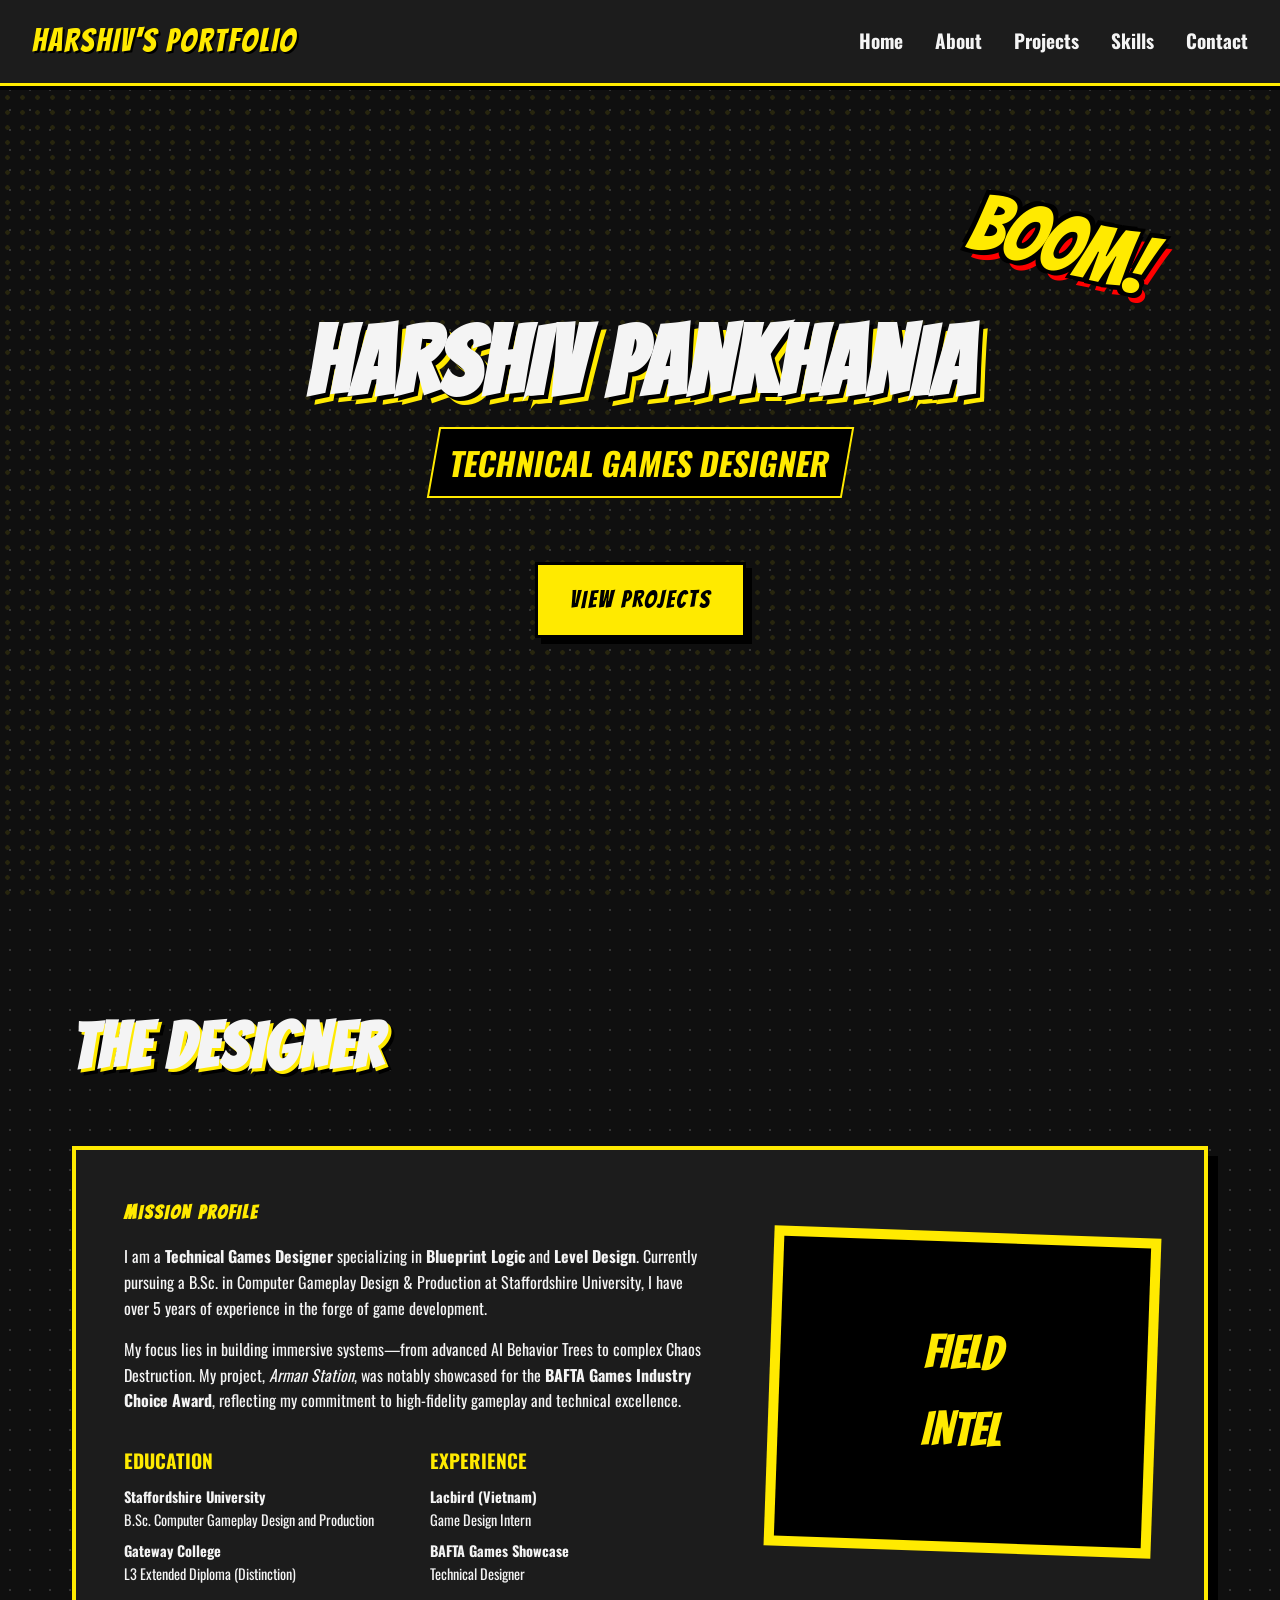
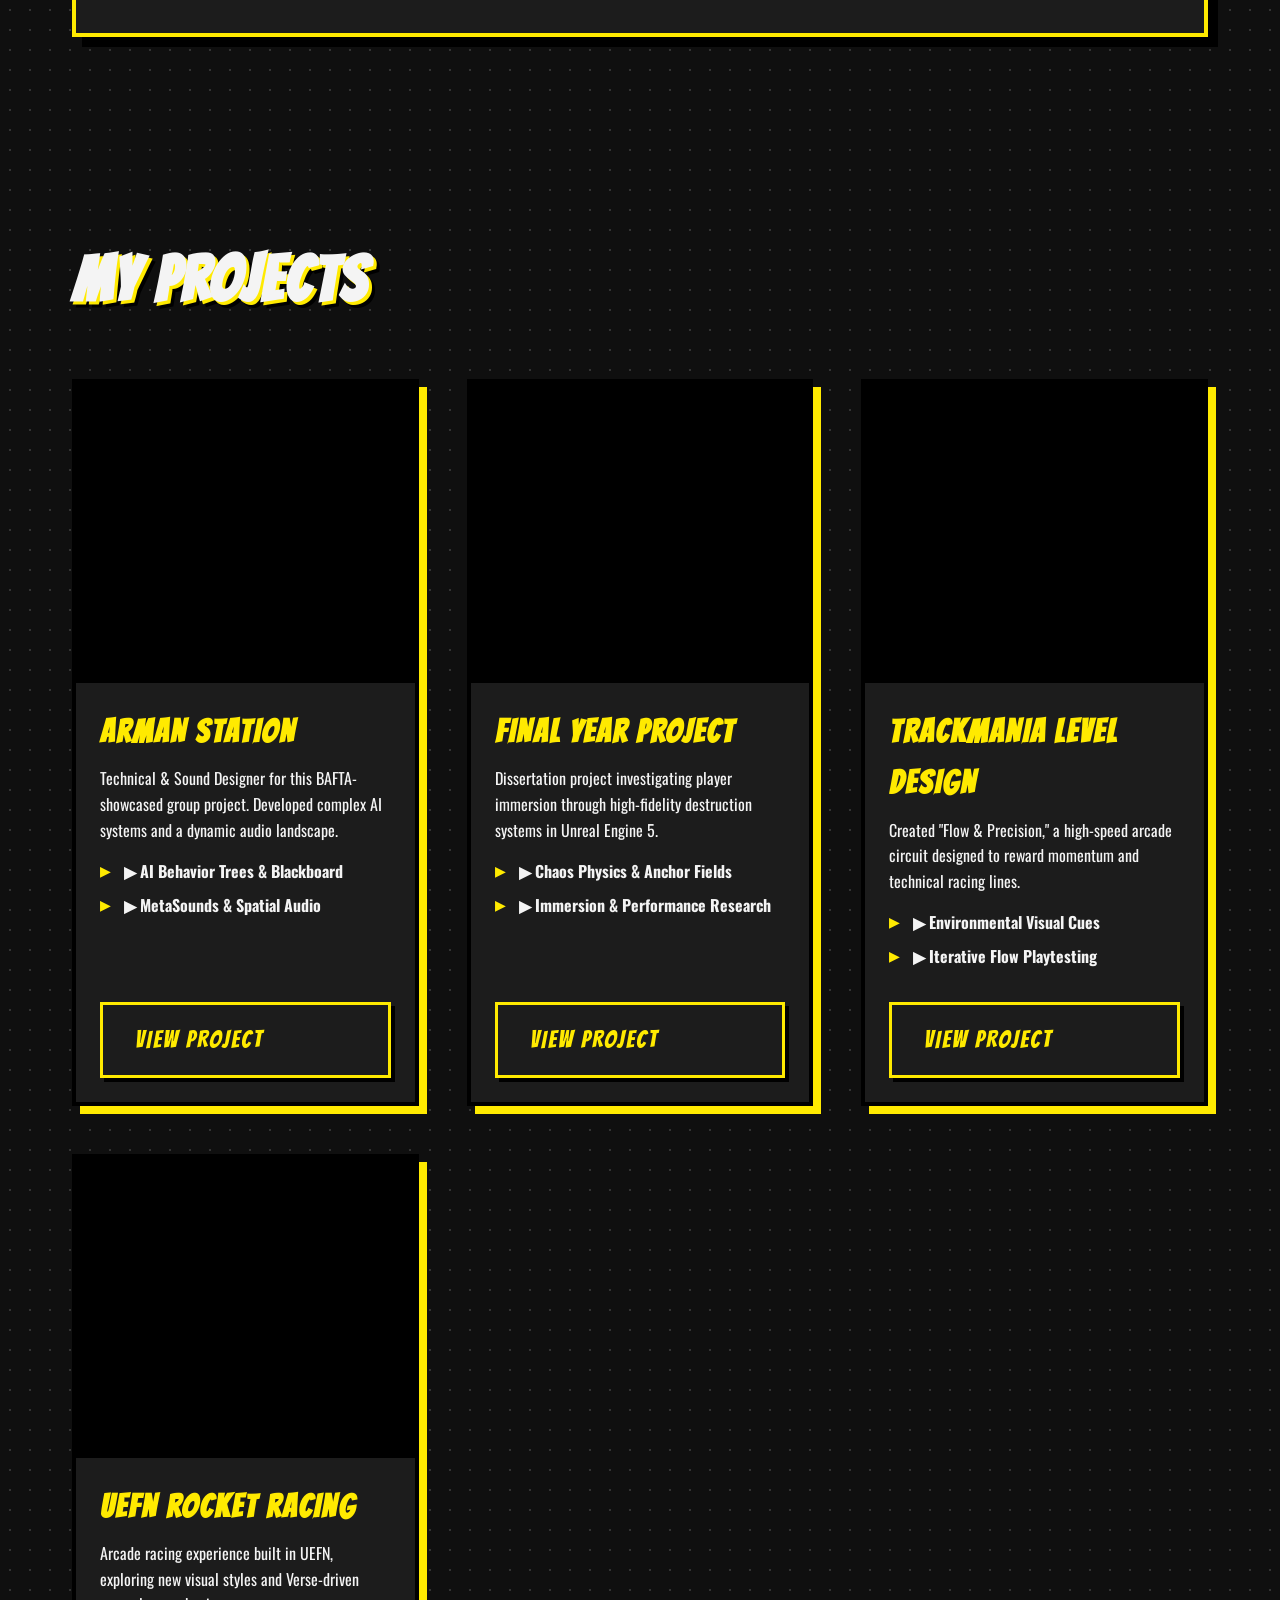
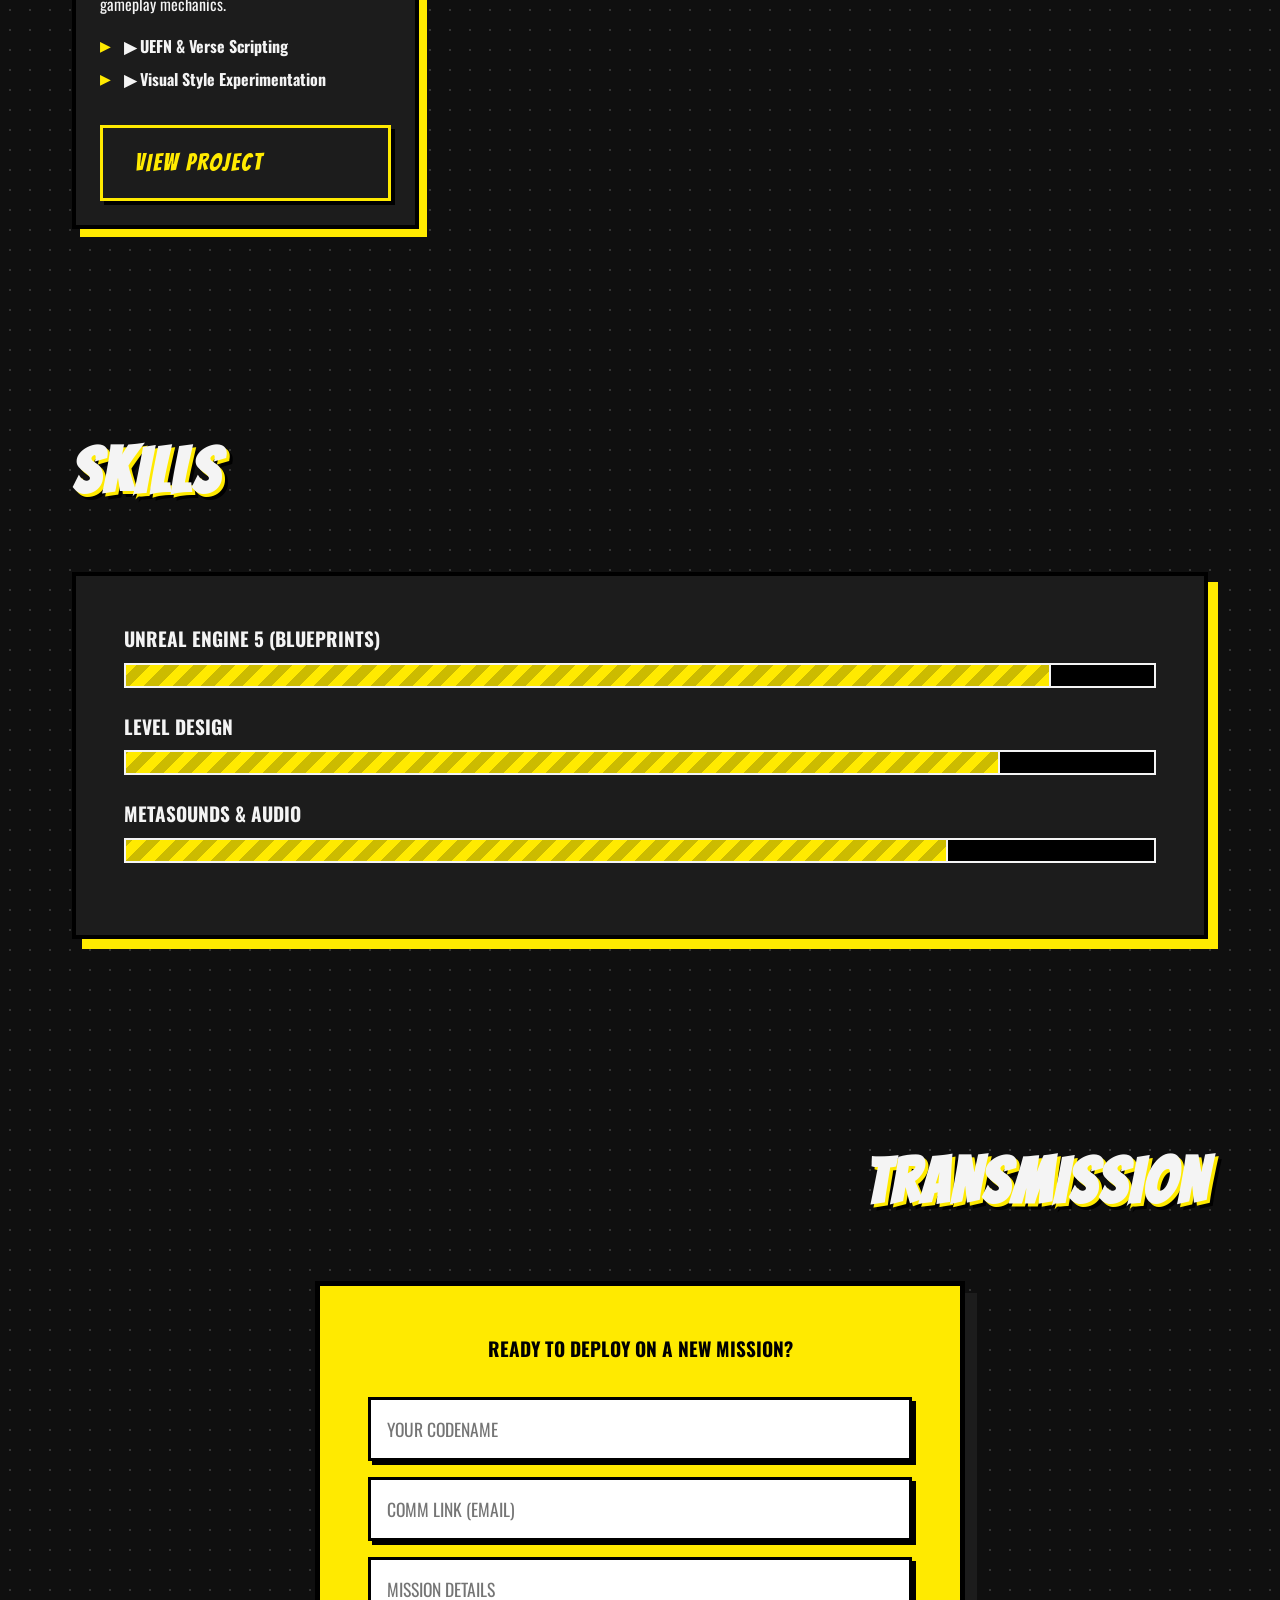
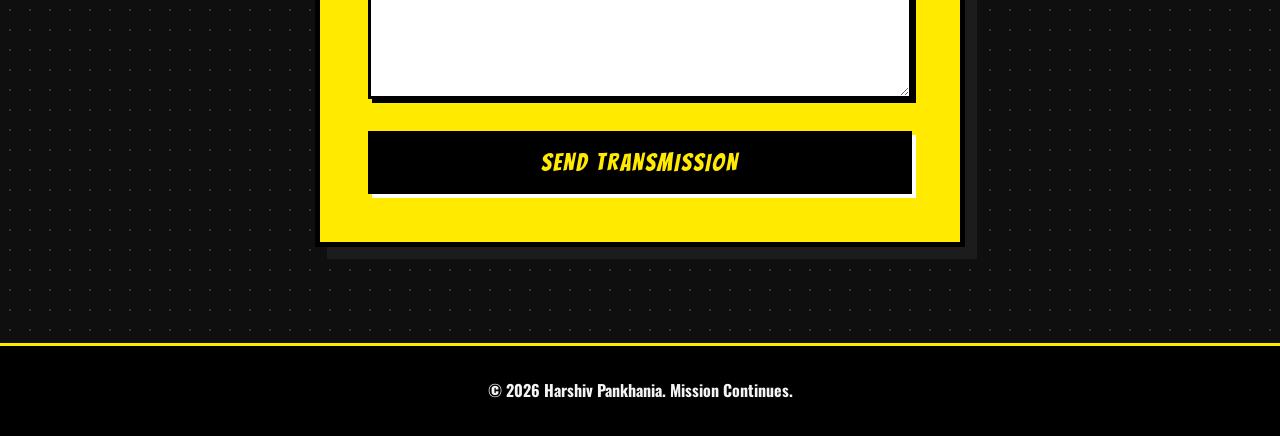
<file: index.html>
<!DOCTYPE html>
<html lang="en">
<head>
    <meta charset="UTF-8">
    <meta name="viewport" content="width=device-width, initial-scale=1.0">
    <title>HARSHIV'S PORTFOLIO</title>
    <link href="https://fonts.googleapis.com/css2?family=Bangers&family=Oswald:wght@400;700&display=swap" rel="stylesheet">
    <link rel="stylesheet" href="styles.css">
</head>
<body>
    <nav class="navbar animate-slide-down">
        <a href="index.html" style="text-decoration: none;"><div class="logo">HARSHIV'S PORTFOLIO</div></a>
        <ul class="nav-links">
            <li><a href="index.html#home">Home</a></li>
            <li><a href="index.html#about">About</a></li>
            <li><a href="index.html#projects">Projects</a></li>
            <li><a href="index.html#skills">Skills</a></li>
            <li><a href="index.html#contact">Contact</a></li>
        </ul>
    </nav>

    <main>
        <section id="home" class="hero">
            <div class="hero-bg halftone"></div>
            <div class="hero-content">
                <h1 class="glitch animate-pop delay-1">HARSHIV PANKHANIA</h1>
                <div class="subtitle animate-slide-left delay-2">TECHNICAL GAMES DESIGNER</div>
                <div style="margin-top: 2rem;" class="animate-fade-in delay-2">
                    <a href="#projects" class="btn">VIEW PROJECTS</a>
                </div>
            </div>
            <div class="comic-boom animate-zoom delay-1">BOOM!</div>
        </section>

        <section id="about" class="panel-section">
            <h2 class="section-title animate-slide-left">THE DESIGNER</h2>
            <div class="about-grid">
                <div class="about-text animate-fade-in">
                    <h3 style="color: var(--accent-yellow); margin-bottom: 1rem;">MISSION PROFILE</h3>
                    <p>I am a <strong>Technical Games Designer</strong> specializing in <strong>Blueprint Logic</strong> and <strong>Level Design</strong>. Currently pursuing a B.Sc. in Computer Gameplay Design & Production at Staffordshire University, I have over 5 years of experience in the forge of game development.</p>
                    <p style="margin-top: 1rem;">My focus lies in building immersive systems—from advanced AI Behavior Trees to complex Chaos Destruction. My project, <em>Arman Station</em>, was notably showcased for the <strong>BAFTA Games Industry Choice Award</strong>, reflecting my commitment to high-fidelity gameplay and technical excellence.</p>
                    
                    <div style="margin-top: 2rem; display: grid; grid-template-columns: 1fr 1fr; gap: 2rem;">
                        <div>
                            <h4 style="color: var(--accent-yellow); font-size: 1.2rem; margin-bottom: 0.5rem;">EDUCATION</h4>
                            <p style="font-size: 0.9rem;"><strong>Staffordshire University</strong><br>B.Sc. Computer Gameplay Design and Production</p>
                            <p style="font-size: 0.9rem; margin-top: 0.5rem;"><strong>Gateway College</strong><br>L3 Extended Diploma (Distinction)</p>
                        </div>
                        <div>
                            <h4 style="color: var(--accent-yellow); font-size: 1.2rem; margin-bottom: 0.5rem;">EXPERIENCE</h4>
                            <p style="font-size: 0.9rem;"><strong>Lacbird (Vietnam)</strong><br>Game Design Intern</p>
                            <p style="font-size: 0.9rem; margin-top: 0.5rem;"><strong>BAFTA Games Showcase</strong><br>Technical Designer</p>
                        </div>
                    </div>
                </div>
                <div class="about-visual animate-pop">
                    <div class="comic-frame" style="background: var(--accent-yellow); padding: 10px; transform: rotate(2deg);">
                        <div style="background: #000; height: 300px; display: flex; align-items: center; justify-content: center; color: var(--accent-yellow); font-family: 'Bangers'; font-size: 3rem; text-align: center;">
                            FIELD<br>INTEL
                        </div>
                    </div>
                </div>
            </div>
        </section>

        <section id="projects" class="panel-section">
            <h2 class="section-title animate-slide-left">MY PROJECTS</h2>
            <div class="projects-grid">
                <!-- Arman Station -->
                <article class="project-card animate-pop">
                    <div class="project-img">
                        <iframe width="100%" height="100%" src="https://www.youtube-nocookie.com/embed/fUqVY4WOuy4" frameborder="0" allowfullscreen referrerpolicy="strict-origin-when-cross-origin"></iframe>
                    </div>
                    <div class="project-info">
                        <h3>ARMAN STATION</h3>
                        <p>Technical & Sound Designer for this BAFTA-showcased group project. Developed complex AI systems and a dynamic audio landscape.</p>
                        <ul>
                            <li>▶ AI Behavior Trees & Blackboard</li>
                            <li>▶ MetaSounds & Spatial Audio</li>
                        </ul>
                        <a href="project-alien.html" class="btn secondary-btn">VIEW PROJECT</a>
                    </div>
                </article>

                <!-- Final Year Project -->
                <article class="project-card animate-pop delay-1">
                    <div class="project-img">
                        <iframe width="100%" height="100%" src="https://www.youtube-nocookie.com/embed/hOui7Ghbya4" frameborder="0" allowfullscreen referrerpolicy="strict-origin-when-cross-origin"></iframe>
                    </div>
                    <div class="project-info">
                        <h3>FINAL YEAR PROJECT</h3>
                        <p>Dissertation project investigating player immersion through high-fidelity destruction systems in Unreal Engine 5.</p>
                        <ul>
                            <li>▶ Chaos Physics & Anchor Fields</li>
                            <li>▶ Immersion & Performance Research</li>
                        </ul>
                        <a href="project-destruction.html" class="btn secondary-btn">VIEW PROJECT</a>
                    </div>
                </article>

                <!-- Trackmania -->
                <article class="project-card animate-pop">
                    <div class="project-img">
                        <iframe width="100%" height="100%" src="https://www.youtube-nocookie.com/embed/lR4w9zaoWlw" frameborder="0" allowfullscreen referrerpolicy="strict-origin-when-cross-origin"></iframe>
                    </div>
                    <div class="project-info">
                        <h3>TRACKMANIA LEVEL DESIGN</h3>
                        <p>Created "Flow & Precision," a high-speed arcade circuit designed to reward momentum and technical racing lines.</p>
                        <ul>
                            <li>▶ Environmental Visual Cues</li>
                            <li>▶ Iterative Flow Playtesting</li>
                        </ul>
                        <a href="project-racing.html" class="btn secondary-btn">VIEW PROJECT</a>
                    </div>
                </article>

                <!-- UEFN -->
                <article class="project-card animate-pop delay-1">
                    <div class="project-img">
                        <iframe width="100%" height="100%" src="https://www.youtube-nocookie.com/embed/kszMswV-3co" frameborder="0" allowfullscreen referrerpolicy="strict-origin-when-cross-origin"></iframe>
                    </div>
                    <div class="project-info">
                        <h3>UEFN ROCKET RACING</h3>
                        <p>Arcade racing experience built in UEFN, exploring new visual styles and Verse-driven gameplay mechanics.</p>
                        <ul>
                            <li>▶ UEFN & Verse Scripting</li>
                            <li>▶ Visual Style Experimentation</li>
                        </ul>
                        <a href="project-uefn.html" class="btn secondary-btn">VIEW PROJECT</a>
                    </div>
                </article>
            </div>
        </section>

        <section id="skills" class="panel-section">
            <h2 class="section-title animate-slide-right">SKILLS</h2>
            <div class="skills-container animate-fade-in">
                <div class="skill-bar">
                    <div class="skill-name">Unreal Engine 5 (Blueprints)</div>
                    <div class="skill-track"><div class="skill-fill" style="width: 90%;"></div></div>
                </div>
                <div class="skill-bar">
                    <div class="skill-name">Level Design</div>
                    <div class="skill-track"><div class="skill-fill" style="width: 85%;"></div></div>
                </div>
                <div class="skill-bar">
                    <div class="skill-name">MetaSounds & Audio</div>
                    <div class="skill-track"><div class="skill-fill" style="width: 80%;"></div></div>
                </div>
            </div>
        </section>

        <section id="contact" class="panel-section">
            <h2 class="section-title text-right animate-slide-right">TRANSMISSION</h2>
            <div class="contact-box animate-zoom">
                <p>READY TO DEPLOY ON A NEW MISSION?</p>
                <form class="contact-form">
                    <input type="text" placeholder="YOUR CODENAME" required>
                    <input type="email" placeholder="COMM LINK (EMAIL)" required>
                    <textarea rows="4" placeholder="MISSION DETAILS" required></textarea>
                    <button type="button" class="btn">SEND TRANSMISSION</button>
                </form>
            </div>
        </section>
    </main>

    <footer>
        <p>&copy; 2026 Harshiv Pankhania. Mission Continues.</p>
    </footer>

    <script src="script.js"></script>
</body>
</html>
</file>
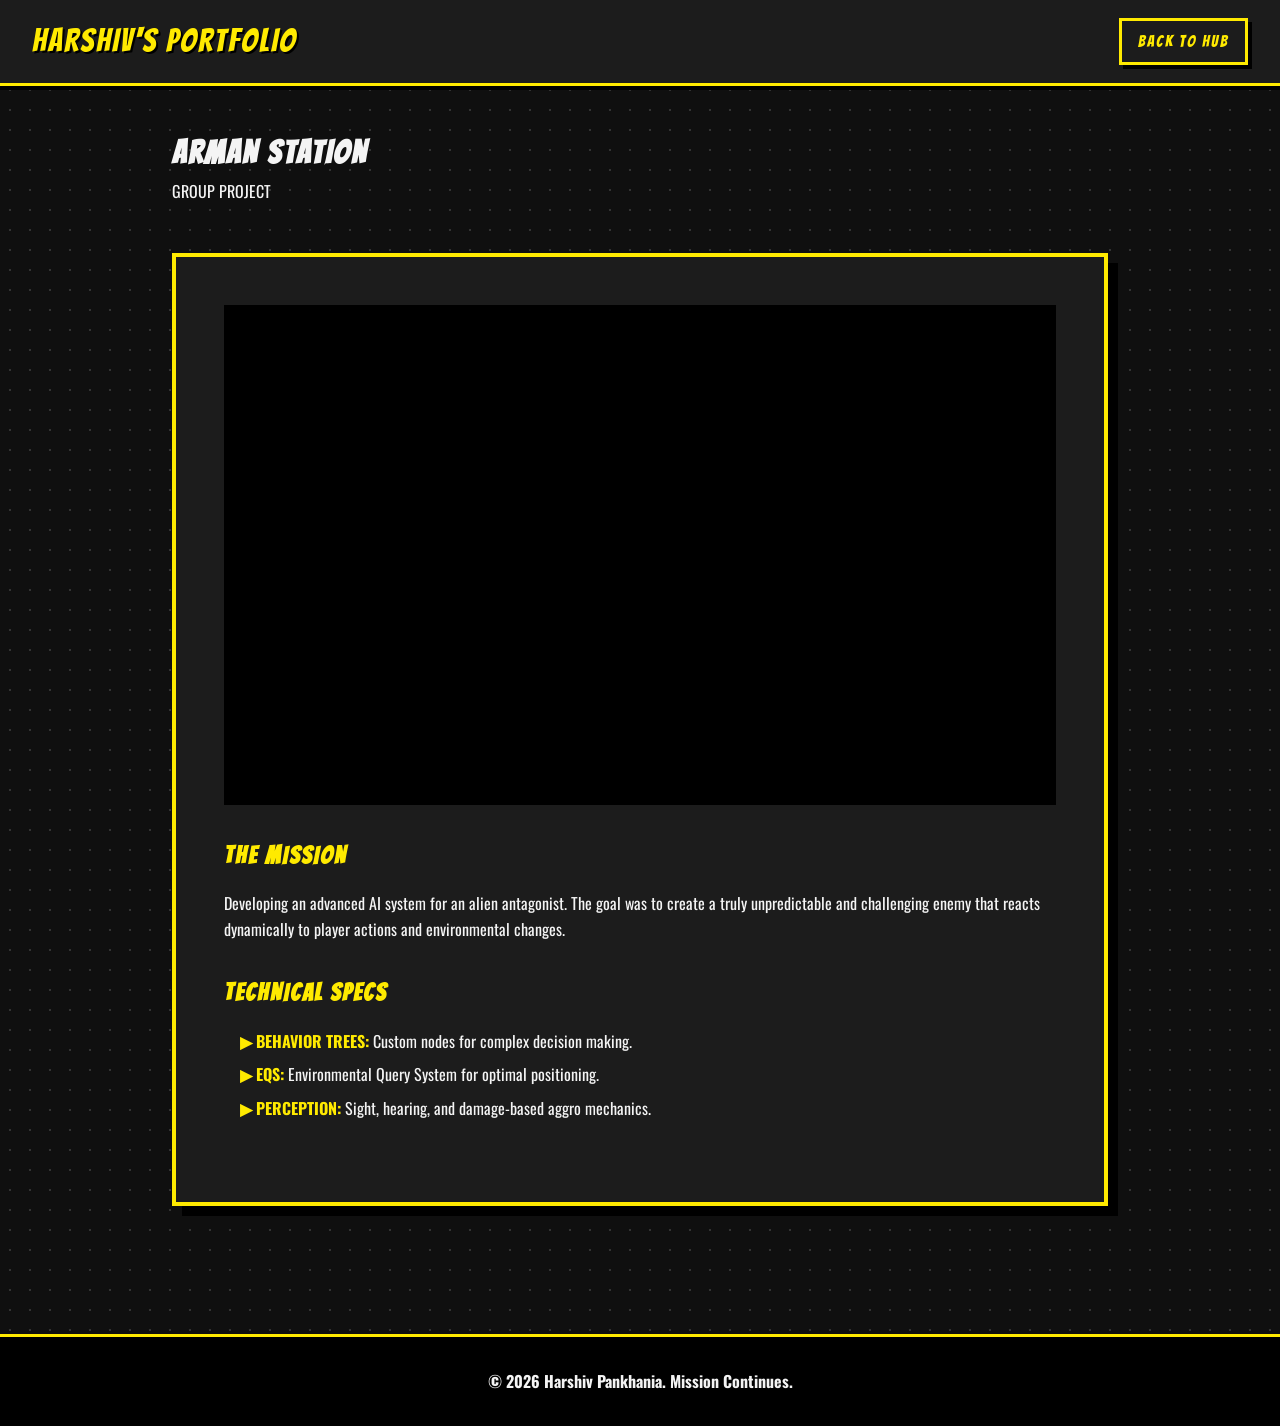
<file: project-alien.html>
<!DOCTYPE html>
<html lang="en">
<head>
    <meta charset="UTF-8">
    <meta name="viewport" content="width=device-width, initial-scale=1.0">
    <title>Group Project | Alien AI</title>
    <link href="https://fonts.googleapis.com/css2?family=Bangers&family=Oswald:wght@400;700&display=swap" rel="stylesheet">
    <link rel="stylesheet" href="styles.css">
</head>
<body>
    <nav class="navbar animate-slide-down">
        <a href="index.html" style="text-decoration: none;"><div class="logo">HARSHIV'S PORTFOLIO</div></a>
        <a href="index.html" class="btn secondary-btn" style="padding: 0.5rem 1rem; font-size: 1rem;">BACK TO HUB</a>
    </nav>

    <main class="detail-container">
        <header class="detail-header animate-slide-down">
            <h1 class="glitch">ARMAN STATION</h1>
            <div class="subtitle">GROUP PROJECT</div>
        </header>

        <section class="detail-content animate-pop">
            <div class="project-img" style="height: 500px; margin-bottom: 2rem;">
                <iframe width="100%" height="100%" src="https://www.youtube-nocookie.com/embed/fUqVY4WOuy4" frameborder="0" allowfullscreen style="border: 4px solid #000;" referrerpolicy="strict-origin-when-cross-origin"></iframe>
            </div>

            <h2 style="color: var(--accent-yellow); margin-bottom: 1rem;">THE MISSION</h2>
            <p>Developing an advanced AI system for an alien antagonist. The goal was to create a truly unpredictable and challenging enemy that reacts dynamically to player actions and environmental changes.</p>

            <h2 style="color: var(--accent-yellow); margin-top: 2rem; margin-bottom: 1rem;">TECHNICAL SPECS</h2>
            <ul style="list-style: none; padding-left: 1rem; margin-bottom: 2rem;">
                <li style="margin-bottom: 0.5rem;"><strong style="color: var(--accent-yellow);">▶ BEHAVIOR TREES:</strong> Custom nodes for complex decision making.</li>
                <li style="margin-bottom: 0.5rem;"><strong style="color: var(--accent-yellow);">▶ EQS:</strong> Environmental Query System for optimal positioning.</li>
                <li style="margin-bottom: 0.5rem;"><strong style="color: var(--accent-yellow);">▶ PERCEPTION:</strong> Sight, hearing, and damage-based aggro mechanics.</li>
            </ul>
        </section>
    </main>

    <footer>
        <p>&copy; 2026 Harshiv Pankhania. Mission Continues.</p>
    </footer>

    <script src="script.js"></script>
</body>
</html>
</file>
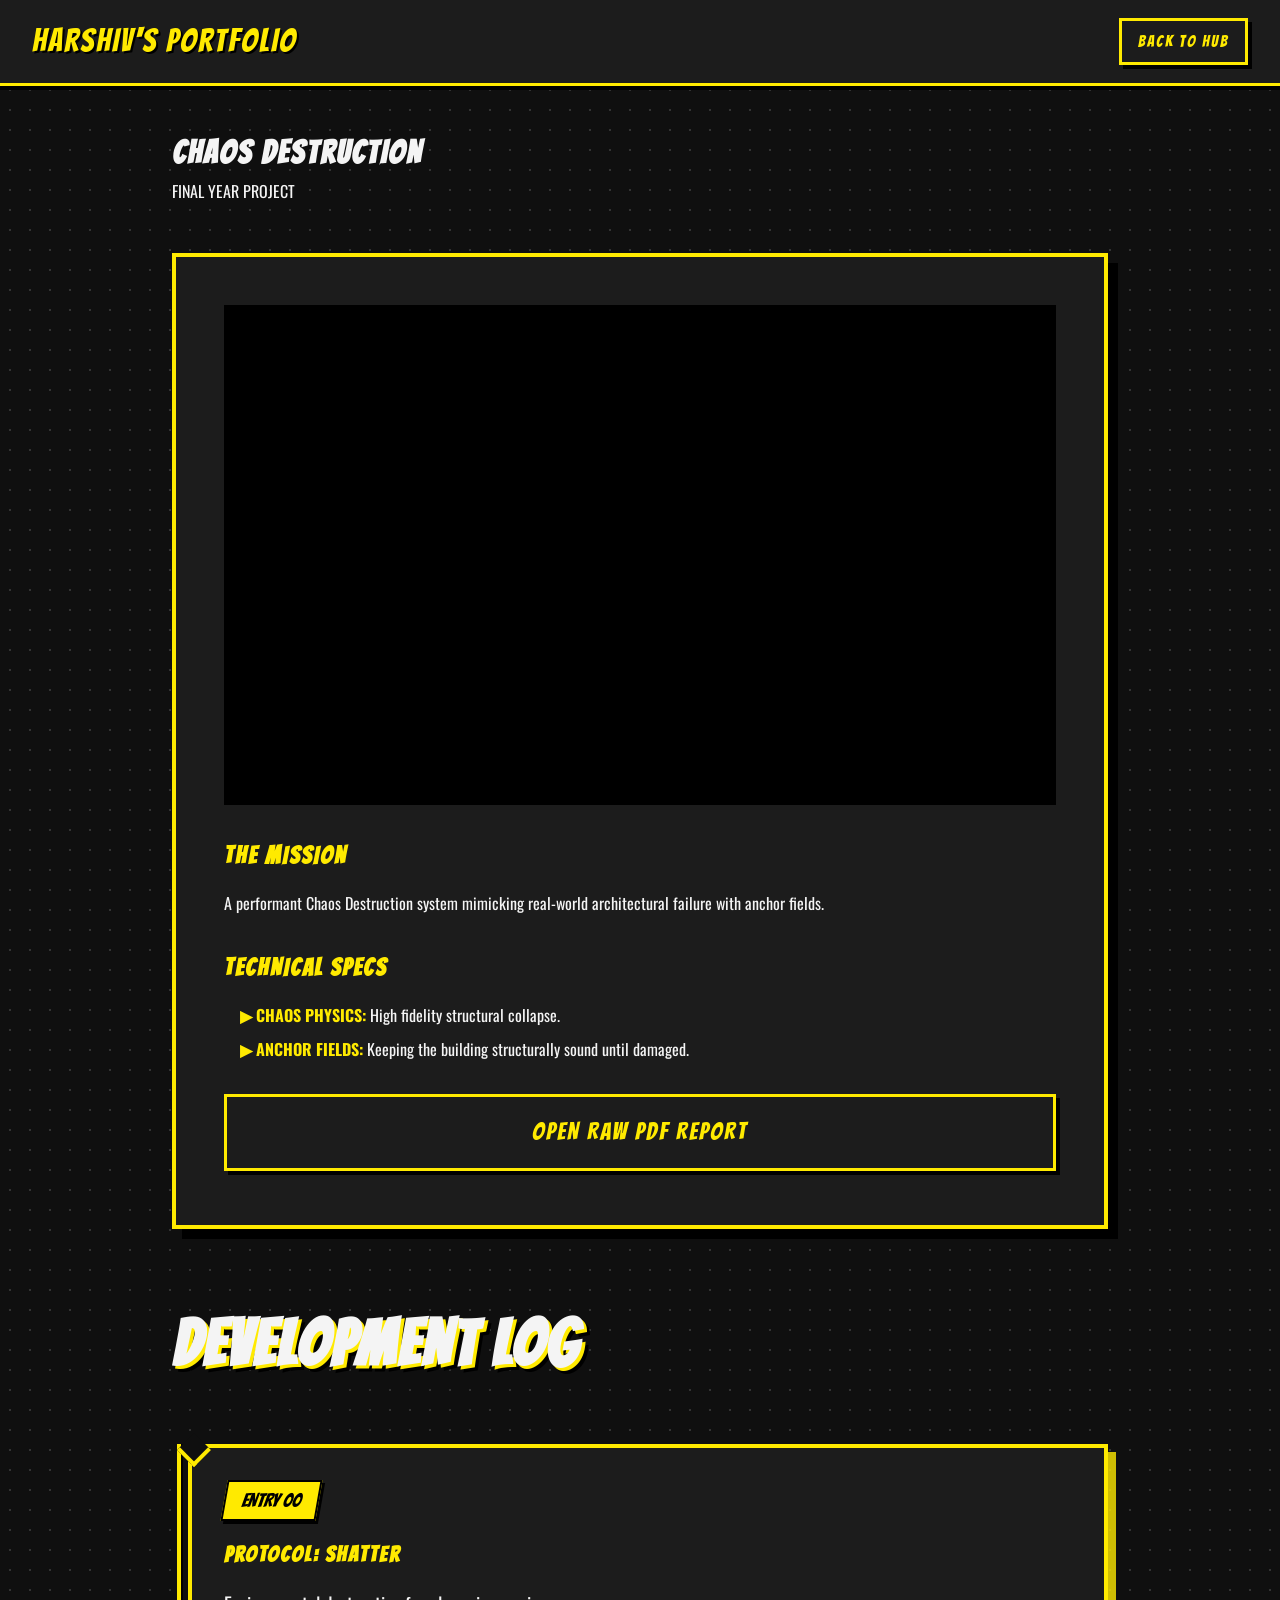
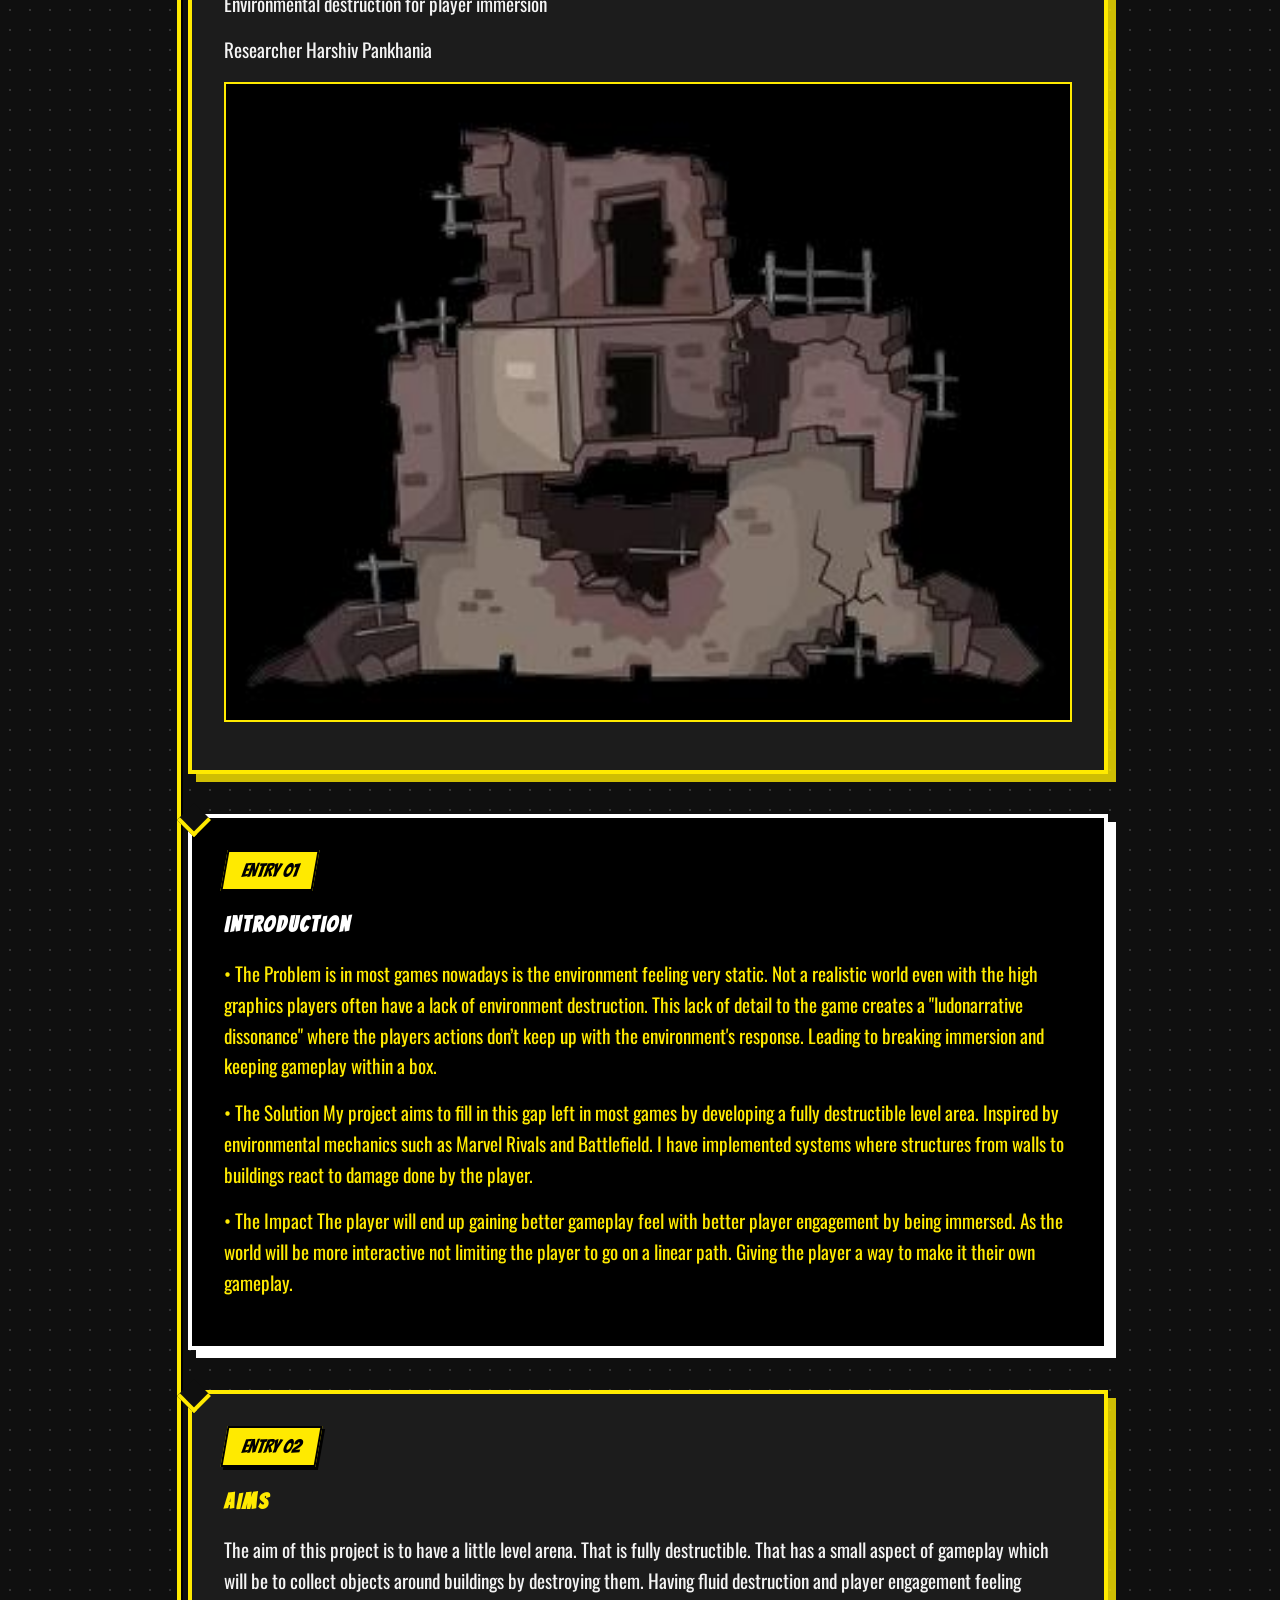
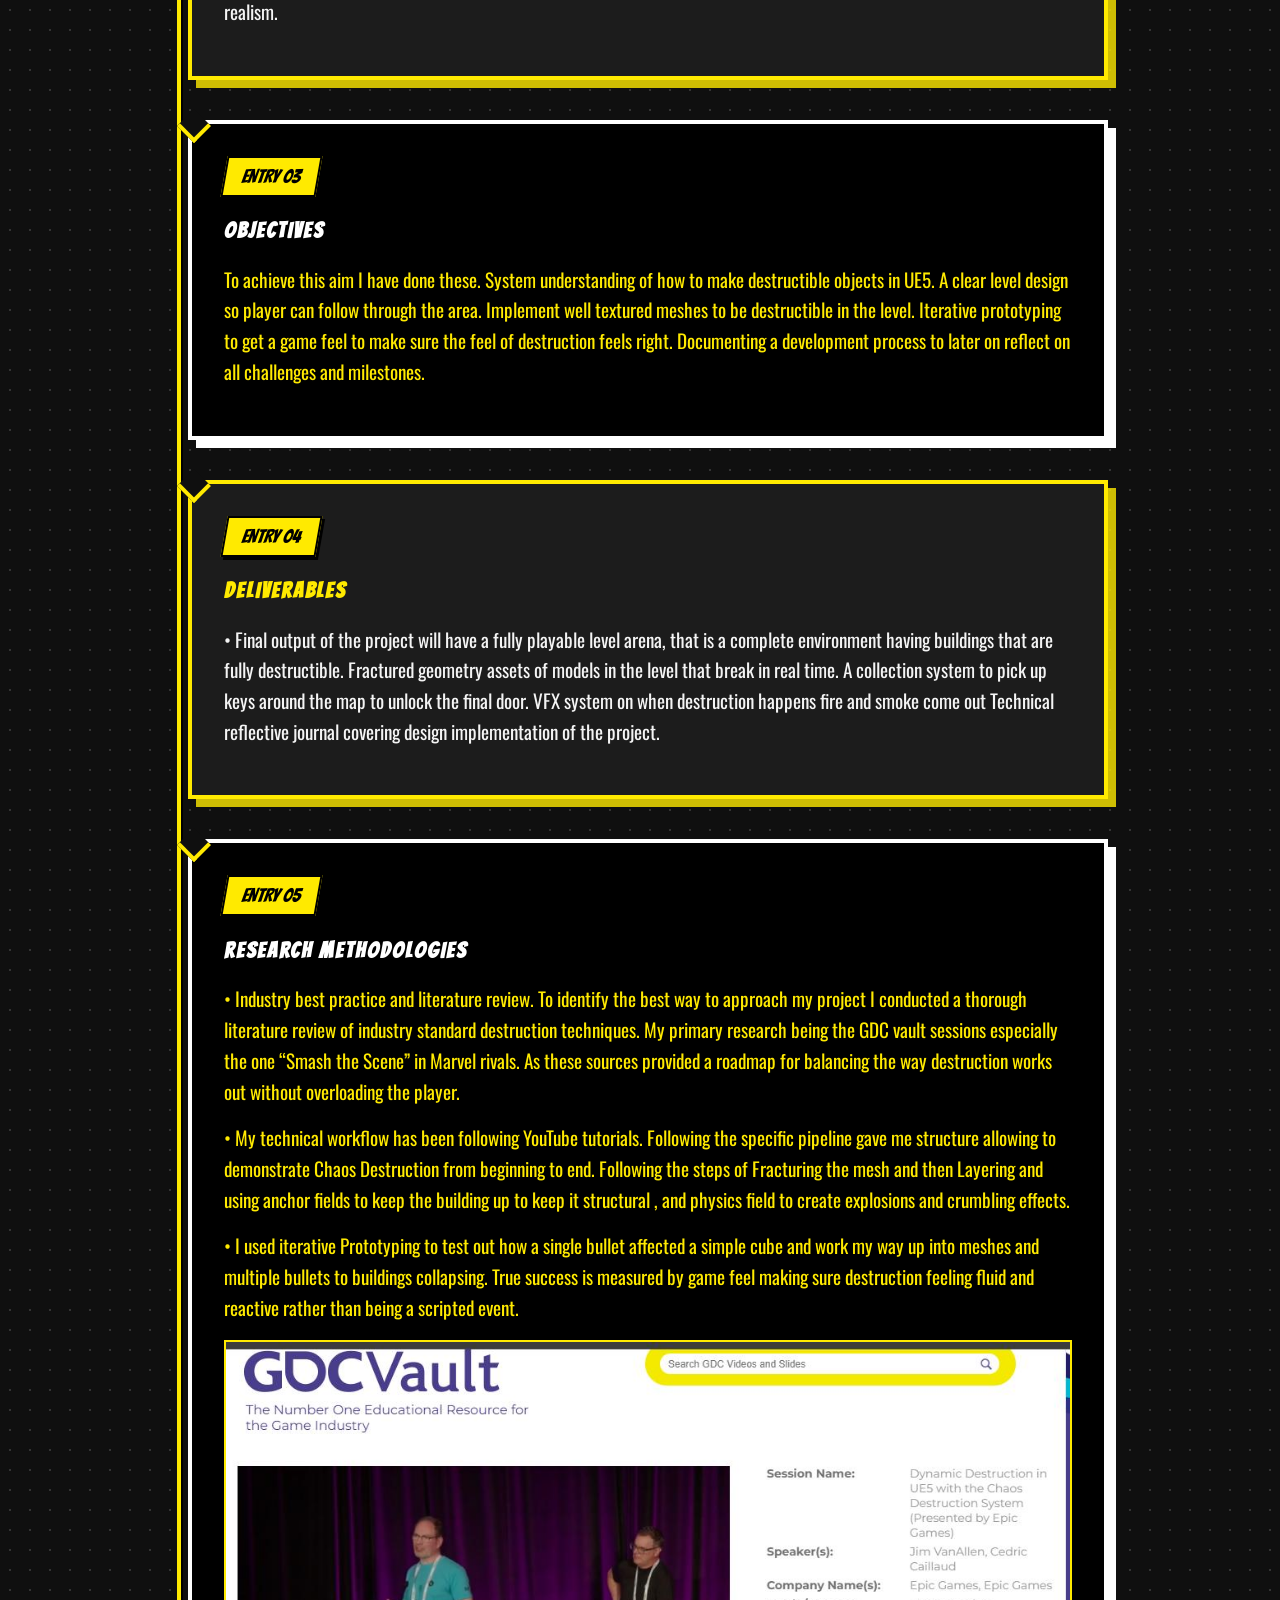
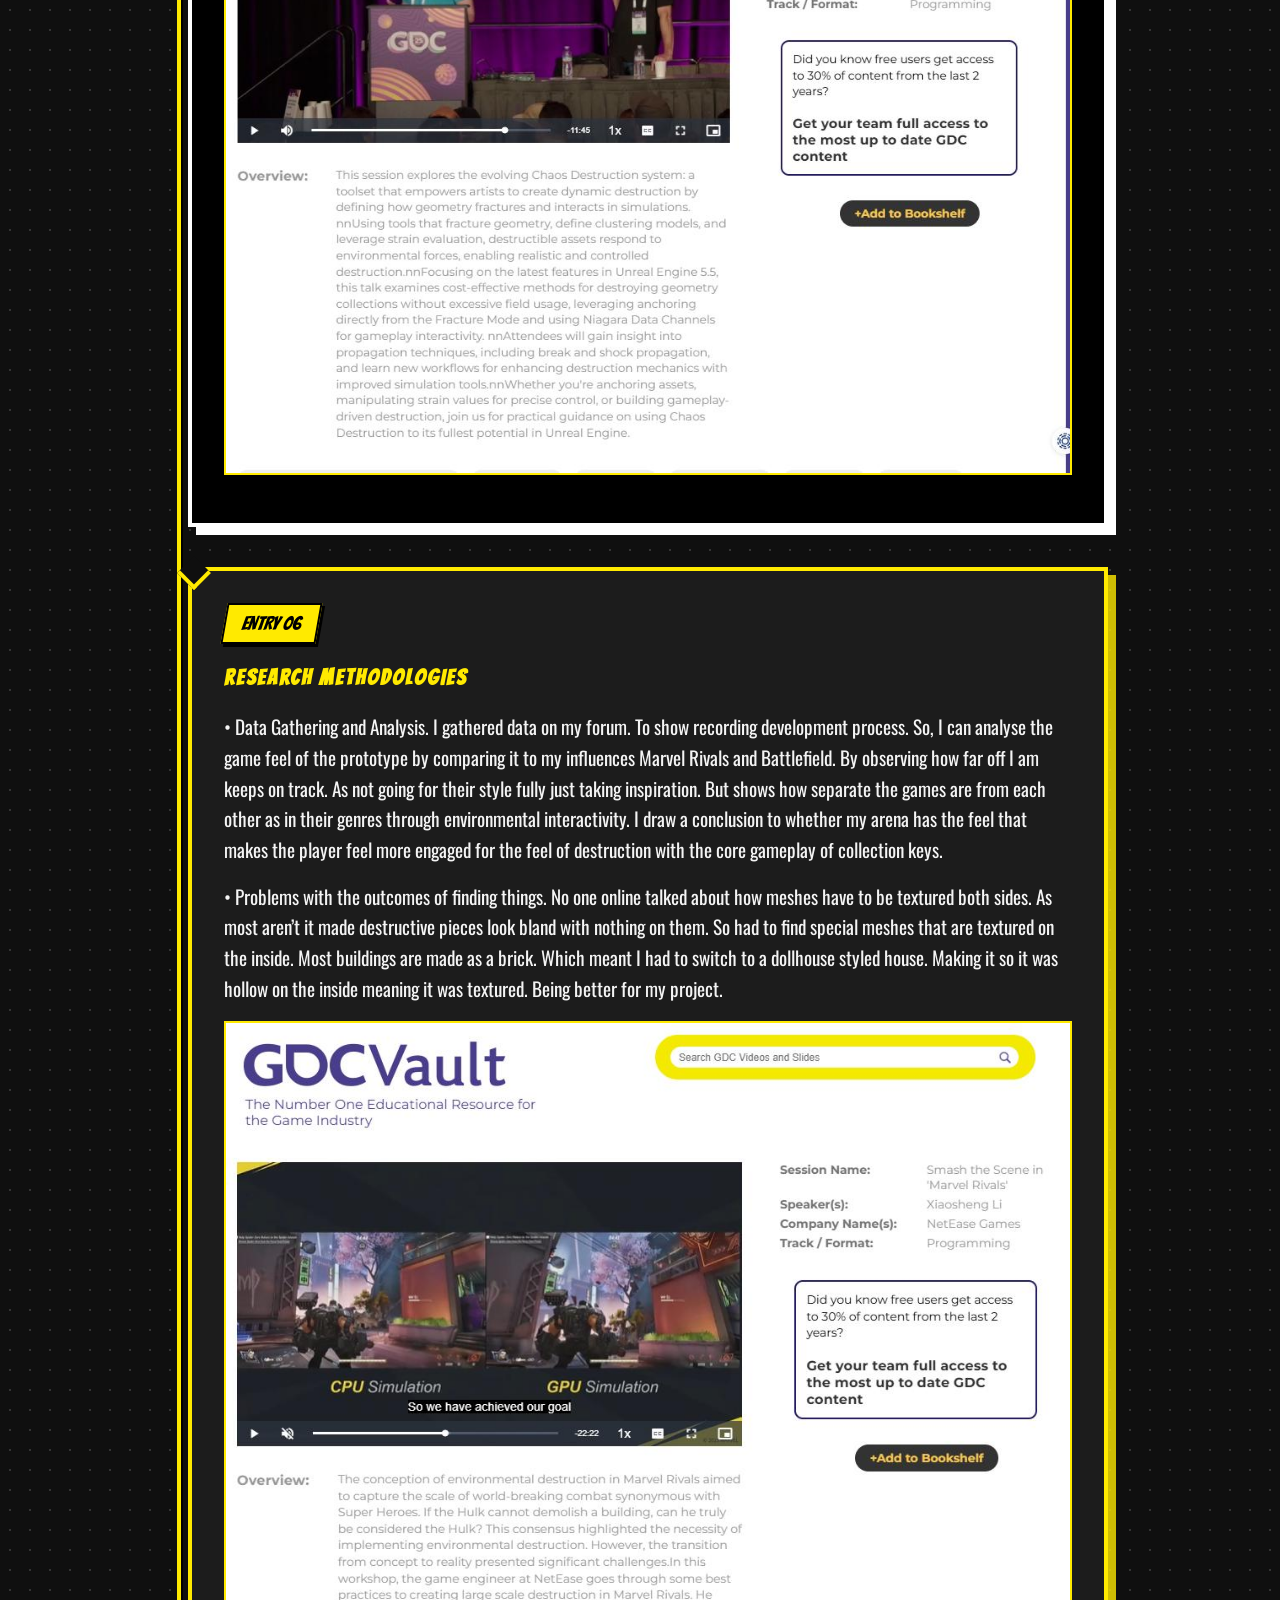
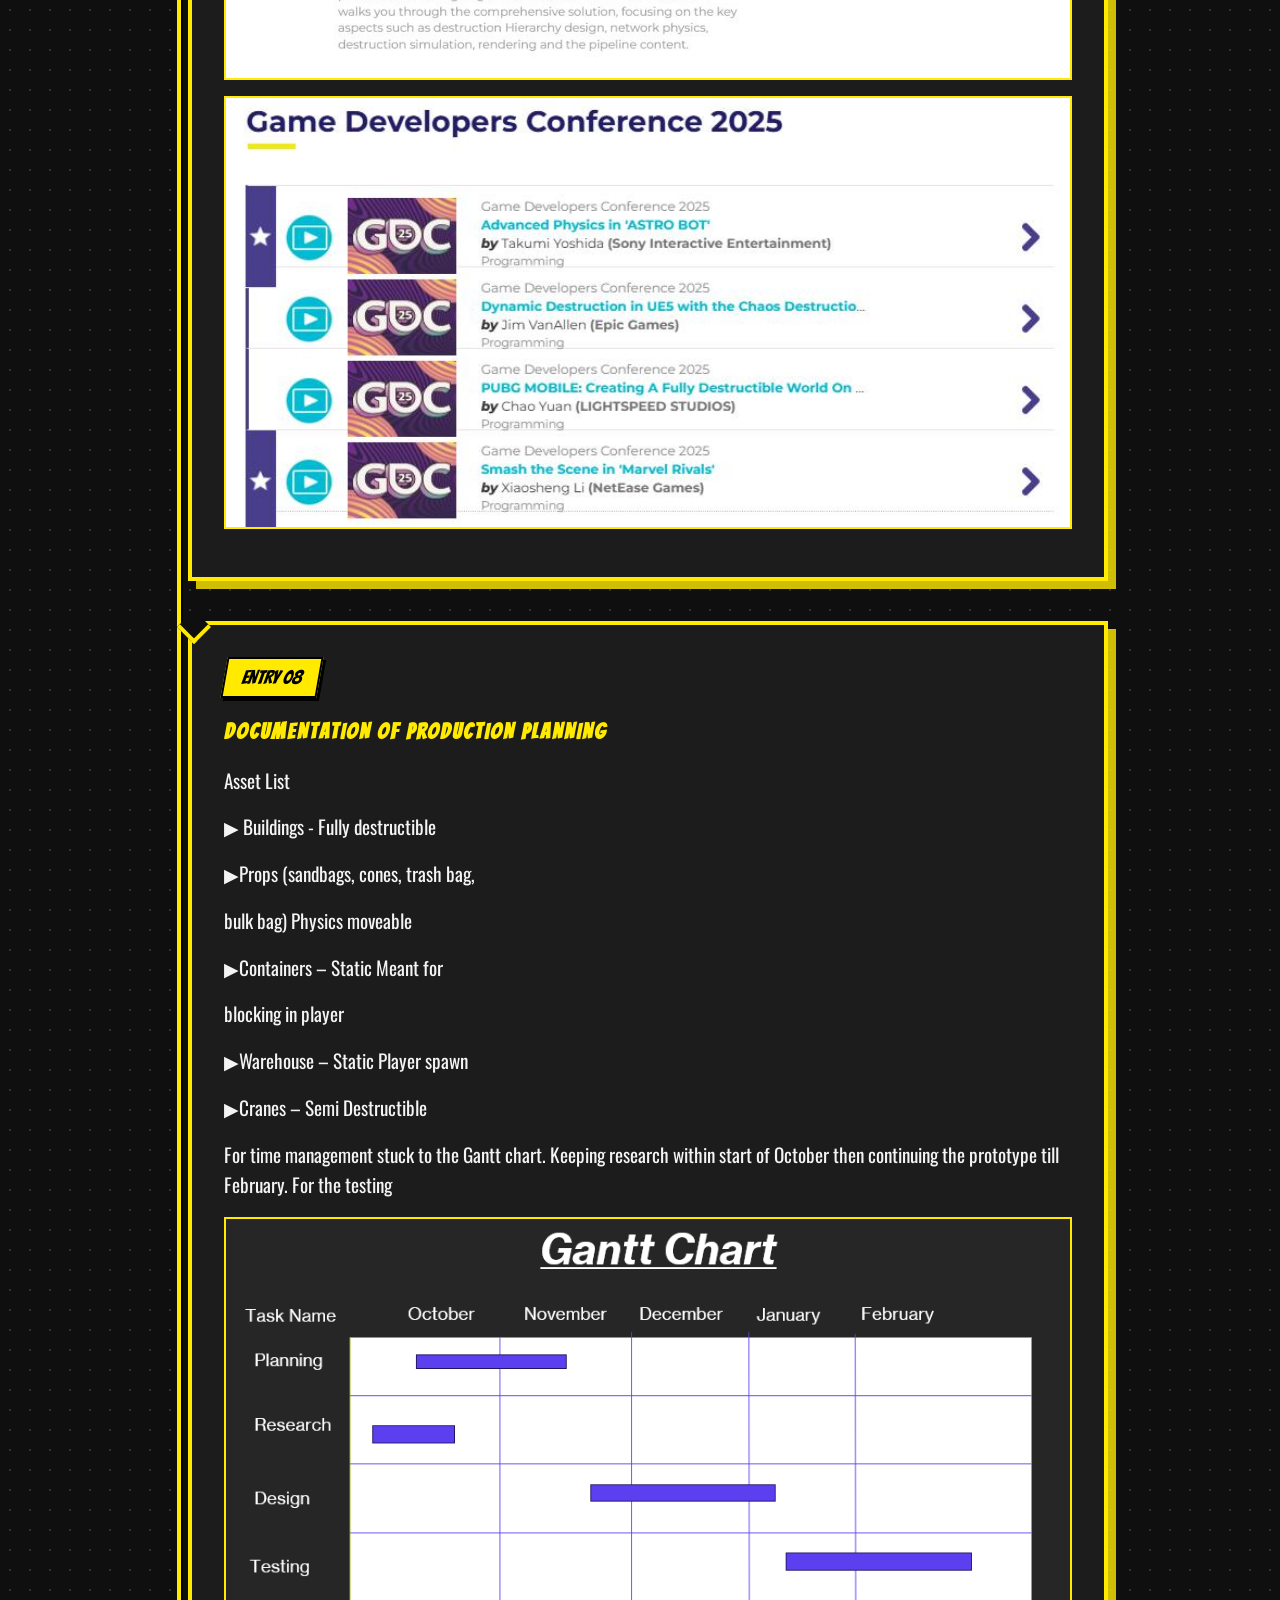
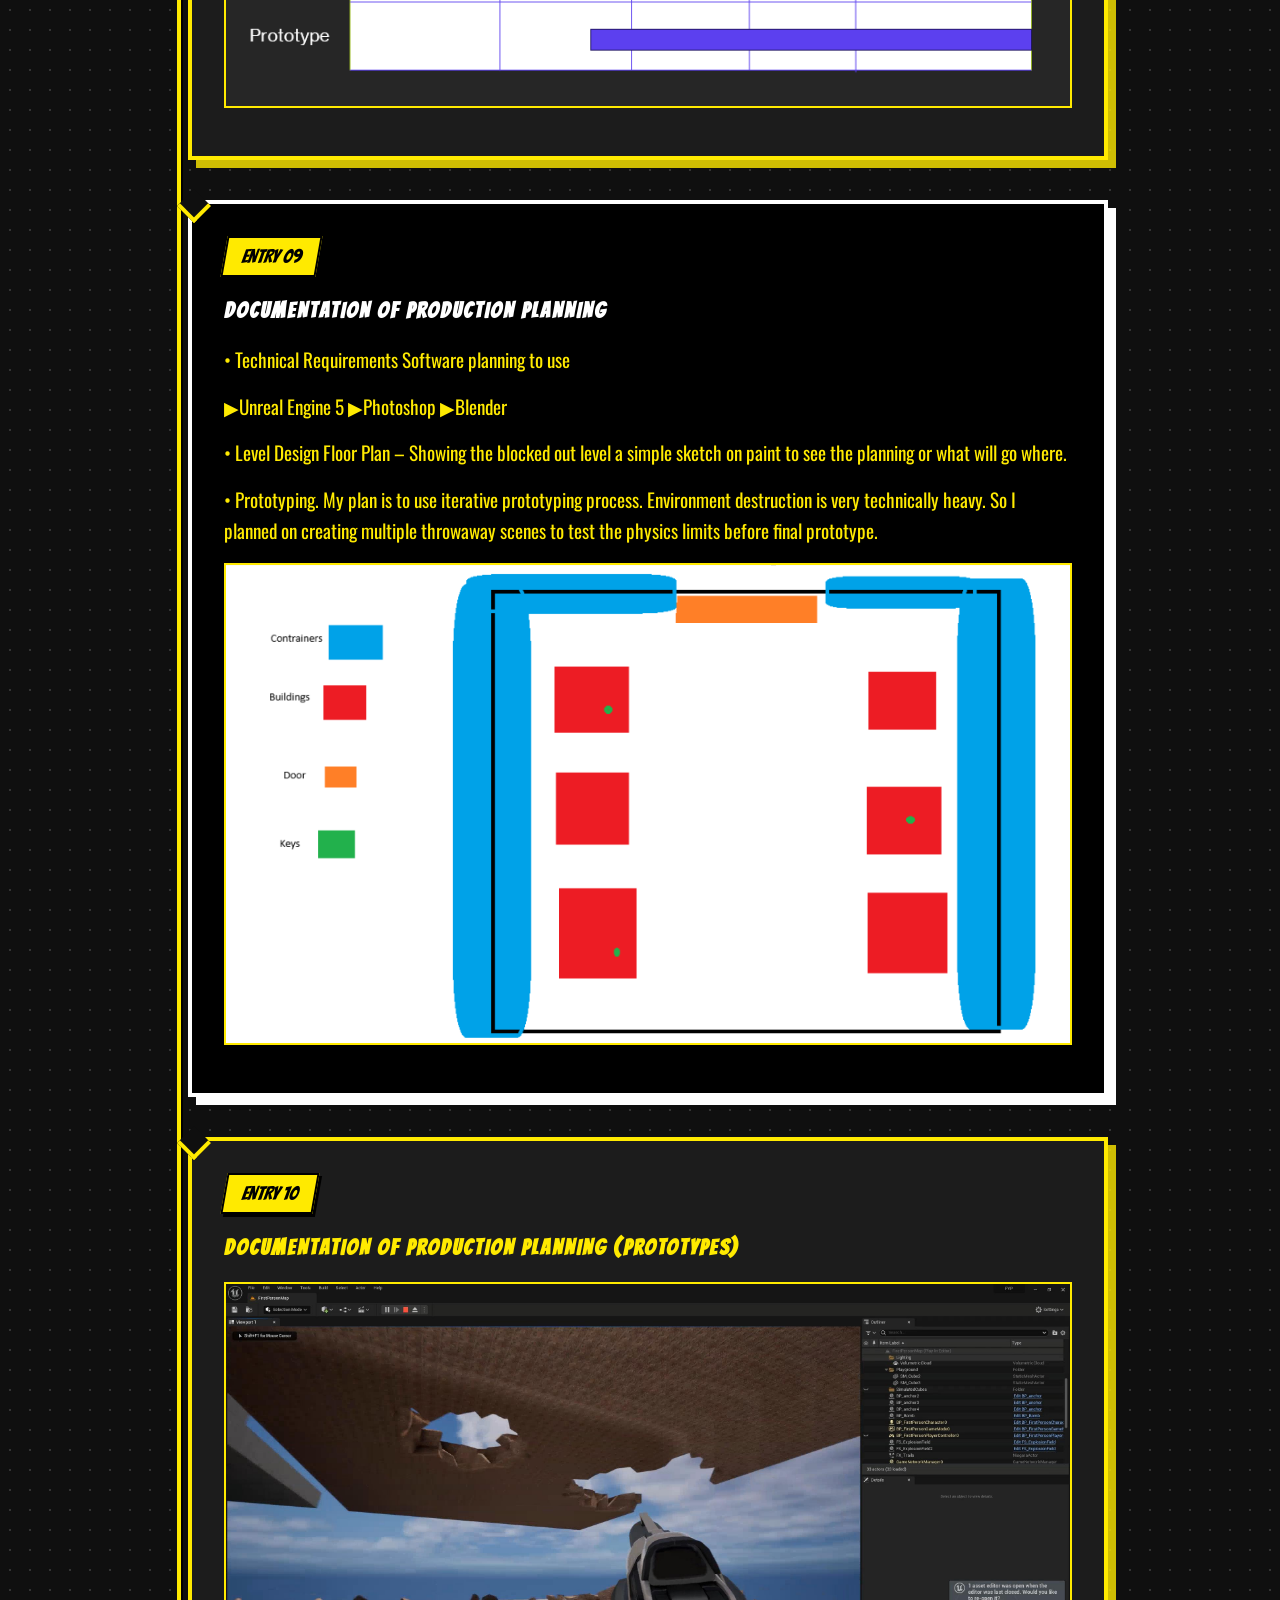
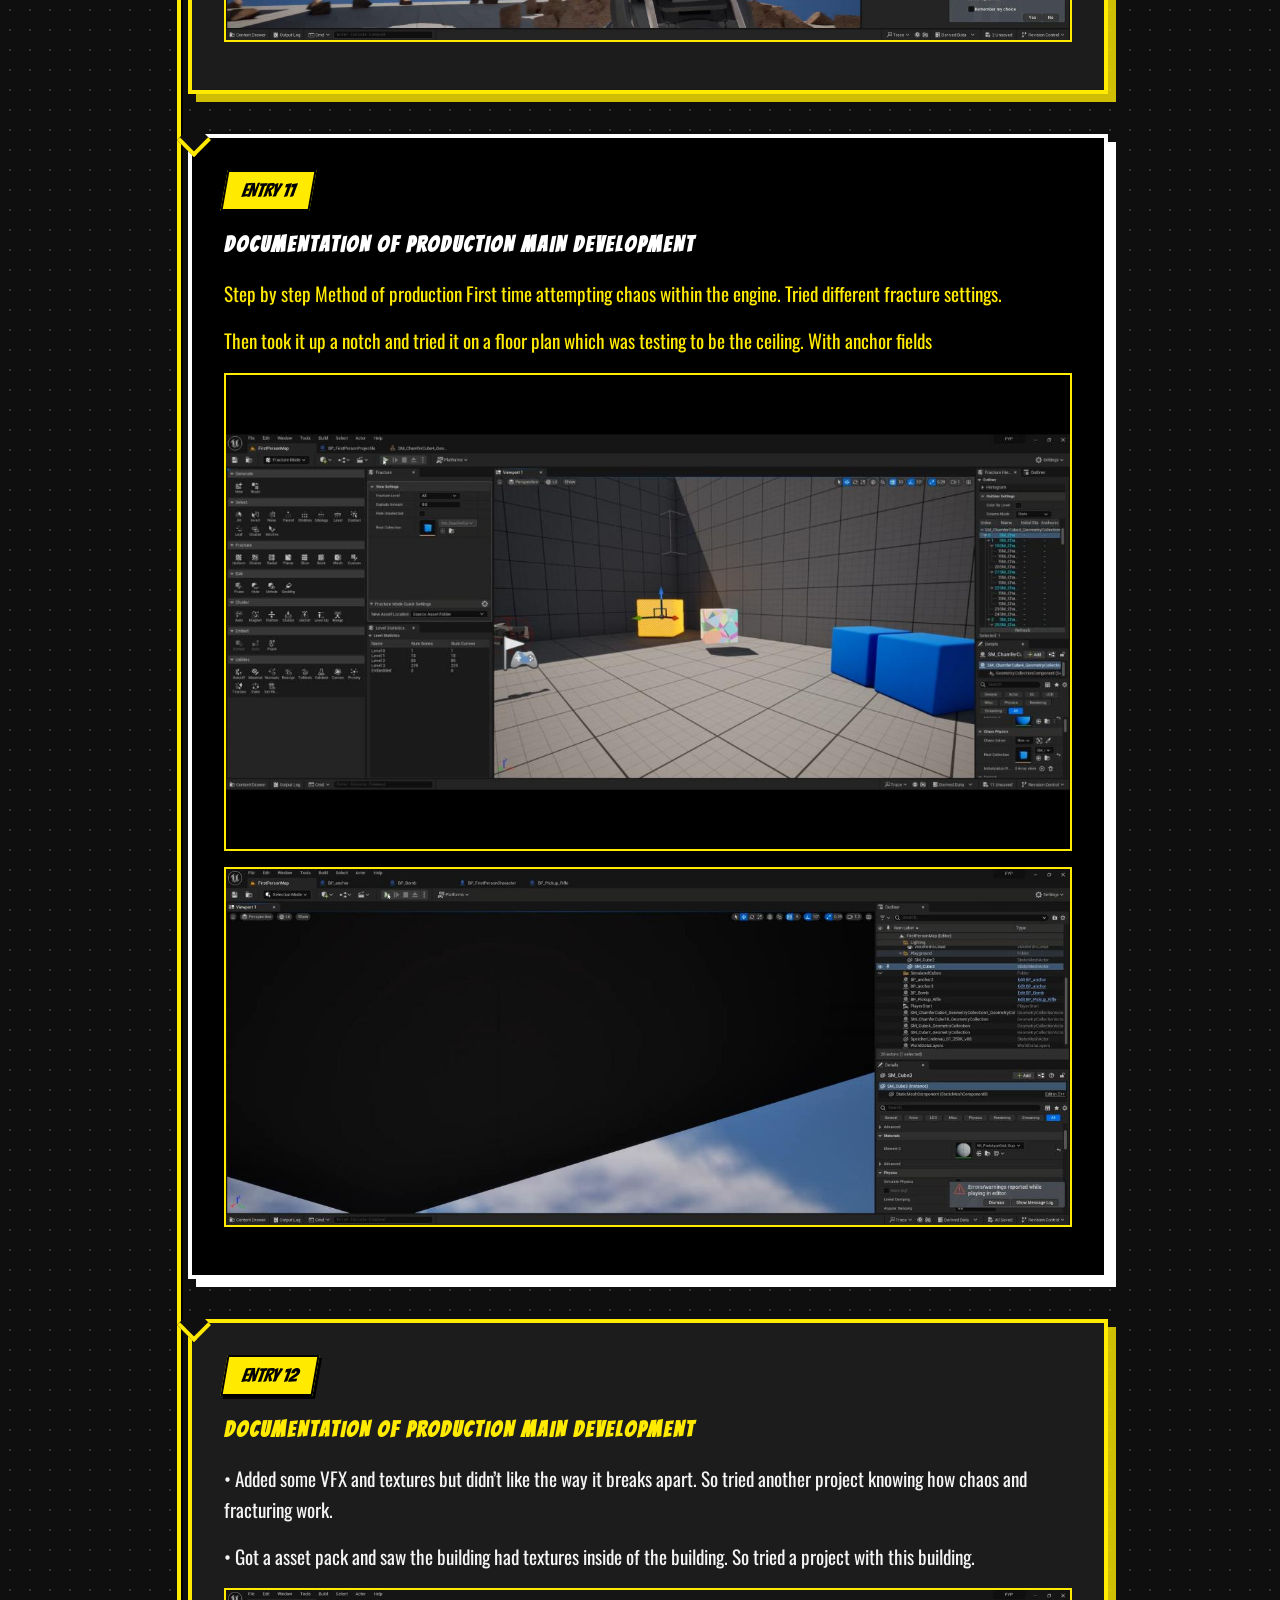
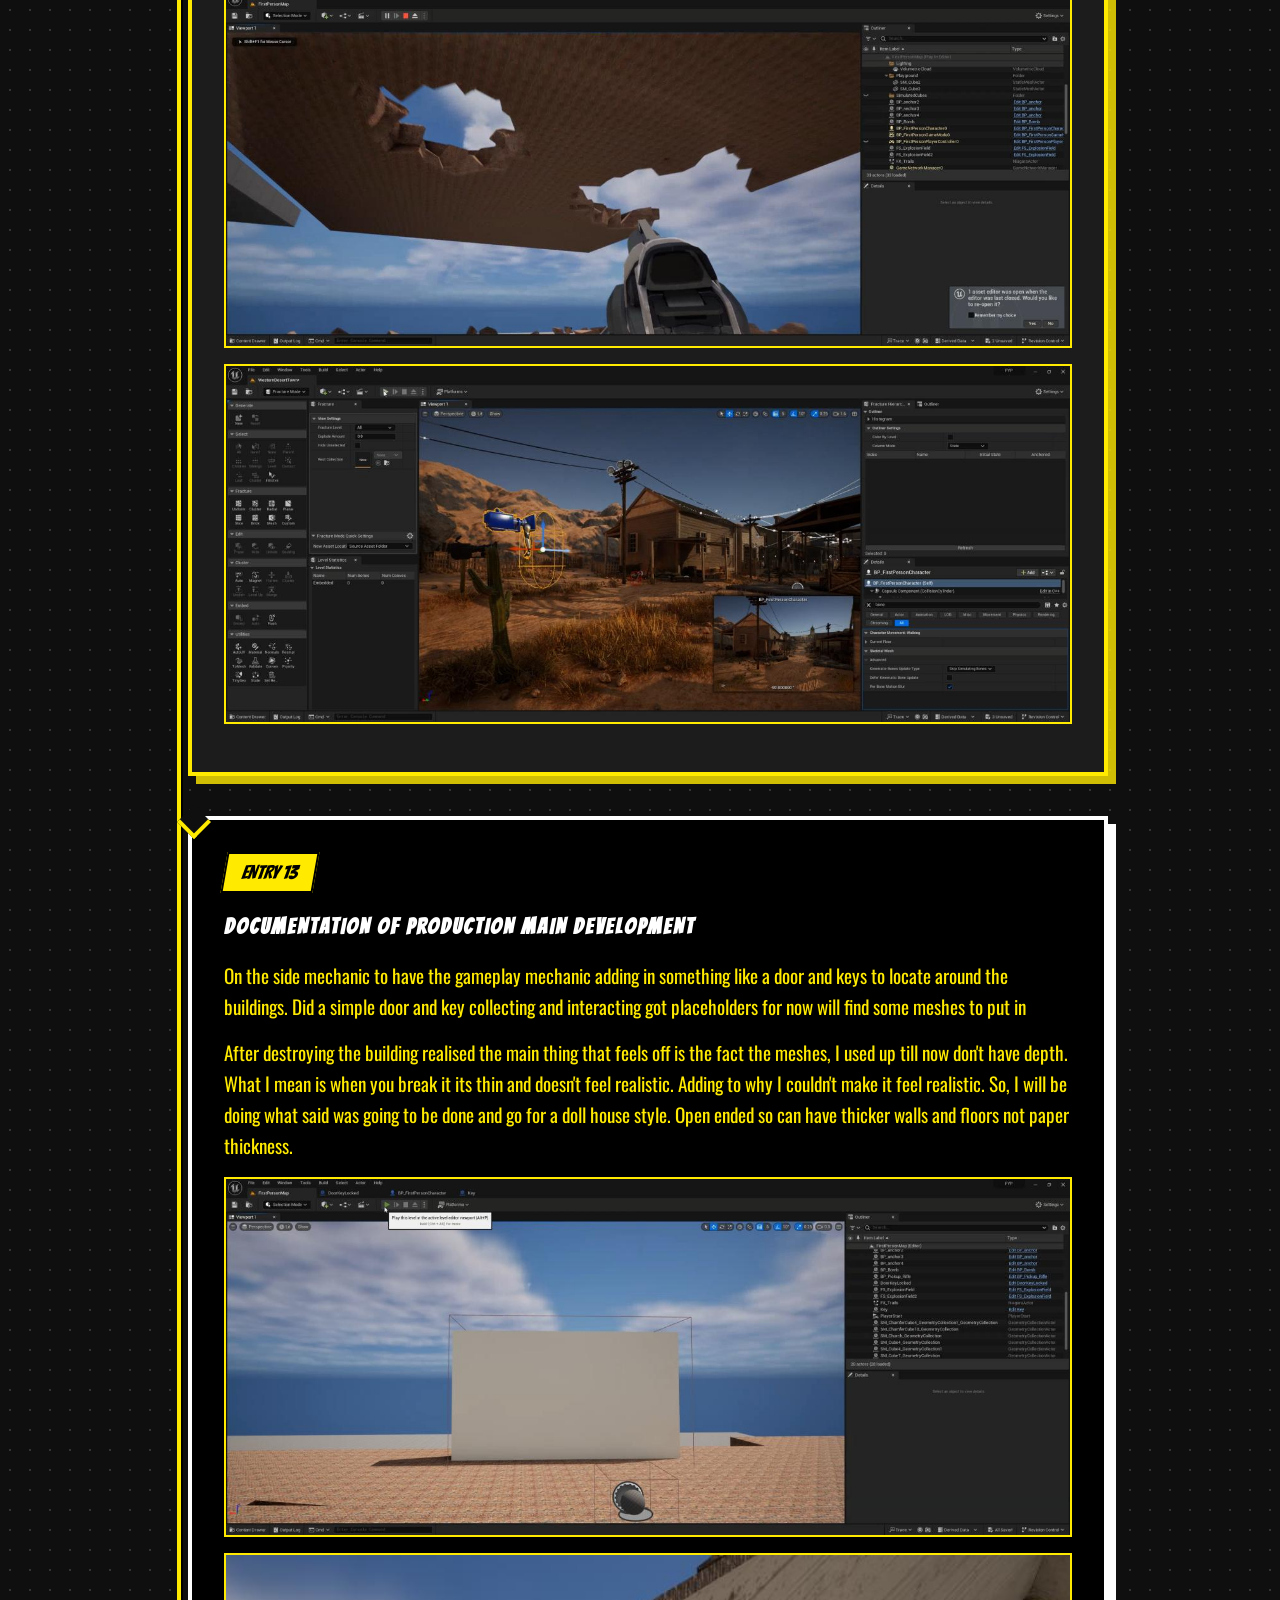
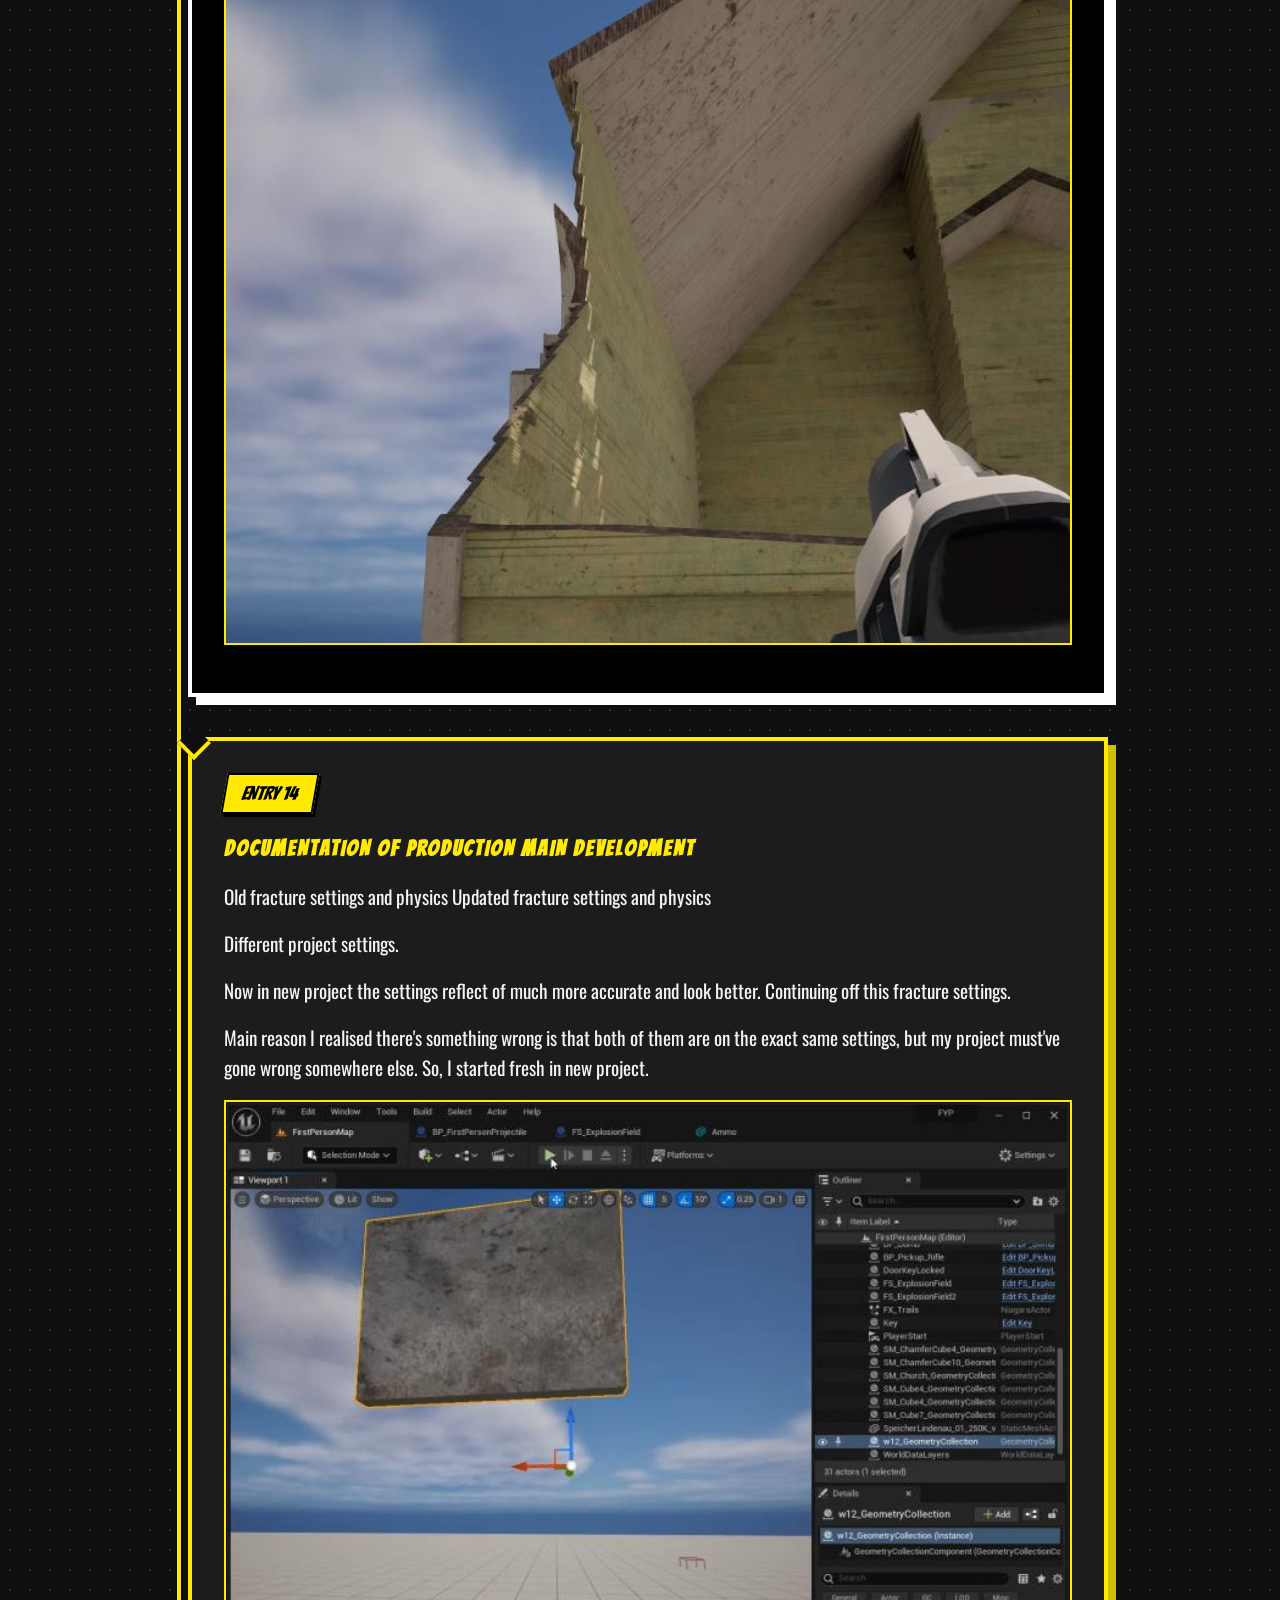
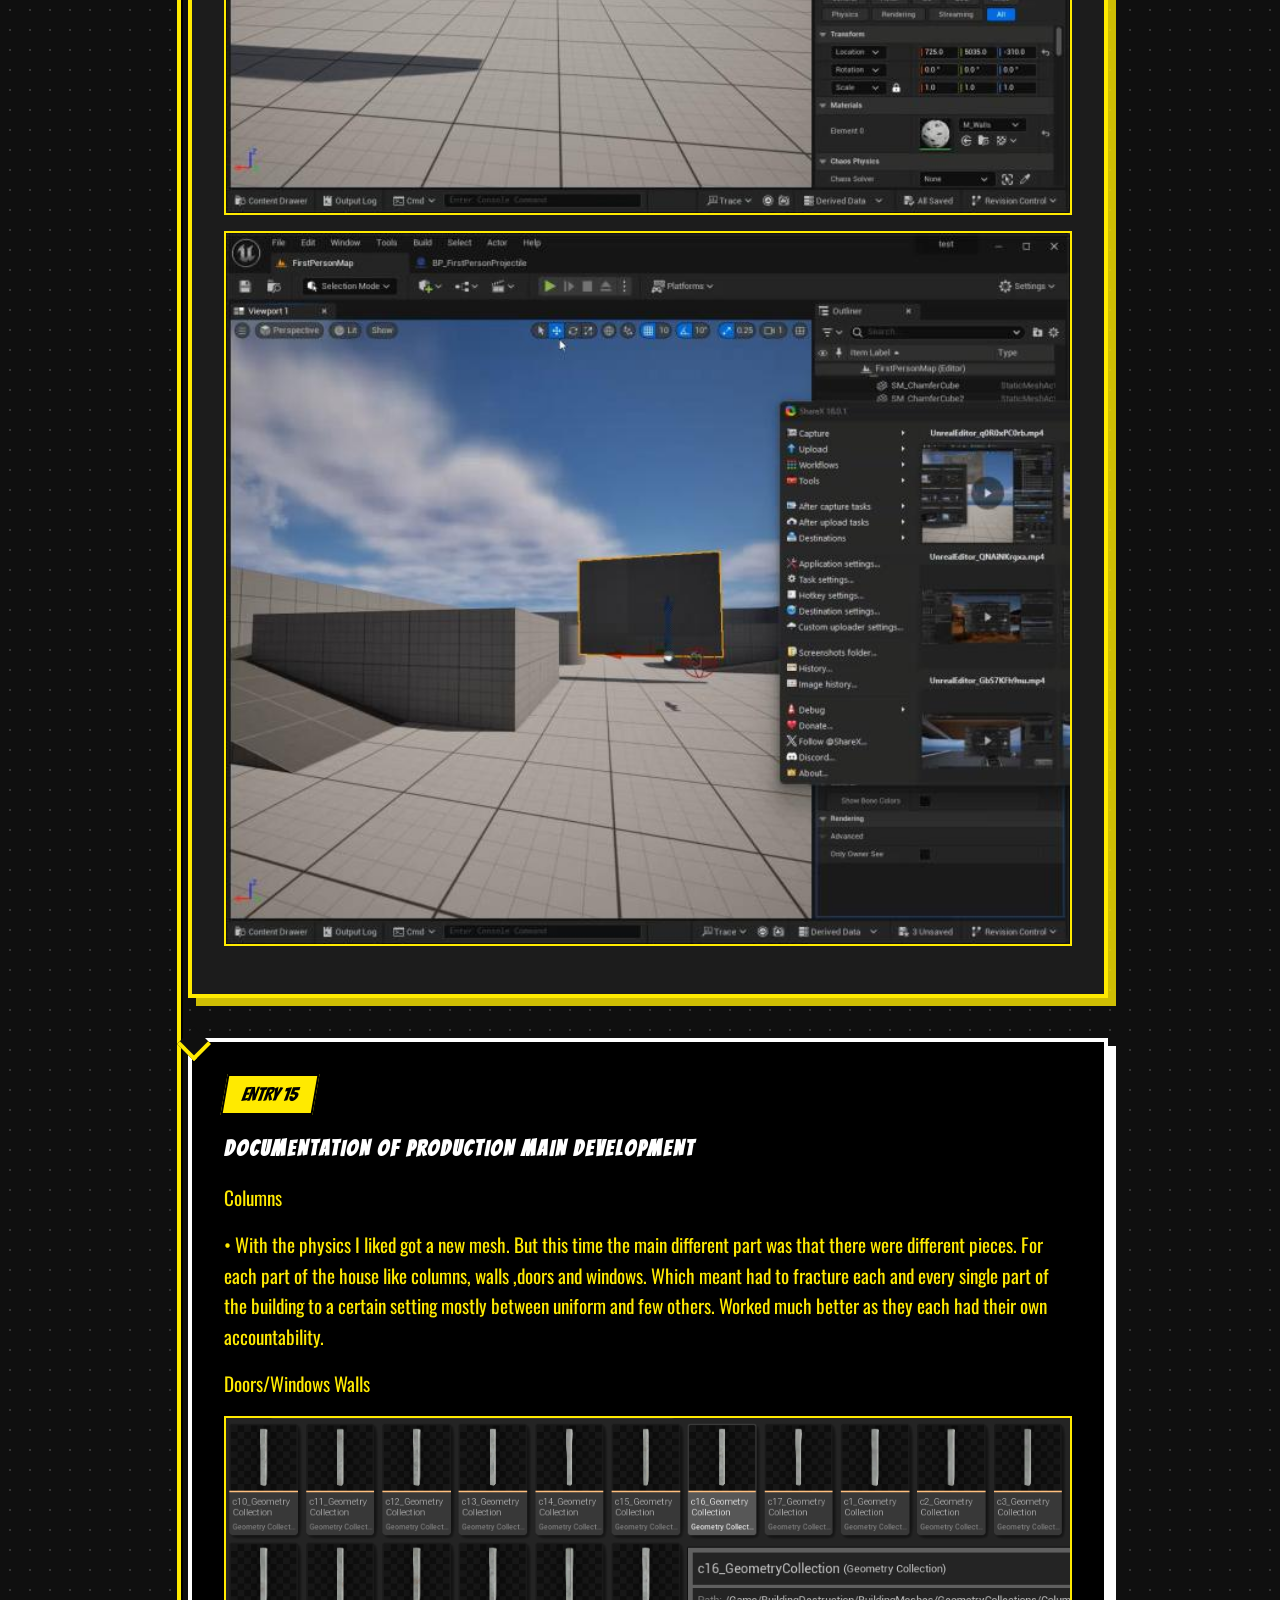
<file: project-destruction.html>
<!DOCTYPE html>
<html lang="en">
<head>
    <meta charset="UTF-8">
    <meta name="viewport" content="width=device-width, initial-scale=1.0">
    <title>Final Year Project | Destruction</title>
    <link href="https://fonts.googleapis.com/css2?family=Bangers&family=Oswald:wght@400;700&display=swap" rel="stylesheet">
    <link rel="stylesheet" href="styles.css">
</head>
<body>
    <nav class="navbar animate-slide-down">
        <a href="index.html" style="text-decoration: none;"><div class="logo">HARSHIV'S PORTFOLIO</div></a>
        <a href="index.html" class="btn secondary-btn" style="padding: 0.5rem 1rem; font-size: 1rem;">BACK TO HUB</a>
    </nav>

    <main class="detail-container">
        <header class="detail-header animate-slide-down">
            <h1 class="glitch">CHAOS DESTRUCTION</h1>
            <div class="subtitle">FINAL YEAR PROJECT</div>
        </header>

        <section class="detail-content animate-pop">
            <div class="project-img" style="height: 500px; margin-bottom: 2rem;">
                <iframe width="100%" height="100%" src="https://www.youtube-nocookie.com/embed/hOui7Ghbya4" frameborder="0" allowfullscreen style="border: 4px solid #000;" referrerpolicy="strict-origin-when-cross-origin"></iframe>
            </div>

            <h2 style="color: var(--accent-yellow); margin-bottom: 1rem;">THE MISSION</h2>
            <p>A performant Chaos Destruction system mimicking real-world architectural failure with anchor fields.</p>

            <h2 style="color: var(--accent-yellow); margin-top: 2rem; margin-bottom: 1rem;">TECHNICAL SPECS</h2>
            <ul style="list-style: none; padding-left: 1rem; margin-bottom: 2rem;">
                <li style="margin-bottom: 0.5rem;"><strong style="color: var(--accent-yellow);">▶ CHAOS PHYSICS:</strong> High fidelity structural collapse.</li>
                <li style="margin-bottom: 0.5rem;"><strong style="color: var(--accent-yellow);">▶ ANCHOR FIELDS:</strong> Keeping the building structurally sound until damaged.</li>
            </ul>

            <div style="margin-top: 2rem;">
                <a href="assets/Development_Report.pdf" target="_blank" class="btn secondary-btn" style="width: 100%; text-align: center;">OPEN RAW PDF REPORT</a>
            </div>
        </section>

        <section class="report-section">
            <h2 class="section-title">DEVELOPMENT LOG</h2>
            
            <div class="log-timeline">
                <div class="comic-panel animate-slide-left">
                    <div class="log-entry">ENTRY 00</div>
                    <h3 style="color: var(--accent-yellow); margin-bottom: 1rem;">Protocol: Shatter</h3>
                    <p style="margin-bottom: 1rem;">Environmental destruction for player immersion</p>
                    <p style="margin-bottom: 1rem;">Researcher Harshiv Pankhania</p>
                    <div class="project-img" style="height: auto; margin-bottom: 1rem; border: 2px solid var(--accent-yellow);">
                        <img src="assets/extracted_images/page_0_img_0.jpeg" alt="Extracted Image" style="width: 100%;">
                    </div>
                </div>
                <div class="comic-panel dark-panel animate-slide-right delay-1">
                    <div class="log-entry">ENTRY 01</div>
                    <h3 style="color: #fff; margin-bottom: 1rem;">Introduction</h3>
                    <p style="margin-bottom: 1rem;">• The Problem is in most games nowadays is the environment feeling very static. Not a realistic world even with the high graphics players often have a lack of environment destruction. This lack of detail to the game creates a "ludonarrative dissonance" where the players actions don’t keep up with the environment's response. Leading to breaking immersion and keeping gameplay within a box.</p>
                    <p style="margin-bottom: 1rem;">• The Solution My project aims to fill in this gap left in most games by developing a fully destructible level area. Inspired by environmental mechanics such as Marvel Rivals and Battlefield. I have implemented systems where structures from walls to buildings react to damage done by the player.</p>
                    <p style="margin-bottom: 1rem;">• The Impact The player will end up gaining better gameplay feel with better player engagement by being immersed. As the world will be more interactive not limiting the player to go on a linear path. Giving the player a way to make it their own gameplay.</p>
                </div>
                <div class="comic-panel animate-slide-left">
                    <div class="log-entry">ENTRY 02</div>
                    <h3 style="color: var(--accent-yellow); margin-bottom: 1rem;">Aims</h3>
                    <p style="margin-bottom: 1rem;">The aim of this project is to have a little level arena. That is fully destructible. That has a small aspect of gameplay which will be to collect objects around buildings by destroying them. Having fluid destruction and player engagement feeling realism.</p>
                </div>
                <div class="comic-panel dark-panel animate-slide-right delay-1">
                    <div class="log-entry">ENTRY 03</div>
                    <h3 style="color: #fff; margin-bottom: 1rem;">Objectives</h3>
                    <p style="margin-bottom: 1rem;">To achieve this aim I have done these. System understanding of how to make destructible objects in UE5. A clear level design so player can follow through the area. Implement well textured meshes to be destructible in the level. Iterative prototyping to get a game feel to make sure the feel of destruction feels right. Documenting a development process to later on reflect on all challenges and milestones.</p>
                </div>
                <div class="comic-panel animate-slide-left">
                    <div class="log-entry">ENTRY 04</div>
                    <h3 style="color: var(--accent-yellow); margin-bottom: 1rem;">Deliverables</h3>
                    <p style="margin-bottom: 1rem;">• Final output of the project will have a fully playable level arena, that is a complete environment having buildings that are fully destructible. Fractured geometry assets of models in the level that break in real time. A collection system to pick up keys around the map to unlock the final door. VFX system on when destruction happens fire and smoke come out Technical reflective journal covering design implementation of the project.</p>
                </div>
                <div class="comic-panel dark-panel animate-slide-right delay-1">
                    <div class="log-entry">ENTRY 05</div>
                    <h3 style="color: #fff; margin-bottom: 1rem;">Research Methodologies</h3>
                    <p style="margin-bottom: 1rem;">• Industry best practice and literature review. To identify the best way to approach my project I conducted a thorough literature review of industry standard destruction techniques. My primary research being the GDC vault sessions especially the one “Smash the Scene” in Marvel rivals. As these sources provided a roadmap for balancing the way destruction works out without overloading the player.</p>
                    <p style="margin-bottom: 1rem;">• My technical workflow has been following YouTube tutorials. Following the specific pipeline gave me structure allowing to demonstrate Chaos Destruction from beginning to end. Following the steps of Fracturing the mesh and then Layering and using anchor fields to keep the building up to keep it structural , and physics field to create explosions and crumbling effects.</p>
                    <p style="margin-bottom: 1rem;">• I used iterative Prototyping to test out how a single bullet affected a simple cube and work my way up into meshes and multiple bullets to buildings collapsing. True success is measured by game feel making sure destruction feeling fluid and reactive rather than being a scripted event.</p>
                    <div class="project-img" style="height: auto; margin-bottom: 1rem; border: 2px solid var(--accent-yellow);">
                        <img src="assets/extracted_images/page_5_img_0.jpeg" alt="Extracted Image" style="width: 100%;">
                    </div>
                </div>
                <div class="comic-panel animate-slide-left">
                    <div class="log-entry">ENTRY 06</div>
                    <h3 style="color: var(--accent-yellow); margin-bottom: 1rem;">Research Methodologies</h3>
                    <p style="margin-bottom: 1rem;">• Data Gathering and Analysis. I gathered data on my forum. To show recording development process. So, I can analyse the game feel of the prototype by comparing it to my influences Marvel Rivals and Battlefield. By observing how far off I am keeps on track. As not going for their style fully just taking inspiration. But shows how separate the games are from each other as in their genres through environmental interactivity. I draw a conclusion to whether my arena has the feel that makes the player feel more engaged for the feel of destruction with the core gameplay of collection keys.</p>
                    <p style="margin-bottom: 1rem;">• Problems with the outcomes of finding things. No one online talked about how meshes have to be textured both sides. As most aren’t it made destructive pieces look bland with nothing on them. So had to find special meshes that are textured on the inside. Most buildings are made as a brick. Which meant I had to switch to a dollhouse styled house. Making it so it was hollow on the inside meaning it was textured. Being better for my project.</p>
                    <div class="project-img" style="height: auto; margin-bottom: 1rem; border: 2px solid var(--accent-yellow);">
                        <img src="assets/extracted_images/page_6_img_0.jpeg" alt="Extracted Image" style="width: 100%;">
                    </div>
                    <div class="project-img" style="height: auto; margin-bottom: 1rem; border: 2px solid var(--accent-yellow);">
                        <img src="assets/extracted_images/page_6_img_1.jpeg" alt="Extracted Image" style="width: 100%;">
                    </div>
                </div>

                <div class="comic-panel animate-slide-left">
                    <div class="log-entry">ENTRY 08</div>
                    <h3 style="color: var(--accent-yellow); margin-bottom: 1rem;">Documentation of Production Planning</h3>
                    <p style="margin-bottom: 1rem;">Asset List</p>
                    <p style="margin-bottom: 1rem;">▶ Buildings - Fully destructible</p>
                    <p style="margin-bottom: 1rem;">▶Props (sandbags, cones, trash bag,</p>
                    <p style="margin-bottom: 1rem;">bulk bag) Physics moveable</p>
                    <p style="margin-bottom: 1rem;">▶Containers – Static Meant for</p>
                    <p style="margin-bottom: 1rem;">blocking in player</p>
                    <p style="margin-bottom: 1rem;">▶Warehouse – Static Player spawn</p>
                    <p style="margin-bottom: 1rem;">▶Cranes – Semi Destructible</p>
                    <p style="margin-bottom: 1rem;">For time management stuck to the Gantt chart. Keeping research within start of October then continuing the prototype till February. For the testing</p>
                    <div class="project-img" style="height: auto; margin-bottom: 1rem; border: 2px solid var(--accent-yellow);">
                        <img src="assets/extracted_images/page_8_img_0.png" alt="Extracted Image" style="width: 100%;">
                    </div>
                </div>
                <div class="comic-panel dark-panel animate-slide-right delay-1">
                    <div class="log-entry">ENTRY 09</div>
                    <h3 style="color: #fff; margin-bottom: 1rem;">Documentation of Production Planning</h3>
                    <p style="margin-bottom: 1rem;">• Technical Requirements Software planning to use</p>
                    <p style="margin-bottom: 1rem;">▶Unreal Engine 5 ▶Photoshop ▶Blender</p>
                    <p style="margin-bottom: 1rem;">• Level Design Floor Plan – Showing the blocked out level a simple sketch on paint to see the planning or what will go where.</p>
                    <p style="margin-bottom: 1rem;">• Prototyping. My plan is to use iterative prototyping process. Environment destruction is very technically heavy. So I planned on creating multiple throwaway scenes to test the physics limits before final prototype.</p>
                    <div class="project-img" style="height: auto; margin-bottom: 1rem; border: 2px solid var(--accent-yellow);">
                        <img src="assets/extracted_images/page_9_img_0.png" alt="Extracted Image" style="width: 100%;">
                    </div>
                </div>
                <div class="comic-panel animate-slide-left">
                    <div class="log-entry">ENTRY 10</div>
                    <h3 style="color: var(--accent-yellow); margin-bottom: 1rem;">Documentation of Production Planning (Prototypes)</h3>
                    <div class="project-img" style="height: auto; margin-bottom: 1rem; border: 2px solid var(--accent-yellow);">
                        <img src="assets/extracted_images/page_10_img_0.jpeg" alt="Extracted Image" style="width: 100%;">
                    </div>
                </div>
                <div class="comic-panel dark-panel animate-slide-right delay-1">
                    <div class="log-entry">ENTRY 11</div>
                    <h3 style="color: #fff; margin-bottom: 1rem;">Documentation of Production Main Development</h3>
                    <p style="margin-bottom: 1rem;">Step by step Method of production First time attempting chaos within the engine. Tried different fracture settings.</p>
                    <p style="margin-bottom: 1rem;">Then took it up a notch and tried it on a floor plan which was testing to be the ceiling. With anchor fields</p>
                    <div class="project-img" style="height: auto; margin-bottom: 1rem; border: 2px solid var(--accent-yellow);">
                        <img src="assets/extracted_images/page_11_img_0.jpeg" alt="Extracted Image" style="width: 100%;">
                    </div>
                    <div class="project-img" style="height: auto; margin-bottom: 1rem; border: 2px solid var(--accent-yellow);">
                        <img src="assets/extracted_images/page_11_img_1.jpeg" alt="Extracted Image" style="width: 100%;">
                    </div>
                </div>
                <div class="comic-panel animate-slide-left">
                    <div class="log-entry">ENTRY 12</div>
                    <h3 style="color: var(--accent-yellow); margin-bottom: 1rem;">Documentation of Production Main Development</h3>
                    <p style="margin-bottom: 1rem;">• Added some VFX and textures but didn’t like the way it breaks apart. So tried another project knowing how chaos and fracturing work.</p>
                    <p style="margin-bottom: 1rem;">• Got a asset pack and saw the building had textures inside of the building. So tried a project with this building.</p>
                    <div class="project-img" style="height: auto; margin-bottom: 1rem; border: 2px solid var(--accent-yellow);">
                        <img src="assets/extracted_images/page_12_img_0.jpeg" alt="Extracted Image" style="width: 100%;">
                    </div>
                    <div class="project-img" style="height: auto; margin-bottom: 1rem; border: 2px solid var(--accent-yellow);">
                        <img src="assets/extracted_images/page_12_img_1.jpeg" alt="Extracted Image" style="width: 100%;">
                    </div>
                </div>
                <div class="comic-panel dark-panel animate-slide-right delay-1">
                    <div class="log-entry">ENTRY 13</div>
                    <h3 style="color: #fff; margin-bottom: 1rem;">Documentation of Production Main Development</h3>
                    <p style="margin-bottom: 1rem;">On the side mechanic to have the gameplay mechanic adding in something like a door and keys to locate around the buildings. Did a simple door and key collecting and interacting got placeholders for now will find some meshes to put in</p>
                    <p style="margin-bottom: 1rem;">After destroying the building realised the main thing that feels off is the fact the meshes, I used up till now don't have depth. What I mean is when you break it its thin and doesn't feel realistic. Adding to why I couldn't make it feel realistic. So, I will be doing what said was going to be done and go for a doll house style. Open ended so can have thicker walls and floors not paper thickness.</p>
                    <div class="project-img" style="height: auto; margin-bottom: 1rem; border: 2px solid var(--accent-yellow);">
                        <img src="assets/extracted_images/page_13_img_0.jpeg" alt="Extracted Image" style="width: 100%;">
                    </div>
                    <div class="project-img" style="height: auto; margin-bottom: 1rem; border: 2px solid var(--accent-yellow);">
                        <img src="assets/extracted_images/page_13_img_1.jpeg" alt="Extracted Image" style="width: 100%;">
                    </div>
                </div>
                <div class="comic-panel animate-slide-left">
                    <div class="log-entry">ENTRY 14</div>
                    <h3 style="color: var(--accent-yellow); margin-bottom: 1rem;">Documentation of Production Main Development</h3>
                    <p style="margin-bottom: 1rem;">Old fracture settings and physics Updated fracture settings and physics</p>
                    <p style="margin-bottom: 1rem;">Different project settings.</p>
                    <p style="margin-bottom: 1rem;">Now in new project the settings reflect of much more accurate and look better. Continuing off this fracture settings.</p>
                    <p style="margin-bottom: 1rem;">Main reason I realised there's something wrong is that both of them are on the exact same settings, but my project must've gone wrong somewhere else. So, I started fresh in new project.</p>
                    <div class="project-img" style="height: auto; margin-bottom: 1rem; border: 2px solid var(--accent-yellow);">
                        <img src="assets/extracted_images/page_14_img_0.jpeg" alt="Extracted Image" style="width: 100%;">
                    </div>
                    <div class="project-img" style="height: auto; margin-bottom: 1rem; border: 2px solid var(--accent-yellow);">
                        <img src="assets/extracted_images/page_14_img_1.jpeg" alt="Extracted Image" style="width: 100%;">
                    </div>
                </div>
                <div class="comic-panel dark-panel animate-slide-right delay-1">
                    <div class="log-entry">ENTRY 15</div>
                    <h3 style="color: #fff; margin-bottom: 1rem;">Documentation of Production Main Development</h3>
                    <p style="margin-bottom: 1rem;">Columns</p>
                    <p style="margin-bottom: 1rem;">• With the physics I liked got a new mesh. But this time the main different part was that there were different pieces. For each part of the house like columns, walls ,doors and windows. Which meant had to fracture each and every single part of the building to a certain setting mostly between uniform and few others. Worked much better as they each had their own accountability.</p>
                    <p style="margin-bottom: 1rem;">Doors/Windows Walls</p>
                    <div class="project-img" style="height: auto; margin-bottom: 1rem; border: 2px solid var(--accent-yellow);">
                        <img src="assets/extracted_images/page_15_img_0.png" alt="Extracted Image" style="width: 100%;">
                    </div>
                    <div class="project-img" style="height: auto; margin-bottom: 1rem; border: 2px solid var(--accent-yellow);">
                        <img src="assets/extracted_images/page_15_img_1.jpeg" alt="Extracted Image" style="width: 100%;">
                    </div>
                    <div class="project-img" style="height: auto; margin-bottom: 1rem; border: 2px solid var(--accent-yellow);">
                        <img src="assets/extracted_images/page_15_img_2.jpeg" alt="Extracted Image" style="width: 100%;">
                    </div>
                </div>
                <div class="comic-panel animate-slide-left">
                    <div class="log-entry">ENTRY 16</div>
                    <h3 style="color: var(--accent-yellow); margin-bottom: 1rem;">Documentation of Production Main Development</h3>
                    <p style="margin-bottom: 1rem;">• Had to implement each geometry collection to a anchor field. So, every single part had to do the same. Once put every single piece inside the BP.</p>
                    <p style="margin-bottom: 1rem;">• I had to have them initialise. So when the player wants to attack the building it calculates that the geometry collection is not longer within the anchor field and falls apart crumbling.</p>
                    <div class="project-img" style="height: auto; margin-bottom: 1rem; border: 2px solid var(--accent-yellow);">
                        <img src="assets/extracted_images/page_16_img_0.jpeg" alt="Extracted Image" style="width: 100%;">
                    </div>
                    <div class="project-img" style="height: auto; margin-bottom: 1rem; border: 2px solid var(--accent-yellow);">
                        <img src="assets/extracted_images/page_16_img_1.png" alt="Extracted Image" style="width: 100%;">
                    </div>
                    <div class="project-img" style="height: auto; margin-bottom: 1rem; border: 2px solid var(--accent-yellow);">
                        <img src="assets/extracted_images/page_16_img_2.jpeg" alt="Extracted Image" style="width: 100%;">
                    </div>
                </div>
                <div class="comic-panel dark-panel animate-slide-right delay-1">
                    <div class="log-entry">ENTRY 17</div>
                    <h3 style="color: #fff; margin-bottom: 1rem;">Documentation of Production Main Development</h3>
                    <p style="margin-bottom: 1rem;">• Put all pieces in , except windows first. All being geometry collection. Then being held with anchor fields within the BP.</p>
                    <p style="margin-bottom: 1rem;">• Chaos Field and Anchor Field polishing off</p>
                    <p style="margin-bottom: 1rem;">• Changing collisions to let bullet interact with and</p>
                    <p style="margin-bottom: 1rem;">• Added in windows and made separate anchor fields from the Columns and walls.</p>
                    <div class="project-img" style="height: auto; margin-bottom: 1rem; border: 2px solid var(--accent-yellow);">
                        <img src="assets/extracted_images/page_17_img_0.jpeg" alt="Extracted Image" style="width: 100%;">
                    </div>
                    <div class="project-img" style="height: auto; margin-bottom: 1rem; border: 2px solid var(--accent-yellow);">
                        <img src="assets/extracted_images/page_17_img_1.jpeg" alt="Extracted Image" style="width: 100%;">
                    </div>
                    <div class="project-img" style="height: auto; margin-bottom: 1rem; border: 2px solid var(--accent-yellow);">
                        <img src="assets/extracted_images/page_17_img_2.png" alt="Extracted Image" style="width: 100%;">
                    </div>
                    <div class="project-img" style="height: auto; margin-bottom: 1rem; border: 2px solid var(--accent-yellow);">
                        <img src="assets/extracted_images/page_17_img_3.jpeg" alt="Extracted Image" style="width: 100%;">
                    </div>
                </div>
                <div class="comic-panel animate-slide-left">
                    <div class="log-entry">ENTRY 18</div>
                    <h3 style="color: var(--accent-yellow); margin-bottom: 1rem;">Documentation of Production Main Development</h3>
                    <p style="margin-bottom: 1rem;">• Added in some VFX on impact bullet destruction blow up effect. And smoke on the pieces that are breaking apart • Put it in level to showcase. Destruction feels much better things that are now being a problem is the material. When the pieces break apart you can see the black bits inside of it Which I tried fixing. But still shows whenever breaking apart.</p>
                    <div class="project-img" style="height: auto; margin-bottom: 1rem; border: 2px solid var(--accent-yellow);">
                        <img src="assets/extracted_images/page_18_img_0.jpeg" alt="Extracted Image" style="width: 100%;">
                    </div>
                </div>
                <div class="comic-panel dark-panel animate-slide-right delay-1">
                    <div class="log-entry">ENTRY 19</div>
                    <h3 style="color: #fff; margin-bottom: 1rem;">Documentation of Production Main Development</h3>
                    <p style="margin-bottom: 1rem;">• Added in some camera shake. To make it feel more immersive for the player when building is impacted. • Some barrels that impact on the buildings as well but looks very rough</p>
                    <div class="project-img" style="height: auto; margin-bottom: 1rem; border: 2px solid var(--accent-yellow);">
                        <img src="assets/extracted_images/page_19_img_0.jpeg" alt="Extracted Image" style="width: 100%;">
                    </div>
                </div>
                <div class="comic-panel animate-slide-left">
                    <div class="log-entry">ENTRY 20</div>
                    <h3 style="color: var(--accent-yellow); margin-bottom: 1rem;">Documentation of Production Main Development</h3>
                    <p style="margin-bottom: 1rem;">• Continuing off the material error from before after watching tutorials going on UE forms only option, I had was to match the inner colour with the exterior. So I ended up matching the materials really wanted the concrete material to give that broken off feel. But couldn’t make it work</p>
                    <p style="margin-bottom: 1rem;">• Changed it to a different colour to match it to the levels theme. Which is a construction site.</p>
                    <div class="project-img" style="height: auto; margin-bottom: 1rem; border: 2px solid var(--accent-yellow);">
                        <img src="assets/extracted_images/page_20_img_0.jpeg" alt="Extracted Image" style="width: 100%;">
                    </div>
                </div>
                <div class="comic-panel dark-panel animate-slide-right delay-1">
                    <div class="log-entry">ENTRY 21</div>
                    <h3 style="color: #fff; margin-bottom: 1rem;">Documentation of Production Main Development</h3>
                    <p style="margin-bottom: 1rem;">• Following off my level layout when planning. Started on the showcase level</p>
                    <p style="margin-bottom: 1rem;">• Blocked out level with all the buildings where I wanted them to be.</p>
                    <p style="margin-bottom: 1rem;">• Added in some containers around the demo arena. To keep the player within the area, Also keys being spread around the are for players to find.</p>
                    <p style="margin-bottom: 1rem;">Added in post processing with some others things to polish of the look of the level.</p>
                    <div class="project-img" style="height: auto; margin-bottom: 1rem; border: 2px solid var(--accent-yellow);">
                        <img src="assets/extracted_images/page_21_img_0.png" alt="Extracted Image" style="width: 100%;">
                    </div>
                    <div class="project-img" style="height: auto; margin-bottom: 1rem; border: 2px solid var(--accent-yellow);">
                        <img src="assets/extracted_images/page_21_img_1.jpeg" alt="Extracted Image" style="width: 100%;">
                    </div>
                    <div class="project-img" style="height: auto; margin-bottom: 1rem; border: 2px solid var(--accent-yellow);">
                        <img src="assets/extracted_images/page_21_img_2.jpeg" alt="Extracted Image" style="width: 100%;">
                    </div>
                    <div class="project-img" style="height: auto; margin-bottom: 1rem; border: 2px solid var(--accent-yellow);">
                        <img src="assets/extracted_images/page_21_img_3.jpeg" alt="Extracted Image" style="width: 100%;">
                    </div>
                </div>
                <div class="comic-panel animate-slide-left">
                    <div class="log-entry">ENTRY 22</div>
                    <h3 style="color: var(--accent-yellow); margin-bottom: 1rem;">Documentation of Production Main Development</h3>
                    <p style="margin-bottom: 1rem;">• As my project is kind of demanding on the pc. Requires a bit more VRAM. So when testing on other PCs need to put in r.Streaming.PoolSize 4000 Which allows the limit to be to 4GB.</p>
                    <p style="margin-bottom: 1rem;">• Polishing off the gameplay aspect of the game. Adding in lights that updates with every key then opens up.</p>
                    <p style="margin-bottom: 1rem;">• Player spawn point added in decorations to give it a better feel.</p>
                    <p style="margin-bottom: 1rem;">Changes to sky to make it look more polluted</p>
                    <div class="project-img" style="height: auto; margin-bottom: 1rem; border: 2px solid var(--accent-yellow);">
                        <img src="assets/extracted_images/page_22_img_0.jpeg" alt="Extracted Image" style="width: 100%;">
                    </div>
                    <div class="project-img" style="height: auto; margin-bottom: 1rem; border: 2px solid var(--accent-yellow);">
                        <img src="assets/extracted_images/page_22_img_1.jpeg" alt="Extracted Image" style="width: 100%;">
                    </div>
                    <div class="project-img" style="height: auto; margin-bottom: 1rem; border: 2px solid var(--accent-yellow);">
                        <img src="assets/extracted_images/page_22_img_2.jpeg" alt="Extracted Image" style="width: 100%;">
                    </div>
                    <div class="project-img" style="height: auto; margin-bottom: 1rem; border: 2px solid var(--accent-yellow);">
                        <img src="assets/extracted_images/page_22_img_3.jpeg" alt="Extracted Image" style="width: 100%;">
                    </div>
                </div>
                <div class="comic-panel dark-panel animate-slide-right delay-1">
                    <div class="log-entry">ENTRY 23</div>
                    <h3 style="color: #fff; margin-bottom: 1rem;">Documentation of Production Main Development</h3>
                    <p style="margin-bottom: 1rem;">• Problem with when trying to make it a stand alone game for testing. The game physics didn’t listen. Anchor fields weren’t doing anything. Felt like a bomb impacting on all buildings at the same time.</p>
                    <p style="margin-bottom: 1rem;">• For the fix managed to fix it. Had to make a few changed in project settings more into about chaos system.</p>
                    <div class="project-img" style="height: auto; margin-bottom: 1rem; border: 2px solid var(--accent-yellow);">
                        <img src="assets/extracted_images/page_23_img_0.jpeg" alt="Extracted Image" style="width: 100%;">
                    </div>
                </div>
                <div class="comic-panel animate-slide-left">
                    <div class="log-entry">ENTRY 24</div>
                    <h3 style="color: var(--accent-yellow); margin-bottom: 1rem;">Documentation of Production Main Development - Testing</h3>
                    <p style="margin-bottom: 1rem;">• Made a forum and got 5 people to test it • The first question was asking where the damage is had 4/5 people either agreeing or saying mostly. One said not really close not sure how as it’s a anomaly I let it be. • Asking for suggestions on what to add. 3 of them went with VFX which was when I realised I turned a blind eye to the smoke effect that I worked on. As there was multiple buildings I had to change some settings in the VFX so that the smoke effect came on all buildings. One said add depth to it which im guessing is related to the smoke effect to add depth to it. Again a anomaly asking for a whole different mesh.</p>
                    <div class="project-img" style="height: auto; margin-bottom: 1rem; border: 2px solid var(--accent-yellow);">
                        <img src="assets/extracted_images/page_24_img_0.png" alt="Extracted Image" style="width: 100%;">
                    </div>
                    <div class="project-img" style="height: auto; margin-bottom: 1rem; border: 2px solid var(--accent-yellow);">
                        <img src="assets/extracted_images/page_24_img_1.png" alt="Extracted Image" style="width: 100%;">
                    </div>
                </div>
                <div class="comic-panel dark-panel animate-slide-right delay-1">
                    <div class="log-entry">ENTRY 25</div>
                    <h3 style="color: #fff; margin-bottom: 1rem;">Documentation of Production Main Development - Testing</h3>
                    <p style="margin-bottom: 1rem;">• Then asking the main thing about the feeling of destruction. Had a slight positive end with 60%. Which is good but could do some work.</p>
                    <p style="margin-bottom: 1rem;">• For the weapon feel itself again 4 people agreed while one didn’t. So, the weapon did its job in the field</p>
                    <p style="margin-bottom: 1rem;">• Everyone agreed with if it was easy to tell which parts are broken which is good helps me know that if it was in a game would make it easy for a player to navigate through.</p>
                    <div class="project-img" style="height: auto; margin-bottom: 1rem; border: 2px solid var(--accent-yellow);">
                        <img src="assets/extracted_images/page_25_img_0.png" alt="Extracted Image" style="width: 100%;">
                    </div>
                    <div class="project-img" style="height: auto; margin-bottom: 1rem; border: 2px solid var(--accent-yellow);">
                        <img src="assets/extracted_images/page_25_img_1.png" alt="Extracted Image" style="width: 100%;">
                    </div>
                    <div class="project-img" style="height: auto; margin-bottom: 1rem; border: 2px solid var(--accent-yellow);">
                        <img src="assets/extracted_images/page_25_img_2.png" alt="Extracted Image" style="width: 100%;">
                    </div>
                </div>
                <div class="comic-panel animate-slide-left">
                    <div class="log-entry">ENTRY 26</div>
                    <h3 style="color: var(--accent-yellow); margin-bottom: 1rem;">Documentation of Production Main Development - Testing</h3>
                    <p style="margin-bottom: 1rem;">• For this question it answered if the building immediately broke or had a delay 3 people said immediately while one said wasn’t breaking where they shot. And one felt a delay. I think the reason for the delay was for the VRAM the tester probably didn’t put in the command console I said to enter which would make sense. And with some places not breaking I get as some pieces are meant to stand up if shot at rapid pace to keep optimisation.</p>
                    <p style="margin-bottom: 1rem;">• In this lets me know if it felt repetitive. It was a similar one between the two arguments one saying it did. And others saying from other angles felt quite different visuals. Some also wanting the feel to shoot more. I think that is ok as it is just a side aspect of a game wouldn’t be a core mechanic unless that was the game. As my inspirations Battlefield only shoot when really needed.</p>
                    <div class="project-img" style="height: auto; margin-bottom: 1rem; border: 2px solid var(--accent-yellow);">
                        <img src="assets/extracted_images/page_26_img_0.png" alt="Extracted Image" style="width: 100%;">
                    </div>
                    <div class="project-img" style="height: auto; margin-bottom: 1rem; border: 2px solid var(--accent-yellow);">
                        <img src="assets/extracted_images/page_26_img_1.png" alt="Extracted Image" style="width: 100%;">
                    </div>
                </div>
                <div class="comic-panel dark-panel animate-slide-right delay-1">
                    <div class="log-entry">ENTRY 27</div>
                    <h3 style="color: #fff; margin-bottom: 1rem;">Documentation of Production Main Development - Testing</h3>
                    <p style="margin-bottom: 1rem;">• This was one of the main ones to let me know if it was visually appealing when it was breaking. Getting 3/4s isn’t perfect but still on the positive side. Letting me know its to a good standard. Im sure would’ve been higher with the smoke VFX now fixed.</p>
                    <p style="margin-bottom: 1rem;">• For how heavy the pieces felt. It was a bit of everything highest being 4 then drawing out the rest. So I feel like that means the pieces are heavy sometimes but then again might’ve not put the VRAM code to make it slow as not enough to run it.</p>
                    <div class="project-img" style="height: auto; margin-bottom: 1rem; border: 2px solid var(--accent-yellow);">
                        <img src="assets/extracted_images/page_27_img_0.png" alt="Extracted Image" style="width: 100%;">
                    </div>
                    <div class="project-img" style="height: auto; margin-bottom: 1rem; border: 2px solid var(--accent-yellow);">
                        <img src="assets/extracted_images/page_27_img_1.png" alt="Extracted Image" style="width: 100%;">
                    </div>
                </div>
                <div class="comic-panel animate-slide-left">
                    <div class="log-entry">ENTRY 28</div>
                    <h3 style="color: var(--accent-yellow); margin-bottom: 1rem;">Documentation of Production Main Development - Testing</h3>
                    <p style="margin-bottom: 1rem;">• Testing feedback - What I changed in the end. I made the smoke effect last on every building now. Looking back should’ve realised sooner but changed that up making it look much better. Adding in that depth and keeping in smoke for longer taking in that feedback.</p>
                    <div class="project-img" style="height: auto; margin-bottom: 1rem; border: 2px solid var(--accent-yellow);">
                        <img src="assets/extracted_images/page_28_img_0.jpeg" alt="Extracted Image" style="width: 100%;">
                    </div>
                </div>
                <div class="comic-panel dark-panel animate-slide-right delay-1">
                    <div class="log-entry">ENTRY 29</div>
                    <h3 style="color: #fff; margin-bottom: 1rem;">Final Artefact</h3>
                    <p style="margin-bottom: 1rem;">Final Showcase of the destructible arena. The barrels were too demanding on the VRAM for performance issues i removed it from going near the building kept it in the level to still blow up.</p>
                    <div class="project-img" style="height: auto; margin-bottom: 1rem; border: 2px solid var(--accent-yellow);">
                        <img src="assets/extracted_images/page_29_img_0.jpeg" alt="Extracted Image" style="width: 100%;">
                    </div>
                </div>
                <div class="comic-panel animate-slide-left">
                    <div class="log-entry">ENTRY 30</div>
                    <h3 style="color: var(--accent-yellow); margin-bottom: 1rem;">Evaluative Review</h3>
                    <p style="margin-bottom: 1rem;">• I feel like I was successful in creating a fully destructible arena using chaos destruction in UE5. The gameplay loop was just there so when I have people testing, they have some sort of aim. I had to compromise on the idea I had at the start and go with the dollhouse which I said was a backup option to make sure the textures were on both sides. But still turned out well.</p>
                    <p style="margin-bottom: 1rem;">• Testing feedback. While some saw some damage where it was done. Only 60% found it convincing. To fix this had the camera shake bit more and persistent smoke VFX.</p>
                    <p style="margin-bottom: 1rem;">• If I was to continue on this project again a few things Id add would be , Materials as for the inner material I wanted concrete with broken edges. By creating a custom shader. Making a larger scale as inspired by battlefield. And implementing GPU simulation techniques which I saw on the GDC session to allow even more complex destruction.</p>
                </div>
                <div class="comic-panel dark-panel animate-slide-right delay-1">
                    <div class="log-entry">ENTRY 31</div>
                    <h3 style="color: #fff; margin-bottom: 1rem;">Bibliography</h3>
                    <p style="margin-bottom: 1rem;">YouTube Tutorials</p>
                    <p style="margin-bottom: 1rem;">Intro to Chaos</p>
                    <p style="margin-bottom: 1rem;">https://www.youtube.com/watch?v=ThZPXbEtNsE</p>
                    <p style="margin-bottom: 1rem;">Explosion using Physics Fields</p>
                    <p style="margin-bottom: 1rem;">https://www.youtube.com/watch?v=i5f1DevgDUs</p>
                    <p style="margin-bottom: 1rem;">Controlling destruction with Anchor Fields</p>
                    <p style="margin-bottom: 1rem;">https://www.youtube.com/watch?v=DbwCDz0zFBQ&t=51 3s</p>
                    <p style="margin-bottom: 1rem;">https://www.youtube.com/watch?v=9V5zqRLYEsE</p>
                    <p style="margin-bottom: 1rem;">https://www.youtube.com/watch?v=Kr- zfGZF9AA&t=5527s</p>
                    <p style="margin-bottom: 1rem;">https://www.youtube.com/watch?v=hlz4WwIfRN8 https://www.youtube.com/watch?v=1- a5zDkZhA0&t=77s</p>
                    <div class="project-img" style="height: auto; margin-bottom: 1rem; border: 2px solid var(--accent-yellow);">
                        <img src="assets/extracted_images/page_31_img_0.jpeg" alt="Extracted Image" style="width: 100%;">
                    </div>
                </div>
                <div class="comic-panel animate-slide-left">
                    <div class="log-entry">ENTRY 32</div>
                    <h3 style="color: var(--accent-yellow); margin-bottom: 1rem;">Protocol: Shatter</h3>
                    <p style="margin-bottom: 1rem;">Thank you for looking at my Development Report</p>
                    <p style="margin-bottom: 1rem;">Researcher Harshiv Pankhania</p>
                    <div class="project-img" style="height: auto; margin-bottom: 1rem; border: 2px solid var(--accent-yellow);">
                        <img src="assets/extracted_images/page_32_img_0.jpeg" alt="Extracted Image" style="width: 100%;">
                    </div>
                </div>
            </div>
        </section>
    </main>

    <footer>
        <p>&copy; 2026 Harshiv Pankhania. Mission Continues.</p>
    </footer>

    <script src="script.js"></script>
</body>
</html>
</file>
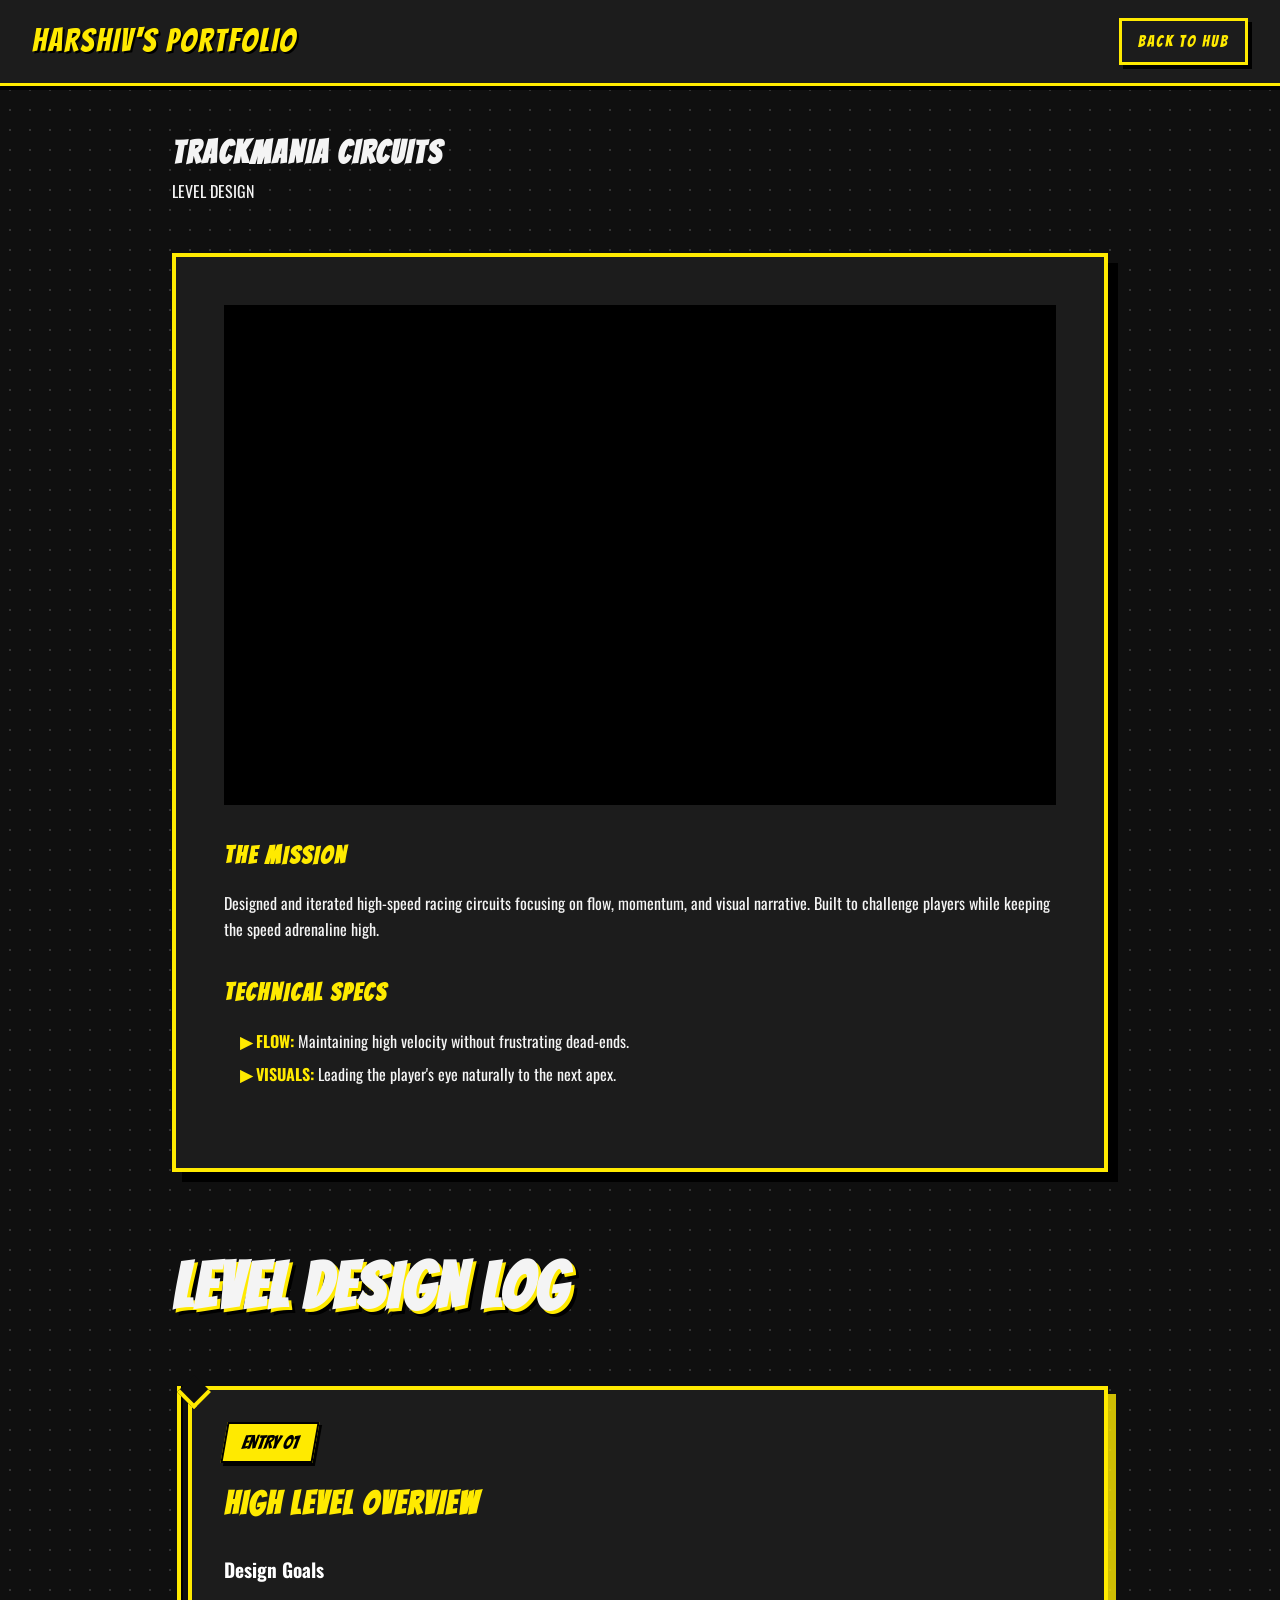
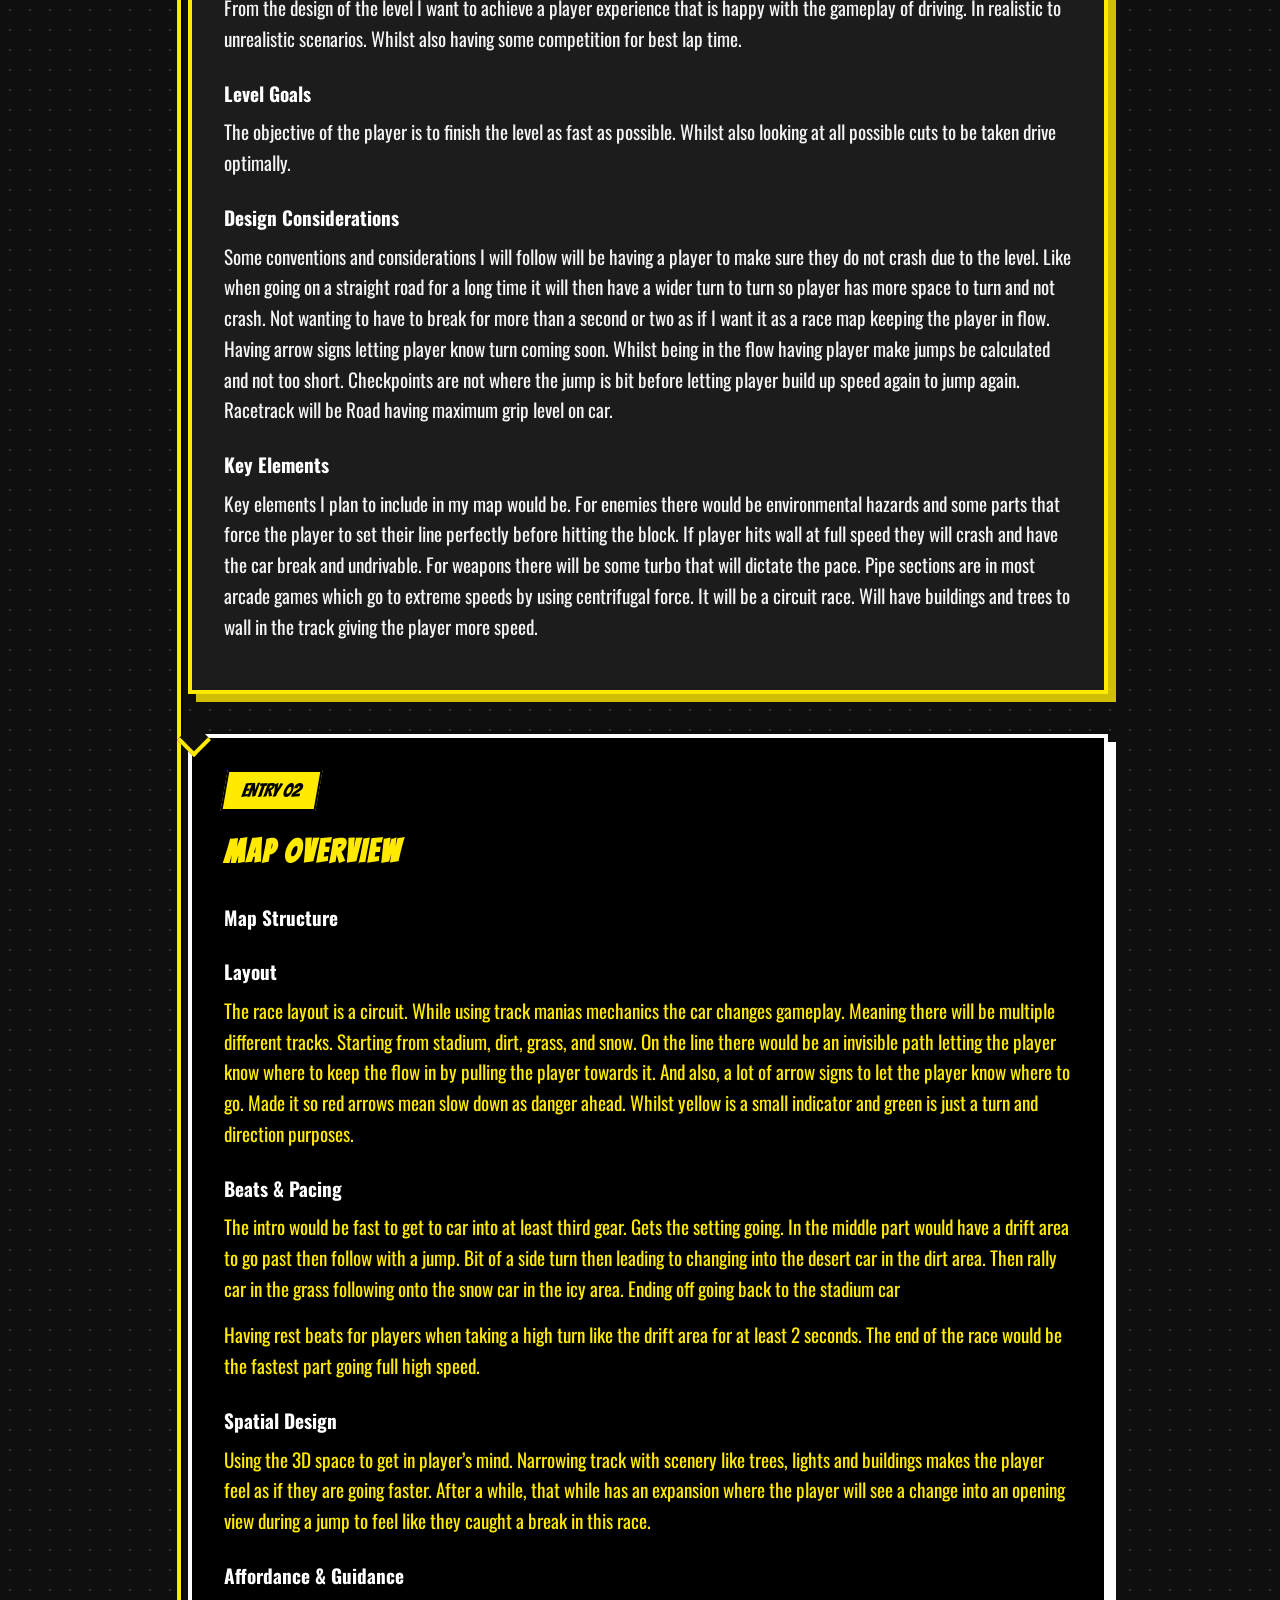
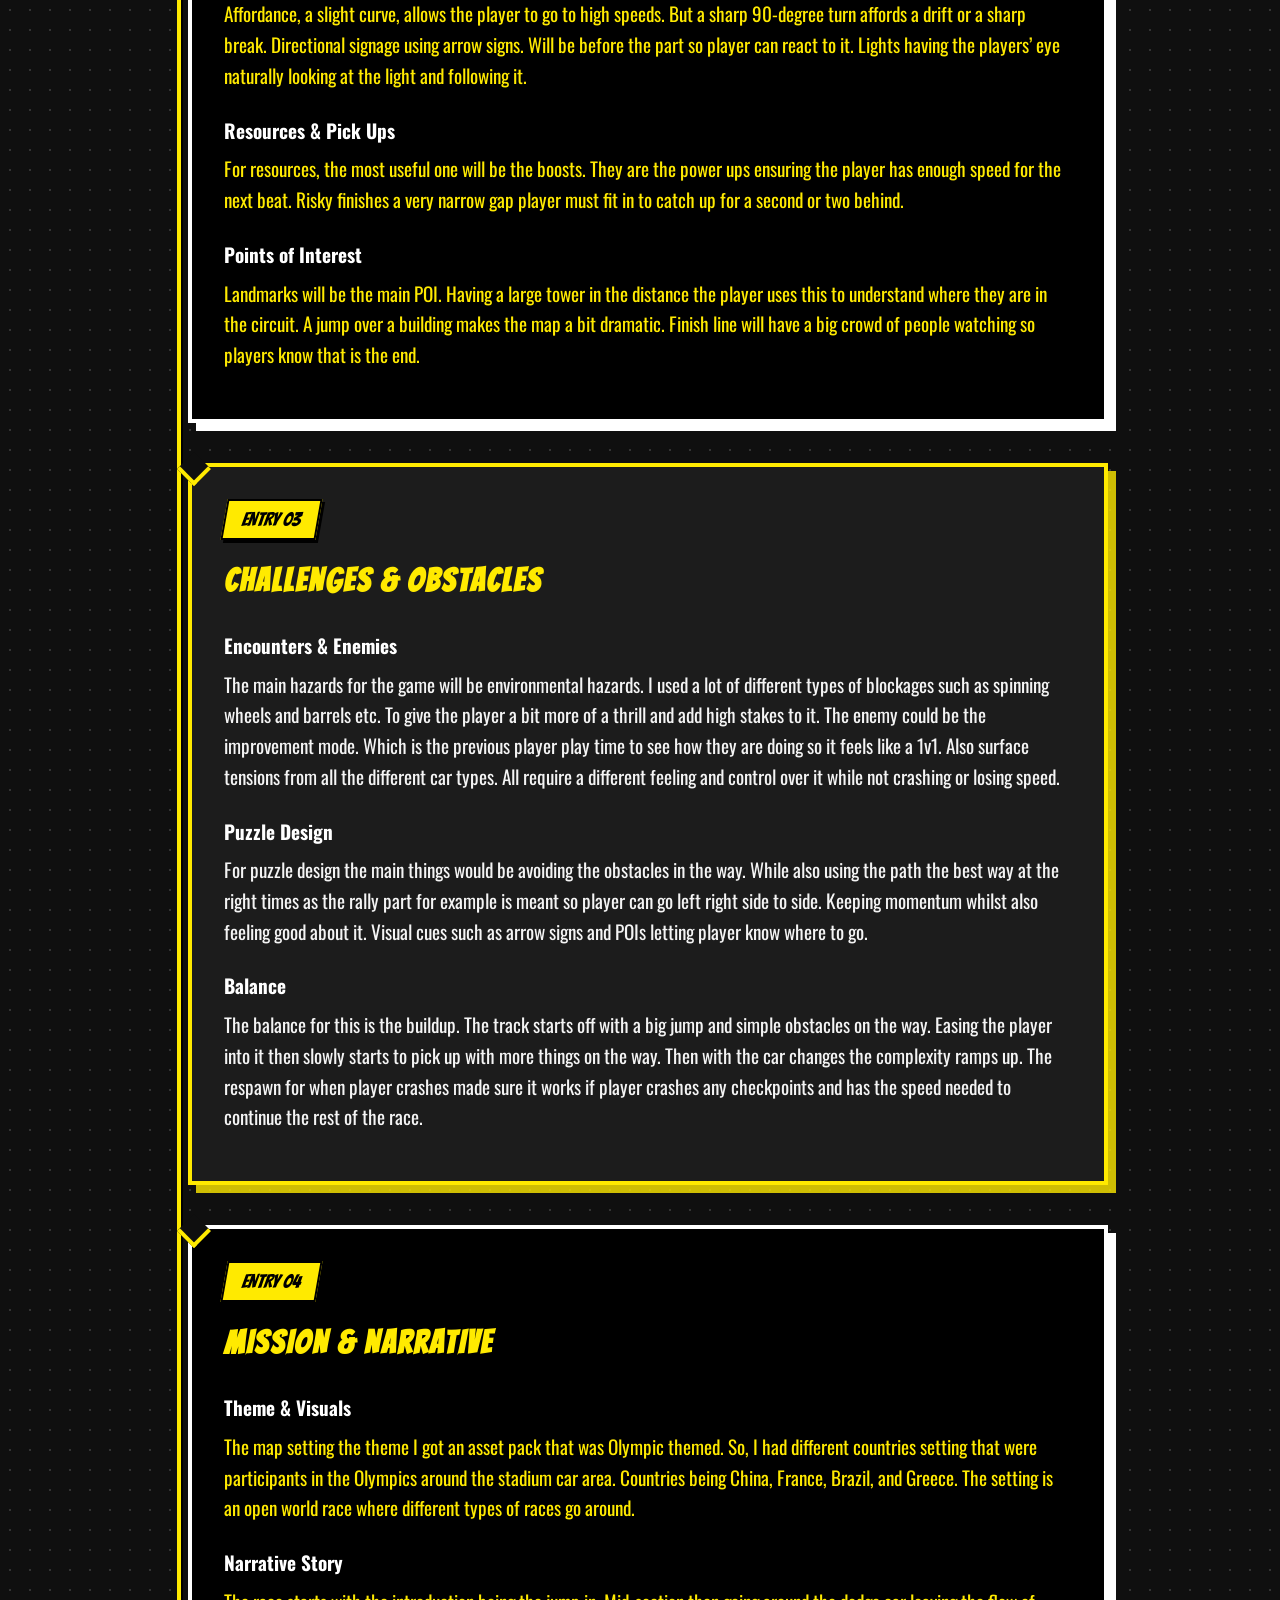
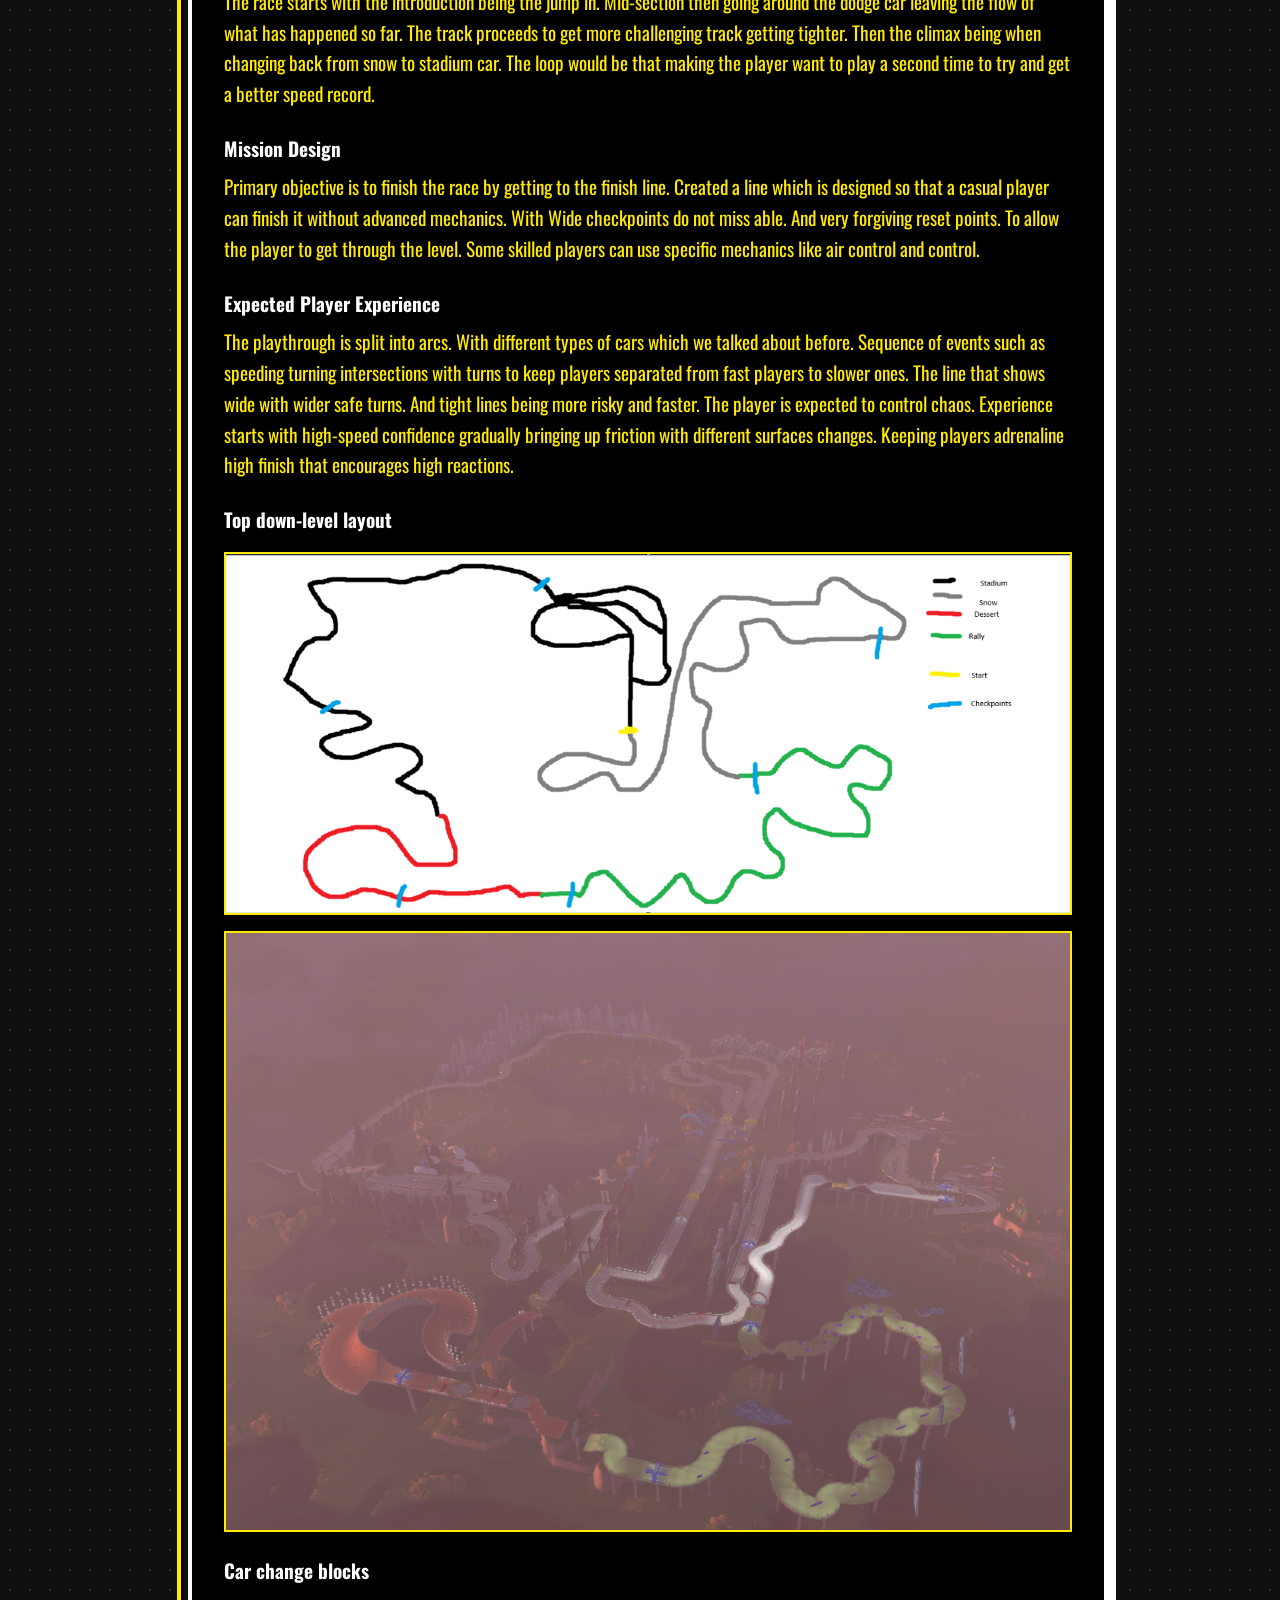
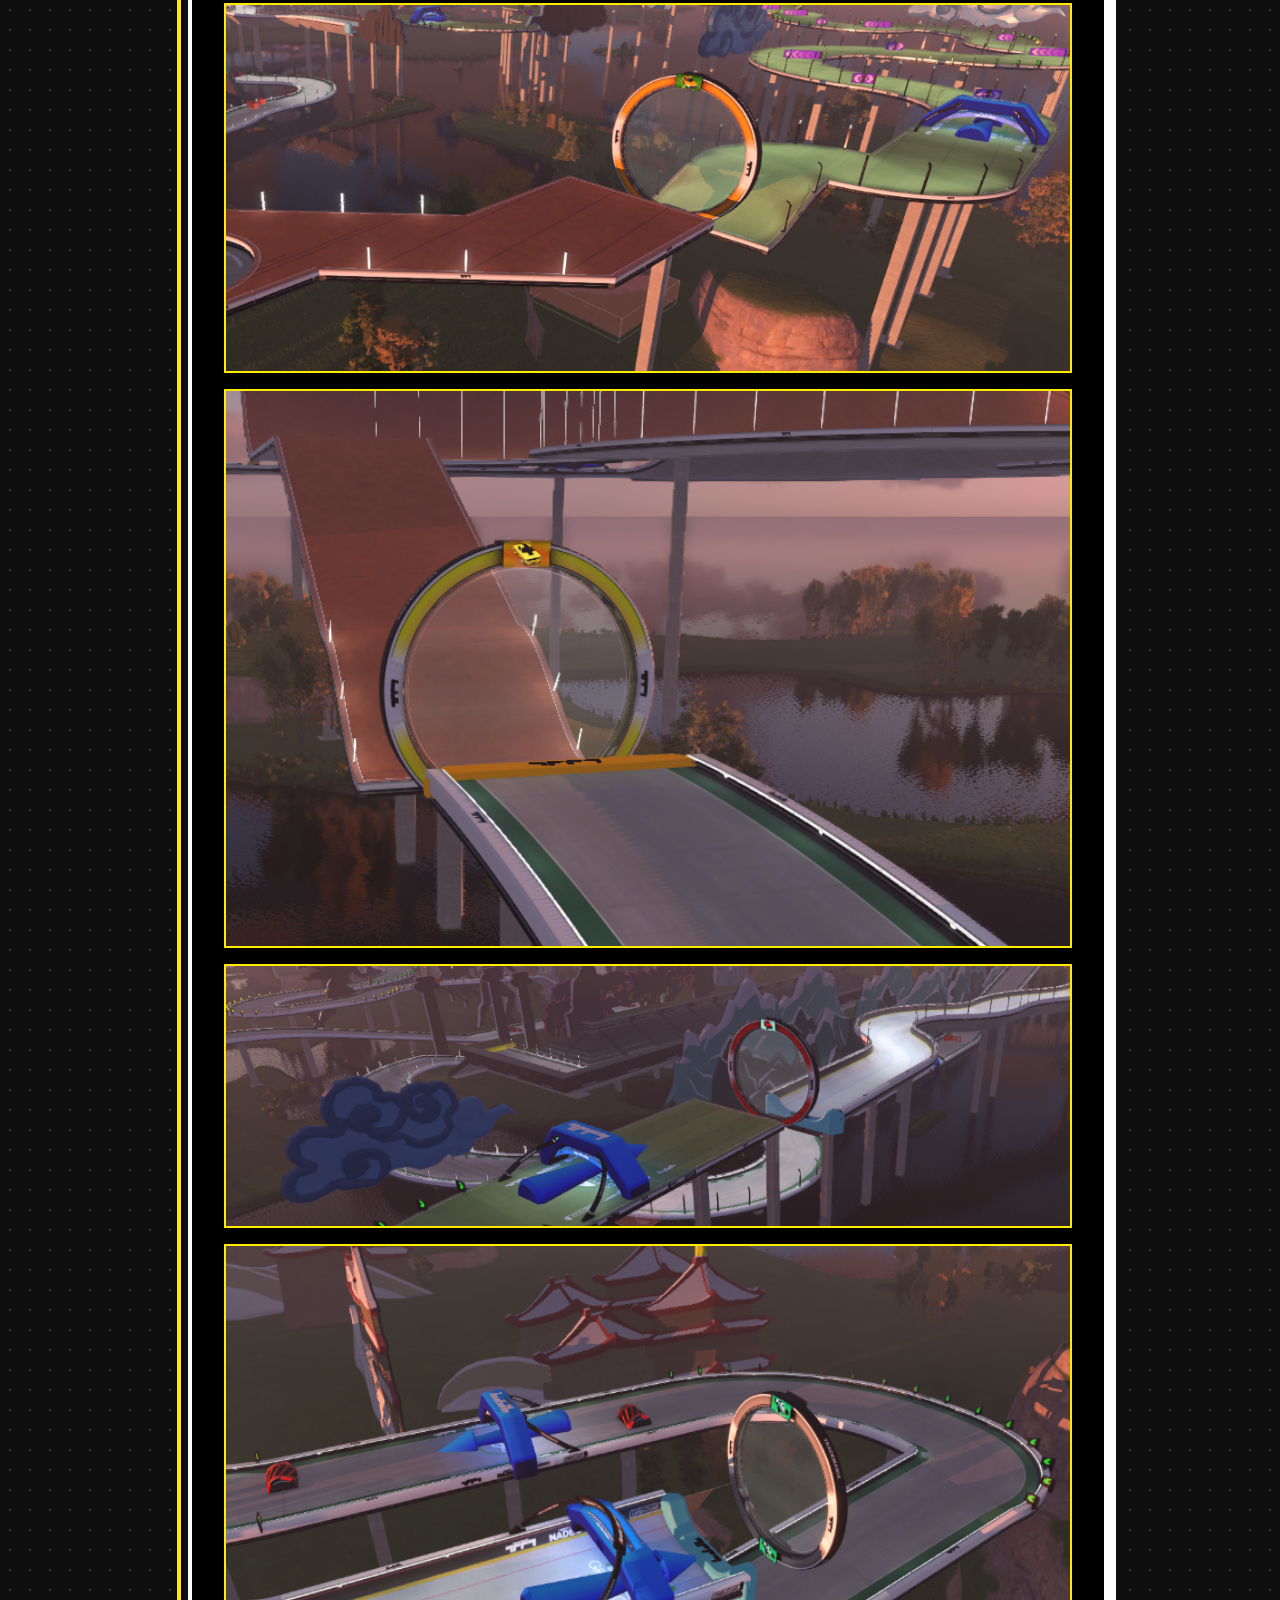
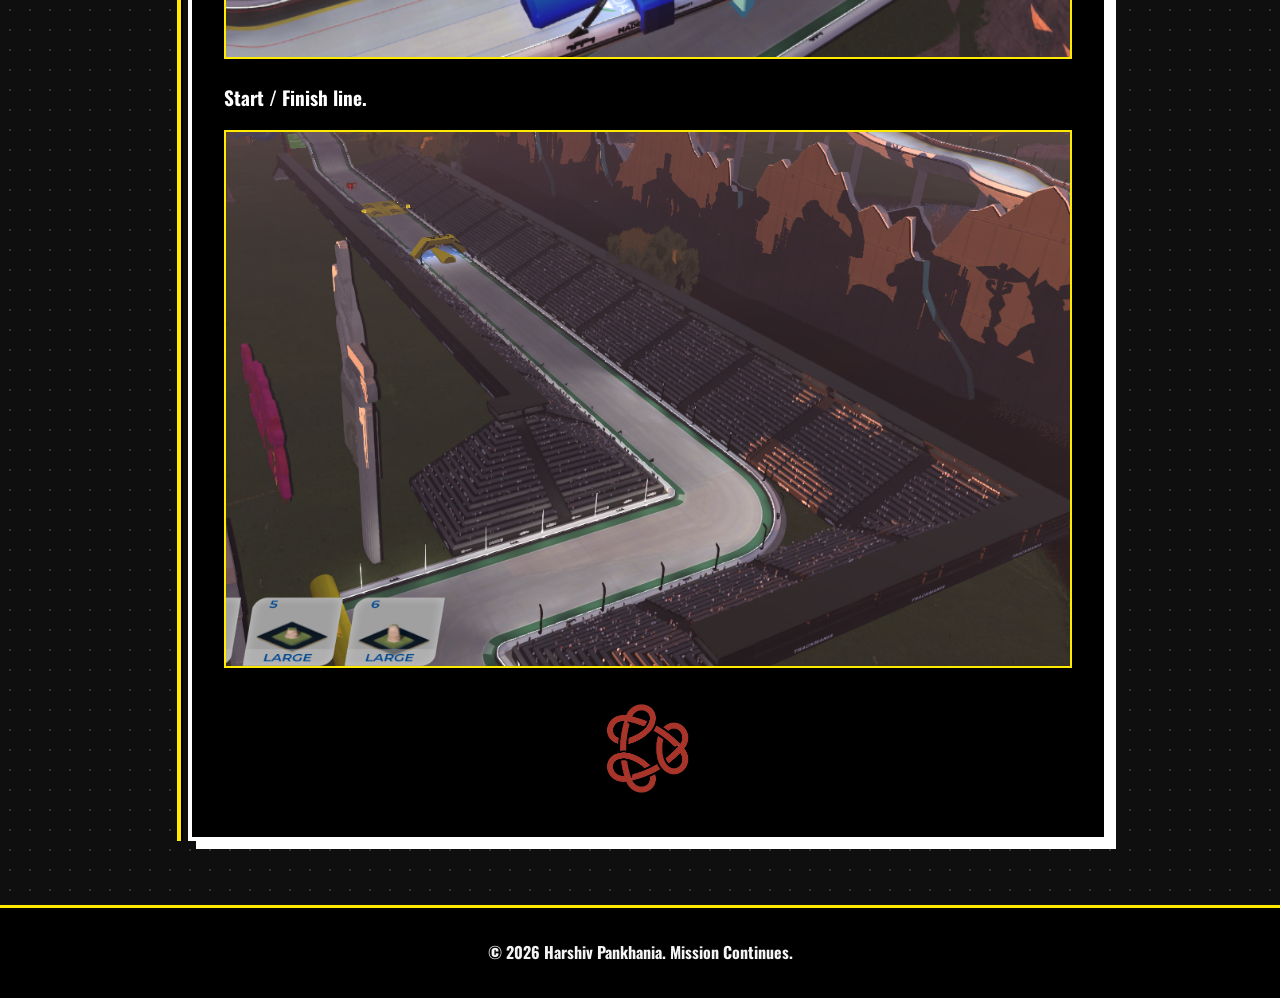
<file: project-racing.html>
<!DOCTYPE html>
<html lang="en">
<head>
    <meta charset="UTF-8">
    <meta name="viewport" content="width=device-width, initial-scale=1.0">
    <title>Trackmania | Level Design</title>
    <link href="https://fonts.googleapis.com/css2?family=Bangers&family=Oswald:wght@400;700&display=swap" rel="stylesheet">
    <link rel="stylesheet" href="styles.css">
</head>
<body>
    <nav class="navbar animate-slide-down">
        <a href="index.html" style="text-decoration: none;"><div class="logo">HARSHIV'S PORTFOLIO</div></a>
        <a href="index.html" class="btn secondary-btn" style="padding: 0.5rem 1rem; font-size: 1rem;">BACK TO HUB</a>
    </nav>

    <main class="detail-container">
        <header class="detail-header animate-slide-down">
            <h1 class="glitch">TRACKMANIA CIRCUITS</h1>
            <div class="subtitle">LEVEL DESIGN</div>
        </header>

        <section class="detail-content animate-pop">
            <div class="project-img" style="height: 500px; margin-bottom: 2rem;">
                <iframe width="100%" height="100%" src="https://www.youtube-nocookie.com/embed/lR4w9zaoWlw" frameborder="0" allowfullscreen style="border: 4px solid #000;" referrerpolicy="strict-origin-when-cross-origin"></iframe>
            </div>

            <h2 style="color: var(--accent-yellow); margin-bottom: 1rem;">THE MISSION</h2>
            <p>Designed and iterated high-speed racing circuits focusing on flow, momentum, and visual narrative. Built to challenge players while keeping the speed adrenaline high.</p>

            <h2 style="color: var(--accent-yellow); margin-top: 2rem; margin-bottom: 1rem;">TECHNICAL SPECS</h2>
            <ul style="list-style: none; padding-left: 1rem; margin-bottom: 2rem;">
                <li style="margin-bottom: 0.5rem;"><strong style="color: var(--accent-yellow);">▶ FLOW:</strong> Maintaining high velocity without frustrating dead-ends.</li>
                <li style="margin-bottom: 0.5rem;"><strong style="color: var(--accent-yellow);">▶ VISUALS:</strong> Leading the player's eye naturally to the next apex.</li>
            </ul>
        </section>
    

        <section class="report-section">
            <h2 class="section-title">LEVEL DESIGN LOG</h2>
            <div class="log-timeline">
                <div class="comic-panel animate-slide-left">
                    <div class="log-entry">ENTRY 01</div>
                    <h3 style="color: var(--accent-yellow); margin-bottom: 1rem; font-size: 2rem;">High Level Overview</h3>
                    <h4 style="color: #fff; margin-bottom: 0.5rem; margin-top: 1.5rem; font-size: 1.2rem;">Design Goals</h4>
                    <p style="margin-bottom: 1rem;">From the design of the level I want to achieve a player experience that is happy with the gameplay of driving. In realistic to unrealistic scenarios. Whilst also having some competition for best lap time.</p>
                    <h4 style="color: #fff; margin-bottom: 0.5rem; margin-top: 1.5rem; font-size: 1.2rem;">Level Goals</h4>
                    <p style="margin-bottom: 1rem;">The objective of the player is to finish the level as fast as possible. Whilst also looking at all possible cuts to be taken drive optimally.</p>
                    <h4 style="color: #fff; margin-bottom: 0.5rem; margin-top: 1.5rem; font-size: 1.2rem;">Design Considerations</h4>
                    <p style="margin-bottom: 1rem;">Some conventions and considerations I will follow will be having a player to make sure they do not crash due to the level. Like when going on a straight road for a long time it will then have a wider turn to turn so player has more space to turn and not crash. Not wanting to have to break for more than a second or two as if I want it as a race map keeping the player in flow. Having arrow signs letting player know turn coming soon. Whilst being in the flow having player make jumps be calculated and not too short. Checkpoints are not where the jump is bit before letting player build up speed again to jump again. Racetrack will be Road having maximum grip level on car.</p>
                    <h4 style="color: #fff; margin-bottom: 0.5rem; margin-top: 1.5rem; font-size: 1.2rem;">Key Elements</h4>
                    <p style="margin-bottom: 1rem;">Key elements I plan to include in my map would be. For enemies there would be environmental hazards and some parts that force the player to set their line perfectly before hitting the block. If player hits wall at full speed they will crash and have the car break and undrivable. For weapons there will be some turbo that will dictate the pace. Pipe sections are in most arcade games which go to extreme speeds by using centrifugal force. It will be a circuit race. Will have buildings and trees to wall in the track giving the player more speed.</p>
                </div>
                <div class="comic-panel dark-panel animate-slide-right delay-1">
                    <div class="log-entry">ENTRY 02</div>
                    <h3 style="color: var(--accent-yellow); margin-bottom: 1rem; font-size: 2rem;">Map Overview</h3>
                    <h4 style="color: #fff; margin-bottom: 0.5rem; margin-top: 1.5rem; font-size: 1.2rem;">Map Structure</h4>
                    <h4 style="color: #fff; margin-bottom: 0.5rem; margin-top: 1.5rem; font-size: 1.2rem;">Layout</h4>
                    <p style="margin-bottom: 1rem;">The race layout is a circuit. While using track manias mechanics the car changes gameplay. Meaning there will be multiple different tracks. Starting from stadium, dirt, grass, and snow. On the line there would be an invisible path letting the player know where to keep the flow in by pulling the player towards it. And also, a lot of arrow signs to let the player know where to go. Made it so red arrows mean slow down as danger ahead. Whilst yellow is a small indicator and green is just a turn and direction purposes.</p>
                    <h4 style="color: #fff; margin-bottom: 0.5rem; margin-top: 1.5rem; font-size: 1.2rem;">Beats & Pacing</h4>
                    <p style="margin-bottom: 1rem;">The intro would be fast to get to car into at least third gear. Gets the setting going. In the middle part would have a drift area to go past then follow with a jump. Bit of a side turn then leading to changing into the desert car in the dirt area. Then rally car in the grass following onto the snow car in the icy area. Ending off going back to the stadium car</p>
                    <p style="margin-bottom: 1rem;">Having rest beats for players when taking a high turn like the drift area for at least 2 seconds. The end of the race would be the fastest part going full high speed.</p>
                    <h4 style="color: #fff; margin-bottom: 0.5rem; margin-top: 1.5rem; font-size: 1.2rem;">Spatial Design</h4>
                    <p style="margin-bottom: 1rem;">Using the 3D space to get in player’s mind. Narrowing track with scenery like trees, lights and buildings makes the player feel as if they are going faster. After a while, that while has an expansion where the player will see a change into an opening view during a jump to feel like they caught a break in this race.</p>
                    <h4 style="color: #fff; margin-bottom: 0.5rem; margin-top: 1.5rem; font-size: 1.2rem;">Affordance & Guidance</h4>
                    <p style="margin-bottom: 1rem;">Affordance, a slight curve, allows the player to go to high speeds. But a sharp 90-degree turn affords a drift or a sharp break. Directional signage using arrow signs. Will be before the part so player can react to it. Lights having the players’ eye naturally looking at the light and following it.</p>
                    <h4 style="color: #fff; margin-bottom: 0.5rem; margin-top: 1.5rem; font-size: 1.2rem;">Resources & Pick Ups</h4>
                    <p style="margin-bottom: 1rem;">For resources, the most useful one will be the boosts. They are the power ups ensuring the player has enough speed for the next beat. Risky finishes a very narrow gap player must fit in to catch up for a second or two behind.</p>
                    <h4 style="color: #fff; margin-bottom: 0.5rem; margin-top: 1.5rem; font-size: 1.2rem;">Points of Interest</h4>
                    <p style="margin-bottom: 1rem;">Landmarks will be the main POI. Having a large tower in the distance the player uses this to understand where they are in the circuit. A jump over a building makes the map a bit dramatic. Finish line will have a big crowd of people watching so players know that is the end.</p>
                </div>
                <div class="comic-panel animate-slide-left">
                    <div class="log-entry">ENTRY 03</div>
                    <h3 style="color: var(--accent-yellow); margin-bottom: 1rem; font-size: 2rem;">Challenges & Obstacles</h3>
                    <h4 style="color: #fff; margin-bottom: 0.5rem; margin-top: 1.5rem; font-size: 1.2rem;">Encounters & Enemies</h4>
                    <p style="margin-bottom: 1rem;">The main hazards for the game will be environmental hazards. I used a lot of different types of blockages such as spinning wheels and barrels etc. To give the player a bit more of a thrill and add high stakes to it. The enemy could be the improvement mode. Which is the previous player play time to see how they are doing so it feels like a 1v1. Also surface tensions from all the different car types. All require a different feeling and control over it while not crashing or losing speed.</p>
                    <h4 style="color: #fff; margin-bottom: 0.5rem; margin-top: 1.5rem; font-size: 1.2rem;">Puzzle Design</h4>
                    <p style="margin-bottom: 1rem;">For puzzle design the main things would be avoiding the obstacles in the way. While also using the path the best way at the right times as the rally part for example is meant so player can go left right side to side. Keeping momentum whilst also feeling good about it. Visual cues such as arrow signs and POIs letting player know where to go.</p>
                    <h4 style="color: #fff; margin-bottom: 0.5rem; margin-top: 1.5rem; font-size: 1.2rem;">Balance</h4>
                    <p style="margin-bottom: 1rem;">The balance for this is the buildup. The track starts off with a big jump and simple obstacles on the way. Easing the player into it then slowly starts to pick up with more things on the way. Then with the car changes the complexity ramps up. The respawn for when player crashes made sure it works if player crashes any checkpoints and has the speed needed to continue the rest of the race.</p>
                </div>
                <div class="comic-panel dark-panel animate-slide-right delay-1">
                    <div class="log-entry">ENTRY 04</div>
                    <h3 style="color: var(--accent-yellow); margin-bottom: 1rem; font-size: 2rem;">Mission & Narrative</h3>
                    <h4 style="color: #fff; margin-bottom: 0.5rem; margin-top: 1.5rem; font-size: 1.2rem;">Theme & Visuals</h4>
                    <p style="margin-bottom: 1rem;">The map setting the theme I got an asset pack that was Olympic themed. So, I had different countries setting that were participants in the Olympics around the stadium car area. Countries being China, France, Brazil, and Greece. The setting is an open world race where different types of races go around.</p>
                    <h4 style="color: #fff; margin-bottom: 0.5rem; margin-top: 1.5rem; font-size: 1.2rem;">Narrative Story</h4>
                    <p style="margin-bottom: 1rem;">The race starts with the introduction being the jump in. Mid-section then going around the dodge car leaving the flow of what has happened so far. The track proceeds to get more challenging track getting tighter. Then the climax being when changing back from snow to stadium car. The loop would be that making the player want to play a second time to try and get a better speed record.</p>
                    <h4 style="color: #fff; margin-bottom: 0.5rem; margin-top: 1.5rem; font-size: 1.2rem;">Mission Design</h4>
                    <p style="margin-bottom: 1rem;">Primary objective is to finish the race by getting to the finish line. Created a line which is designed so that a casual player can finish it without advanced mechanics. With Wide checkpoints do not miss able. And very forgiving reset points. To allow the player to get through the level. Some skilled players can use specific mechanics like air control and control.</p>
                    <h4 style="color: #fff; margin-bottom: 0.5rem; margin-top: 1.5rem; font-size: 1.2rem;">Expected Player Experience</h4>
                    <p style="margin-bottom: 1rem;">The playthrough is split into arcs. With different types of cars which we talked about before. Sequence of events such as speeding turning intersections with turns to keep players separated from fast players to slower ones. The line that shows wide with wider safe turns. And tight lines being more risky and faster. The player is expected to control chaos. Experience starts with high-speed confidence gradually bringing up friction with different surfaces changes. Keeping players adrenaline high finish that encourages high reactions.</p>
                    <h4 style="color: #fff; margin-bottom: 0.5rem; margin-top: 1.5rem; font-size: 1.2rem;">Top down-level layout</h4>
                    <div class="project-img" style="height: auto; margin-top: 1rem; margin-bottom: 1rem; border: 2px solid var(--accent-yellow);">
                        <img src="assets/trackmania_media/word/media/image1.png" alt="Top down-level layout" style="width: 100%;">
                    </div>
                    <div class="project-img" style="height: auto; margin-top: 1rem; margin-bottom: 1rem; border: 2px solid var(--accent-yellow);">
                        <img src="assets/trackmania_media/word/media/image2.png" alt="Top down-level layout" style="width: 100%;">
                    </div>
                    <h4 style="color: #fff; margin-bottom: 0.5rem; margin-top: 1.5rem; font-size: 1.2rem;">Car change blocks</h4>
                    <div class="project-img" style="height: auto; margin-top: 1rem; margin-bottom: 1rem; border: 2px solid var(--accent-yellow);">
                        <img src="assets/trackmania_media/word/media/image3.png" alt="Car change blocks" style="width: 100%;">
                    </div>
                    <div class="project-img" style="height: auto; margin-top: 1rem; margin-bottom: 1rem; border: 2px solid var(--accent-yellow);">
                        <img src="assets/trackmania_media/word/media/image4.png" alt="Car change blocks" style="width: 100%;">
                    </div>
                    <div class="project-img" style="height: auto; margin-top: 1rem; margin-bottom: 1rem; border: 2px solid var(--accent-yellow);">
                        <img src="assets/trackmania_media/word/media/image5.png" alt="Car change blocks" style="width: 100%;">
                    </div>
                    <div class="project-img" style="height: auto; margin-top: 1rem; margin-bottom: 1rem; border: 2px solid var(--accent-yellow);">
                        <img src="assets/trackmania_media/word/media/image6.png" alt="Car change blocks" style="width: 100%;">
                    </div>
                    <h4 style="color: #fff; margin-bottom: 0.5rem; margin-top: 1.5rem; font-size: 1.2rem;">Start / Finish line.</h4>
                    <div class="project-img" style="height: auto; margin-top: 1rem; margin-bottom: 1rem; border: 2px solid var(--accent-yellow);">
                        <img src="assets/trackmania_media/word/media/image7.png" alt="Start / Finish line" style="width: 100%;">
                    </div>
                    <div style="text-align: center; margin-top: 2rem;">
                        <img src="assets/trackmania_media/word/media/image8.png" alt="Logo" style="width: 100px; opacity: 0.7;">
                    </div>
                </div>

            </div>
        </section>
</main>
    <footer><p>&copy; 2026 Harshiv Pankhania. Mission Continues.</p></footer>
    <script src="script.js"></script>
</body>
</html>
</file>
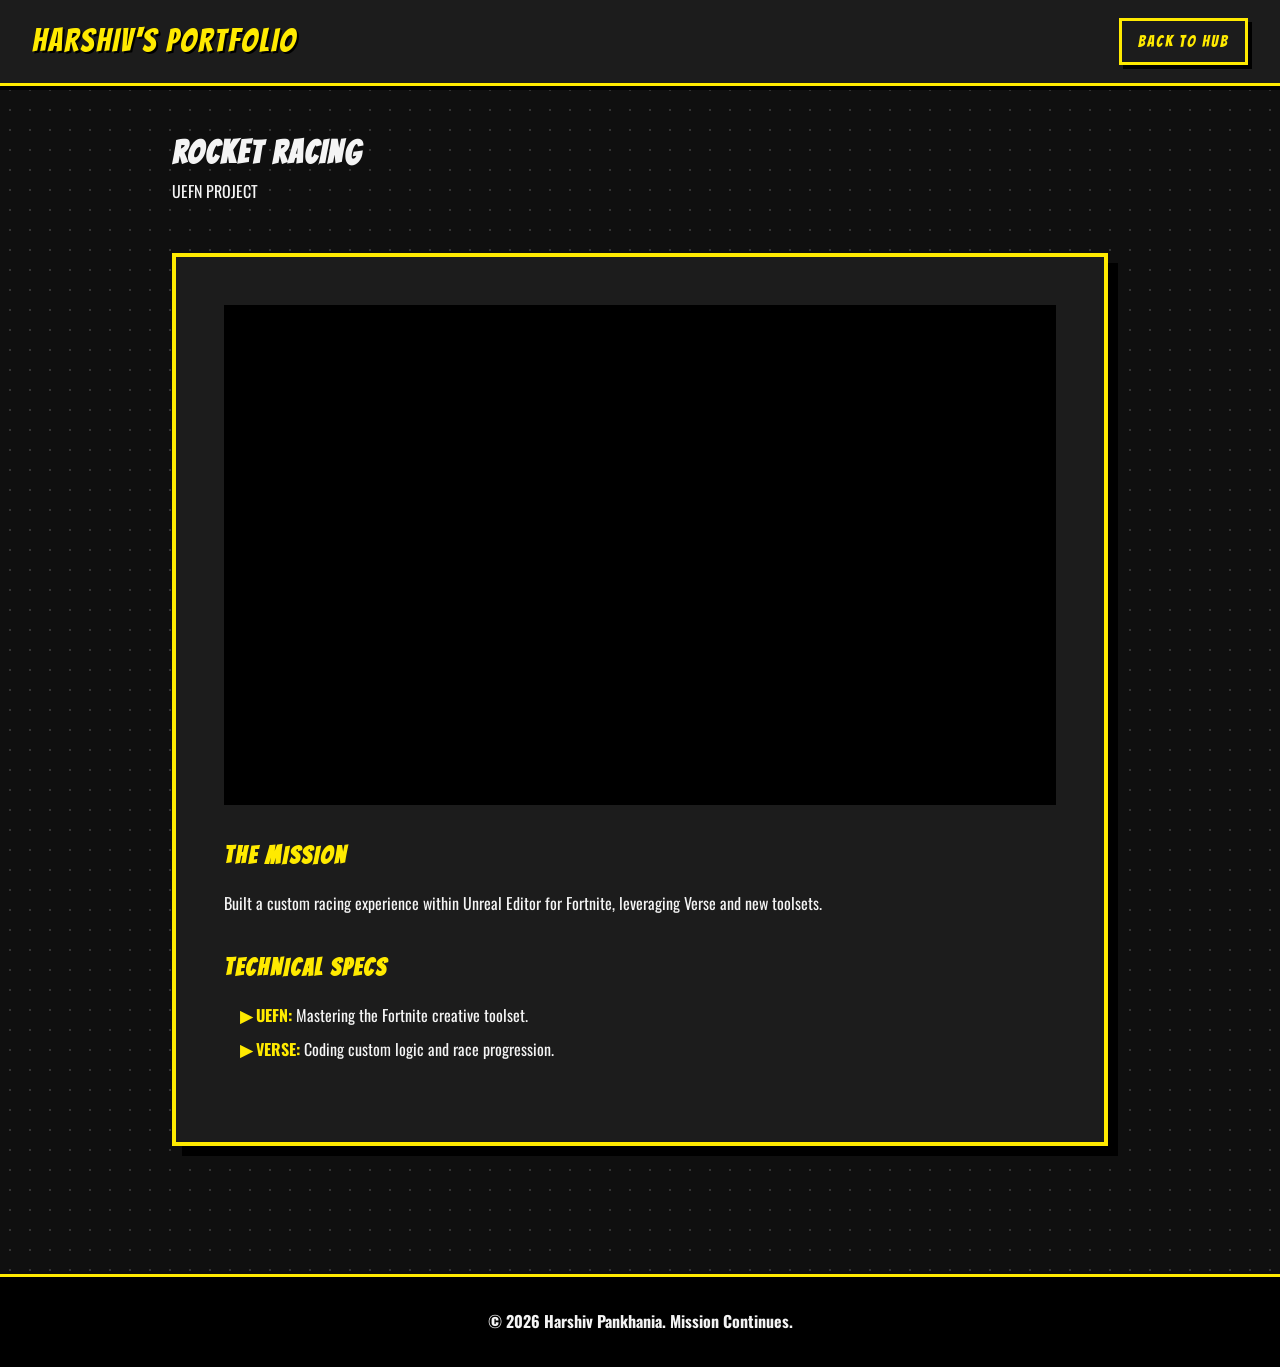
<file: project-uefn.html>
<!DOCTYPE html>
<html lang="en">
<head>
    <meta charset="UTF-8">
    <meta name="viewport" content="width=device-width, initial-scale=1.0">
    <title>UEFN | Rocket Racing</title>
    <link href="https://fonts.googleapis.com/css2?family=Bangers&family=Oswald:wght@400;700&display=swap" rel="stylesheet">
    <link rel="stylesheet" href="styles.css">
</head>
<body>
    <nav class="navbar animate-slide-down">
        <a href="index.html" style="text-decoration: none;"><div class="logo">HARSHIV'S PORTFOLIO</div></a>
        <a href="index.html" class="btn secondary-btn" style="padding: 0.5rem 1rem; font-size: 1rem;">BACK TO HUB</a>
    </nav>

    <main class="detail-container">
        <header class="detail-header animate-slide-down">
            <h1 class="glitch">ROCKET RACING</h1>
            <div class="subtitle">UEFN PROJECT</div>
        </header>

        <section class="detail-content animate-pop">
            <div class="project-img" style="height: 500px; margin-bottom: 2rem;">
                <iframe width="100%" height="100%" src="https://www.youtube-nocookie.com/embed/kszMswV-3co" frameborder="0" allowfullscreen style="border: 4px solid #000;" referrerpolicy="strict-origin-when-cross-origin"></iframe>
            </div>

            <h2 style="color: var(--accent-yellow); margin-bottom: 1rem;">THE MISSION</h2>
            <p>Built a custom racing experience within Unreal Editor for Fortnite, leveraging Verse and new toolsets.</p>

            <h2 style="color: var(--accent-yellow); margin-top: 2rem; margin-bottom: 1rem;">TECHNICAL SPECS</h2>
            <ul style="list-style: none; padding-left: 1rem; margin-bottom: 2rem;">
                <li style="margin-bottom: 0.5rem;"><strong style="color: var(--accent-yellow);">▶ UEFN:</strong> Mastering the Fortnite creative toolset.</li>
                <li style="margin-bottom: 0.5rem;"><strong style="color: var(--accent-yellow);">▶ VERSE:</strong> Coding custom logic and race progression.</li>
            </ul>
        </section>
    </main>
    <footer><p>&copy; 2026 Harshiv Pankhania. Mission Continues.</p></footer>
    <script src="script.js"></script>
</body>
</html>
</file>
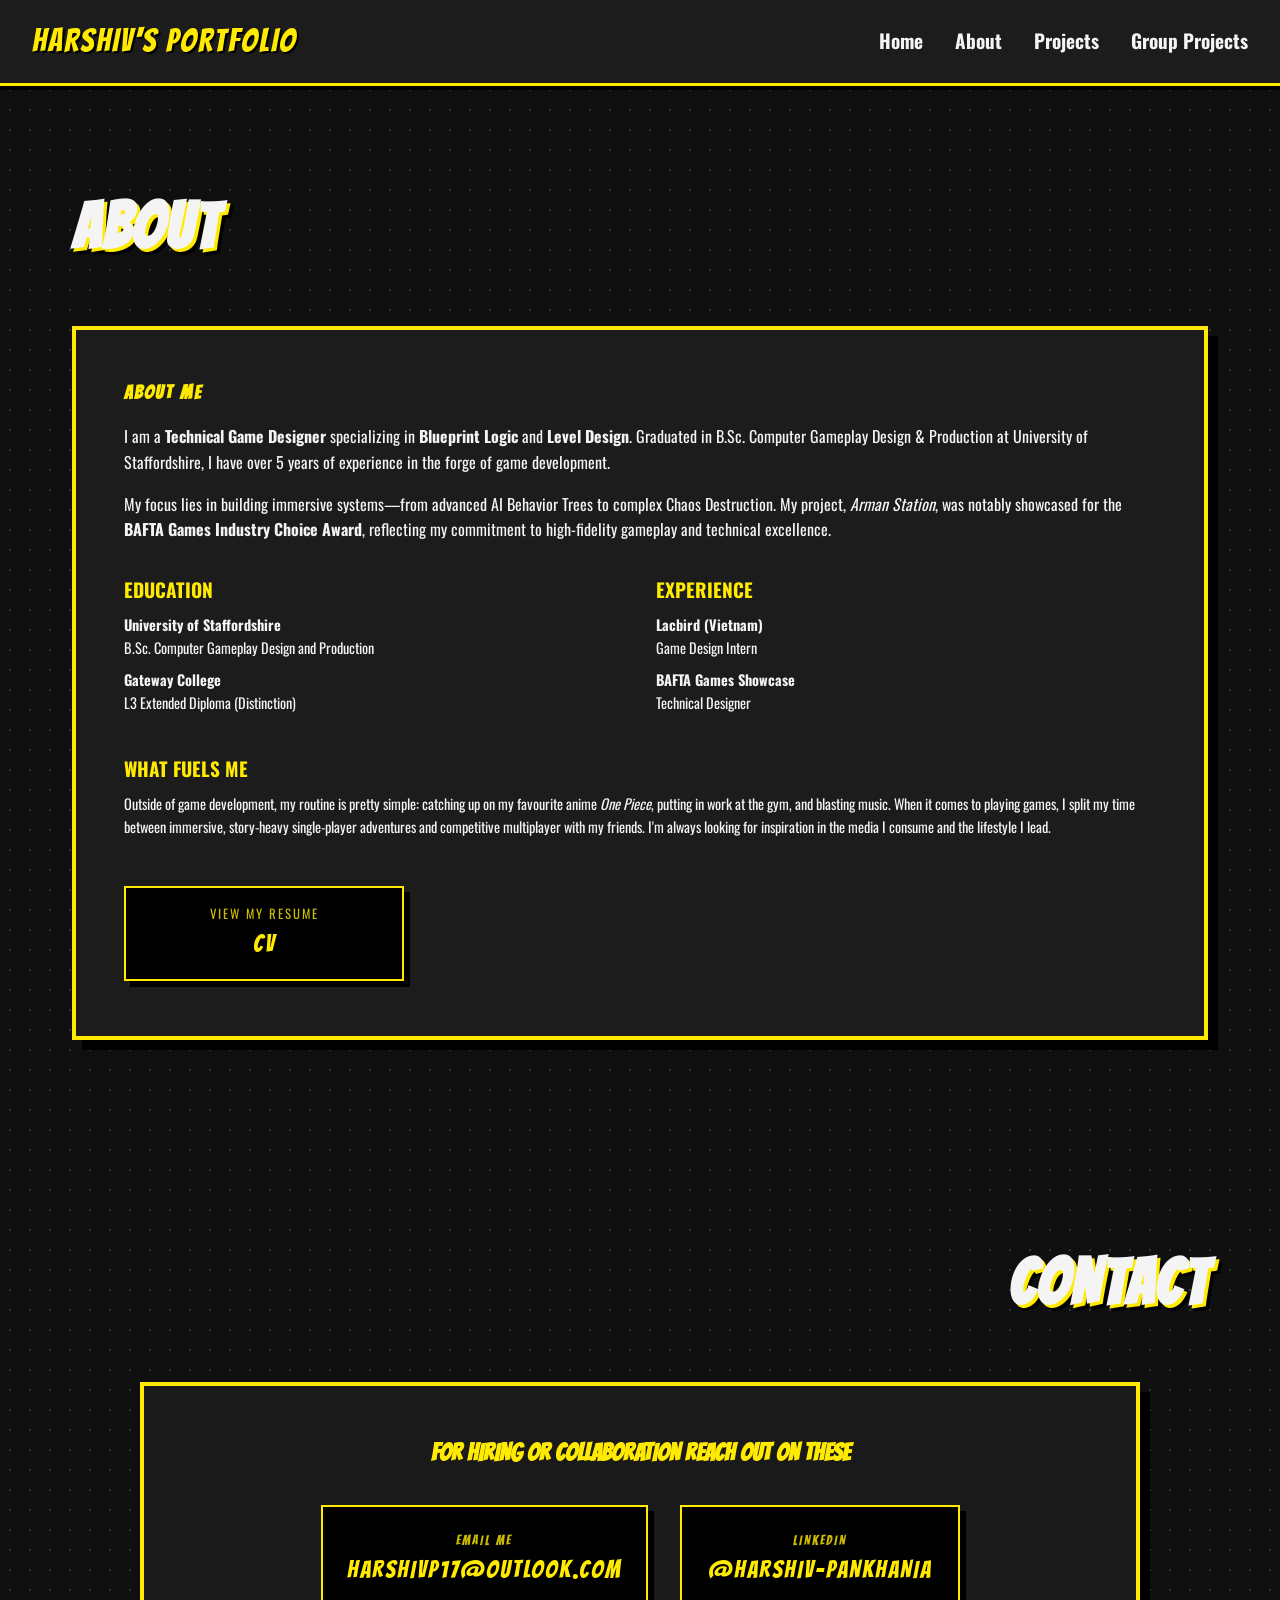
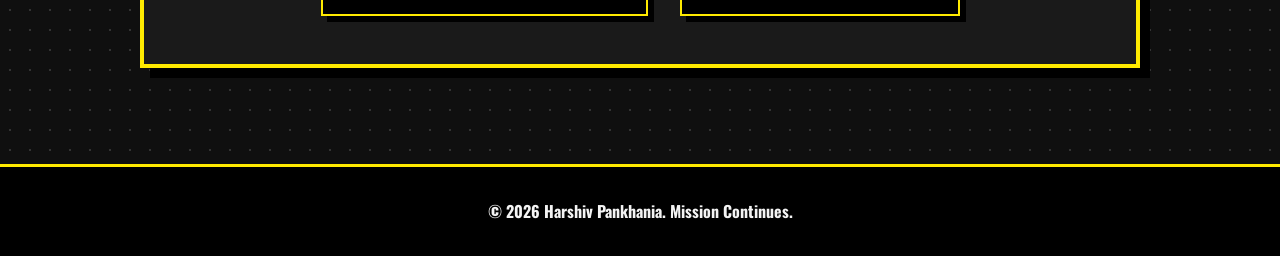
<file: docs/about.html>
<!DOCTYPE html>
<html lang="en">
<head>
    <meta charset="UTF-8">
    <meta name="viewport" content="width=device-width, initial-scale=1.0">
    <title>About | Harshiv Pankhania</title>
    <link href="https://fonts.googleapis.com/css2?family=Bangers&family=Oswald:wght@400;700&display=swap" rel="stylesheet">
    <link rel="stylesheet" href="styles.css">
</head>
<body>
    <nav class="navbar animate-slide-down">
        <a href="index.html" class="logo" style="text-decoration: none; display: inline-block;">HARSHIV'S PORTFOLIO</a>
        <ul class="nav-links">
            <li><a href="index.html#home">Home</a></li>
            <li><a href="about.html">About</a></li>
            <li><a href="index.html#projects">Projects</a></li>
            <li><a href="index.html#group-projects">Group Projects</a></li>
        </ul>
    </nav>

    <main style="padding-top: 80px;">
        <section id="about" class="panel-section">
            <h2 class="section-title animate-slide-left">ABOUT</h2>
            <div class="about-grid" style="grid-template-columns: 1fr;">
                <div class="about-text animate-fade-in">
                    <h3 style="color: var(--accent-yellow); margin-bottom: 1rem;">ABOUT ME</h3>
                    <p>I am a <strong>Technical Game Designer</strong> specializing in <strong>Blueprint Logic</strong> and <strong>Level Design</strong>. Graduated in B.Sc. Computer Gameplay Design & Production at University of Staffordshire, I have over 5 years of experience in the forge of game development.</p>
                    <p style="margin-top: 1rem;">My focus lies in building immersive systems—from advanced AI Behavior Trees to complex Chaos Destruction. My project, <em>Arman Station</em>, was notably showcased for the <strong>BAFTA Games Industry Choice Award</strong>, reflecting my commitment to high-fidelity gameplay and technical excellence.</p>
                    
                    <div style="margin-top: 2rem; display: grid; grid-template-columns: 1fr 1fr; gap: 2rem;">
                        <div>
                            <h4 style="color: var(--accent-yellow); font-size: 1.2rem; margin-bottom: 0.5rem;">EDUCATION</h4>
                            <p style="font-size: 0.9rem;"><strong>University of Staffordshire</strong><br>B.Sc. Computer Gameplay Design and Production</p>
                            <p style="font-size: 0.9rem; margin-top: 0.5rem;"><strong>Gateway College</strong><br>L3 Extended Diploma (Distinction)</p>
                        </div>
                        <div>
                            <h4 style="color: var(--accent-yellow); font-size: 1.2rem; margin-bottom: 0.5rem;">EXPERIENCE</h4>
                            <p style="font-size: 0.9rem;"><strong>Lacbird (Vietnam)</strong><br>Game Design Intern</p>
                            <p style="font-size: 0.9rem; margin-top: 0.5rem;"><strong>BAFTA Games Showcase</strong><br>Technical Designer</p>
                        </div>
                    </div>

                    <div style="margin-top: 2.5rem;">
                        <h4 style="color: var(--accent-yellow); font-size: 1.2rem; margin-bottom: 0.5rem;">WHAT FUELS ME</h4>
                        <p style="font-size: 0.9rem; line-height: 1.6;">Outside of game development, my routine is pretty simple: catching up on my favourite anime <em>One Piece</em>, putting in work at the gym, and blasting music. When it comes to playing games, I split my time between immersive, story-heavy single-player adventures and competitive multiplayer with my friends. I'm always looking for inspiration in the media I consume and the lifestyle I lead.</p>
                    </div>

                    <div style="margin-top: 3rem;">
                        <a href="Harshiv_Pankhania_CV.pdf" target="_blank" class="btn" style="display: inline-block; background: #000; color: var(--accent-yellow); border: 2px solid var(--accent-yellow); padding: 1rem 2rem; min-width: 280px; text-align: center; text-decoration: none;">
                            <span style="font-size: 0.8rem; display: block; opacity: 0.8; font-family: 'Oswald';">VIEW MY RESUME</span>
                            CV
                        </a>
                    </div>
                </div>
            </div>
        </section>

        <section id="contact" class="panel-section">
            <h2 class="section-title text-right animate-slide-right">CONTACT</h2>
            <div class="contact-box animate-zoom" style="background: #1a1a1a; border: 4px solid var(--accent-yellow); color: #fff; text-align: center; padding: 3rem; box-shadow: 10px 10px 0px #000; max-width: 1000px; margin: 0 auto;">
                <p style="font-size: 1.5rem; margin-bottom: 2rem; color: var(--accent-yellow); font-family: 'Bangers';">FOR HIRING OR COLLABORATION REACH OUT ON THESE</p>
                <div style="display: flex; justify-content: center; gap: 2rem; flex-wrap: nowrap;">
                    <a href="mailto:harshivp17@outlook.com" class="btn" style="min-width: 280px; background: #000; color: var(--accent-yellow); border: 2px solid var(--accent-yellow); padding: 1.5rem;">
                        <span style="font-size: 0.8rem; display: block; opacity: 0.8;">EMAIL ME</span>
                        harshivp17@outlook.com
                    </a>
                    <a href="https://www.linkedin.com/in/harshiv-pankhania-95197a230/" target="_blank" class="btn" style="min-width: 280px; background: #000; color: var(--accent-yellow); border: 2px solid var(--accent-yellow); padding: 1.5rem;">
                        <span style="font-size: 0.8rem; display: block; opacity: 0.8;">LINKEDIN</span>
                        @harshiv-pankhania
                    </a>
                </div>
            </div>
        </section>
    </main>

    <footer>
        <p>&copy; 2026 Harshiv Pankhania. Mission Continues.</p>
    </footer>

    <script src="script.js"></script>
</body>
</html>
</file>
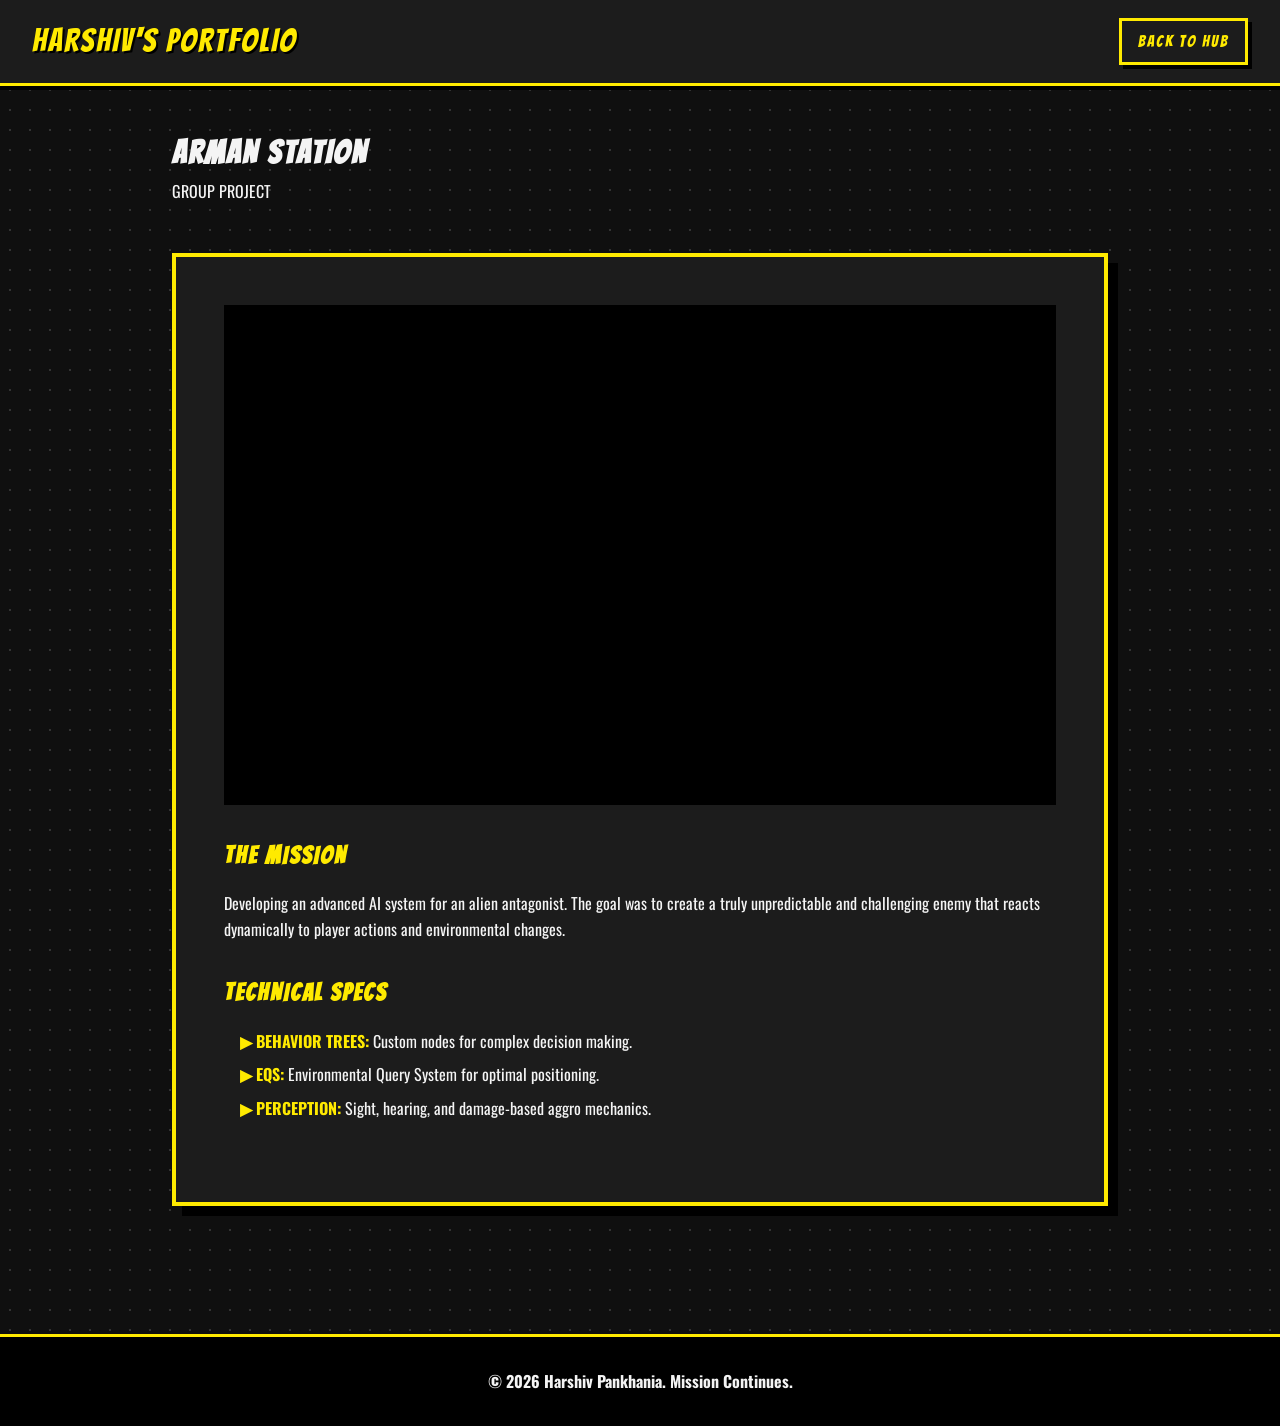
<file: docs/project-alien.html>
<!DOCTYPE html>
<html lang="en">
<head>
    <meta charset="UTF-8">
    <meta name="viewport" content="width=device-width, initial-scale=1.0">
    <title>Group Project | Alien AI</title>
    <link href="https://fonts.googleapis.com/css2?family=Bangers&family=Oswald:wght@400;700&display=swap" rel="stylesheet">
    <link rel="stylesheet" href="styles.css">
</head>
<body>
    <nav class="navbar animate-slide-down">
        <a href="index.html" class="logo" style="text-decoration: none; display: inline-block;">HARSHIV'S PORTFOLIO</a>
        <a href="index.html" class="btn secondary-btn" style="padding: 0.5rem 1rem; font-size: 1rem;">BACK TO HUB</a>
    </nav>

    <main class="detail-container">
        <header class="detail-header animate-slide-down">
            <h1 class="glitch">ARMAN STATION</h1>
            <div class="subtitle">GROUP PROJECT</div>
        </header>

        <section class="detail-content animate-pop">
            <div class="project-img" style="height: 500px; margin-bottom: 2rem;">
                <iframe width="100%" height="100%" src="https://www.youtube-nocookie.com/embed/fUqVY4WOuy4" frameborder="0" allowfullscreen style="border: 4px solid #000;" referrerpolicy="strict-origin-when-cross-origin"></iframe>
            </div>

            <h2 style="color: var(--accent-yellow); margin-bottom: 1rem;">THE MISSION</h2>
            <p>Developing an advanced AI system for an alien antagonist. The goal was to create a truly unpredictable and challenging enemy that reacts dynamically to player actions and environmental changes.</p>

            <h2 style="color: var(--accent-yellow); margin-top: 2rem; margin-bottom: 1rem;">TECHNICAL SPECS</h2>
            <ul style="list-style: none; padding-left: 1rem; margin-bottom: 2rem;">
                <li style="margin-bottom: 0.5rem;"><strong style="color: var(--accent-yellow);">▶ BEHAVIOR TREES:</strong> Custom nodes for complex decision making.</li>
                <li style="margin-bottom: 0.5rem;"><strong style="color: var(--accent-yellow);">▶ EQS:</strong> Environmental Query System for optimal positioning.</li>
                <li style="margin-bottom: 0.5rem;"><strong style="color: var(--accent-yellow);">▶ PERCEPTION:</strong> Sight, hearing, and damage-based aggro mechanics.</li>
            </ul>
        </section>
    </main>

    <footer>
        <p>&copy; 2026 Harshiv Pankhania. Mission Continues.</p>
    </footer>

    <script src="script.js"></script>
</body>
</html>
</file>
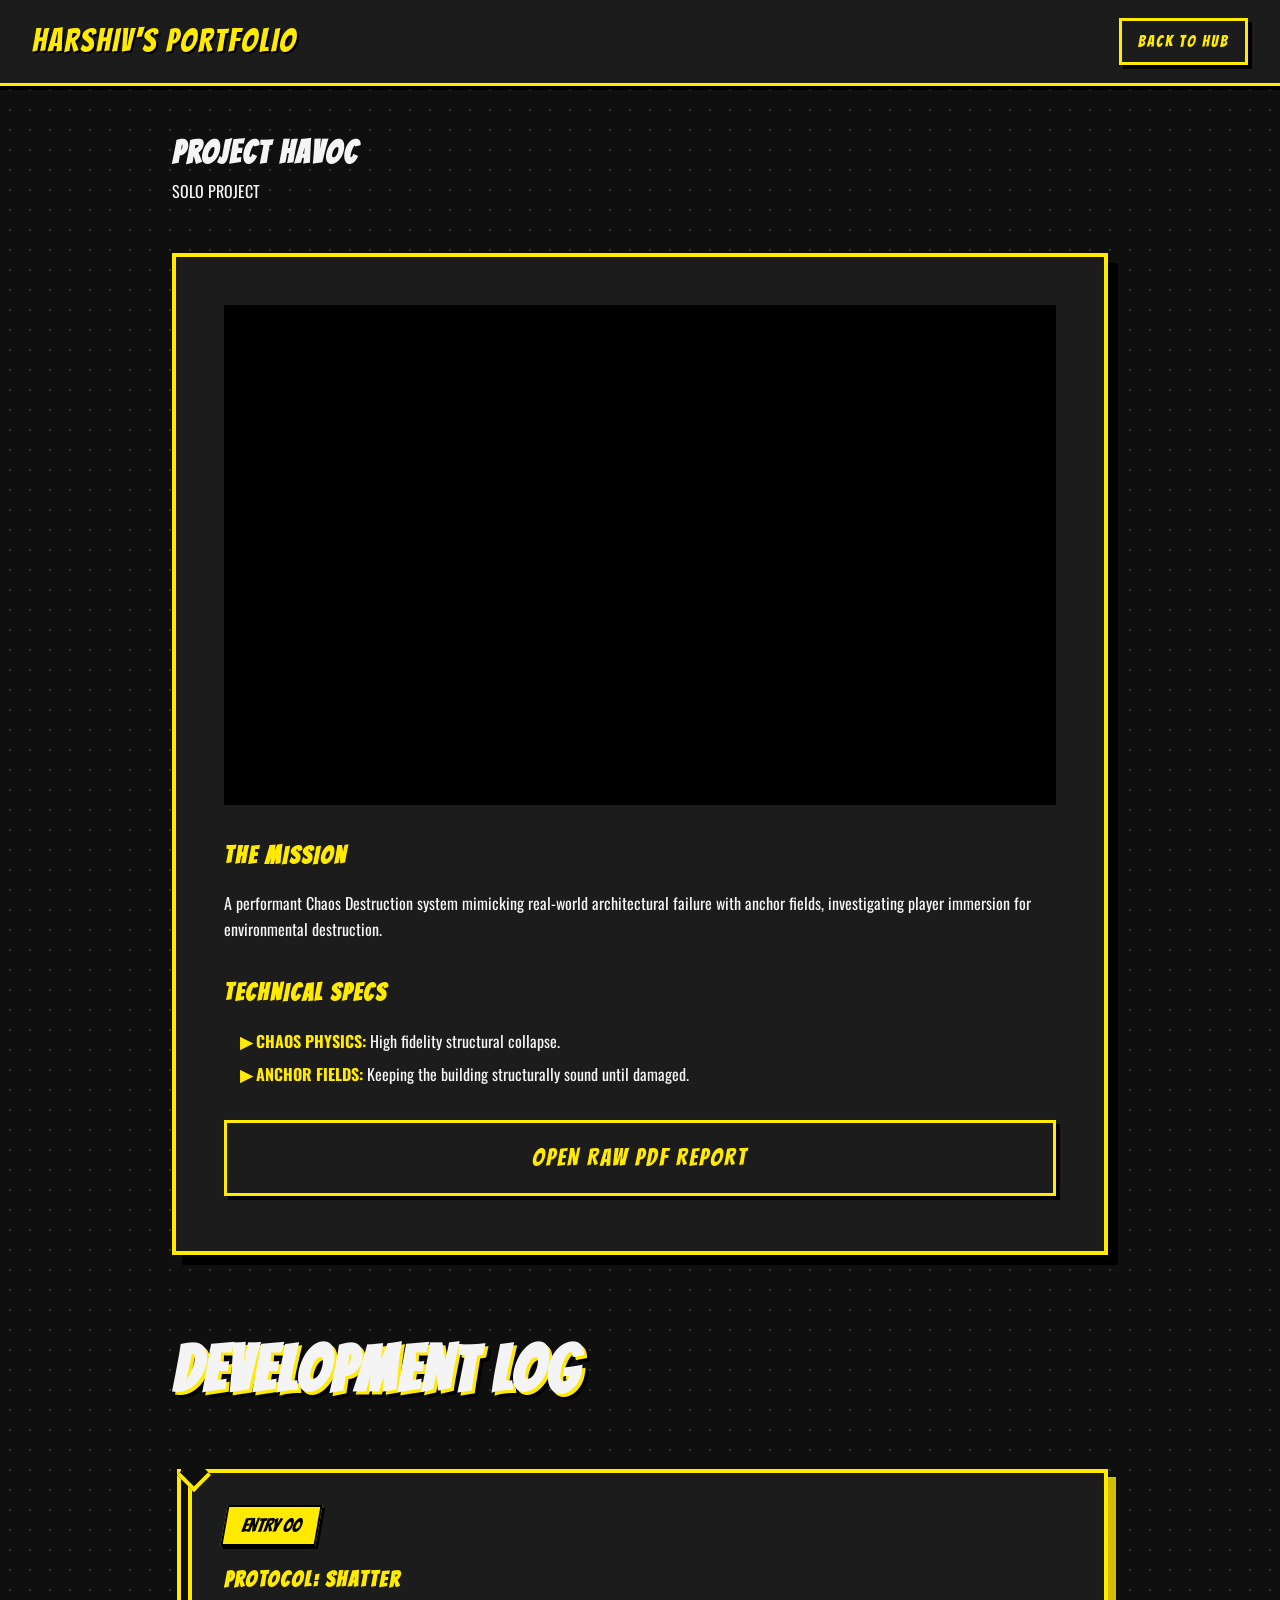
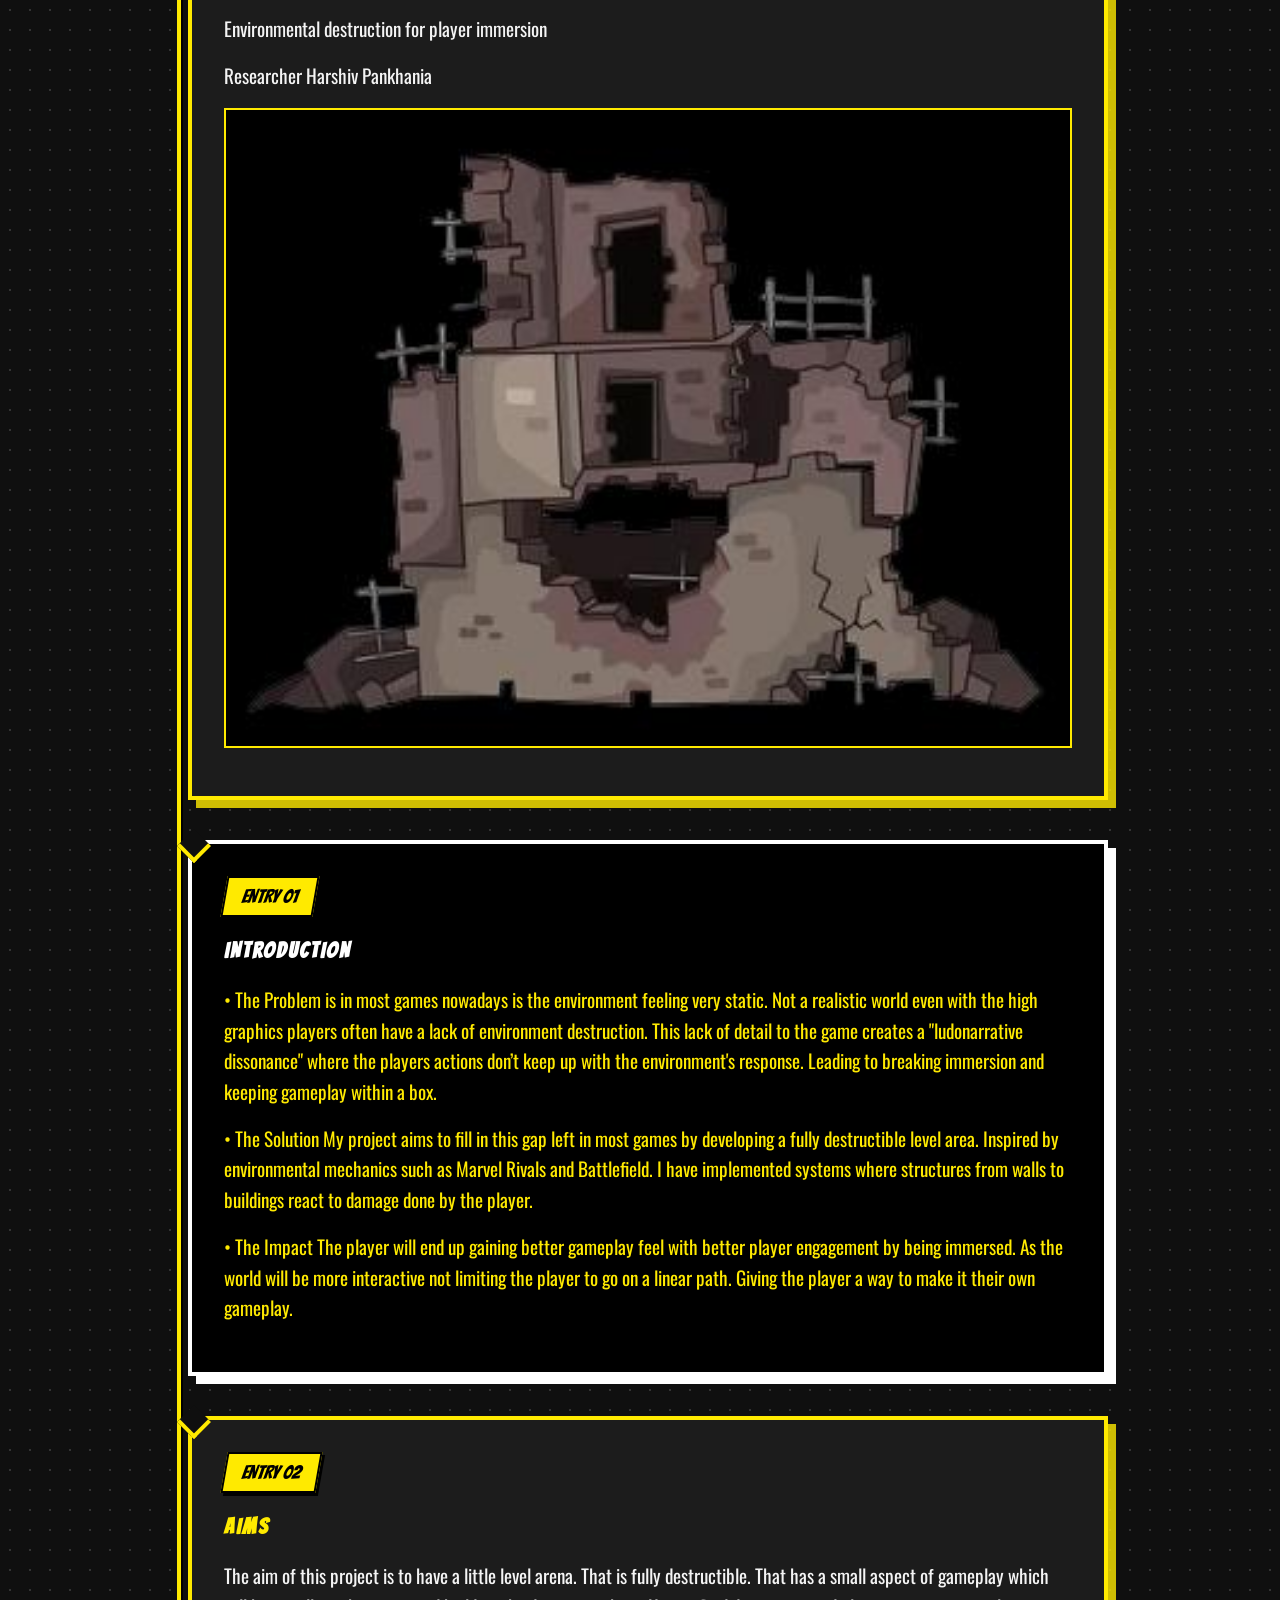
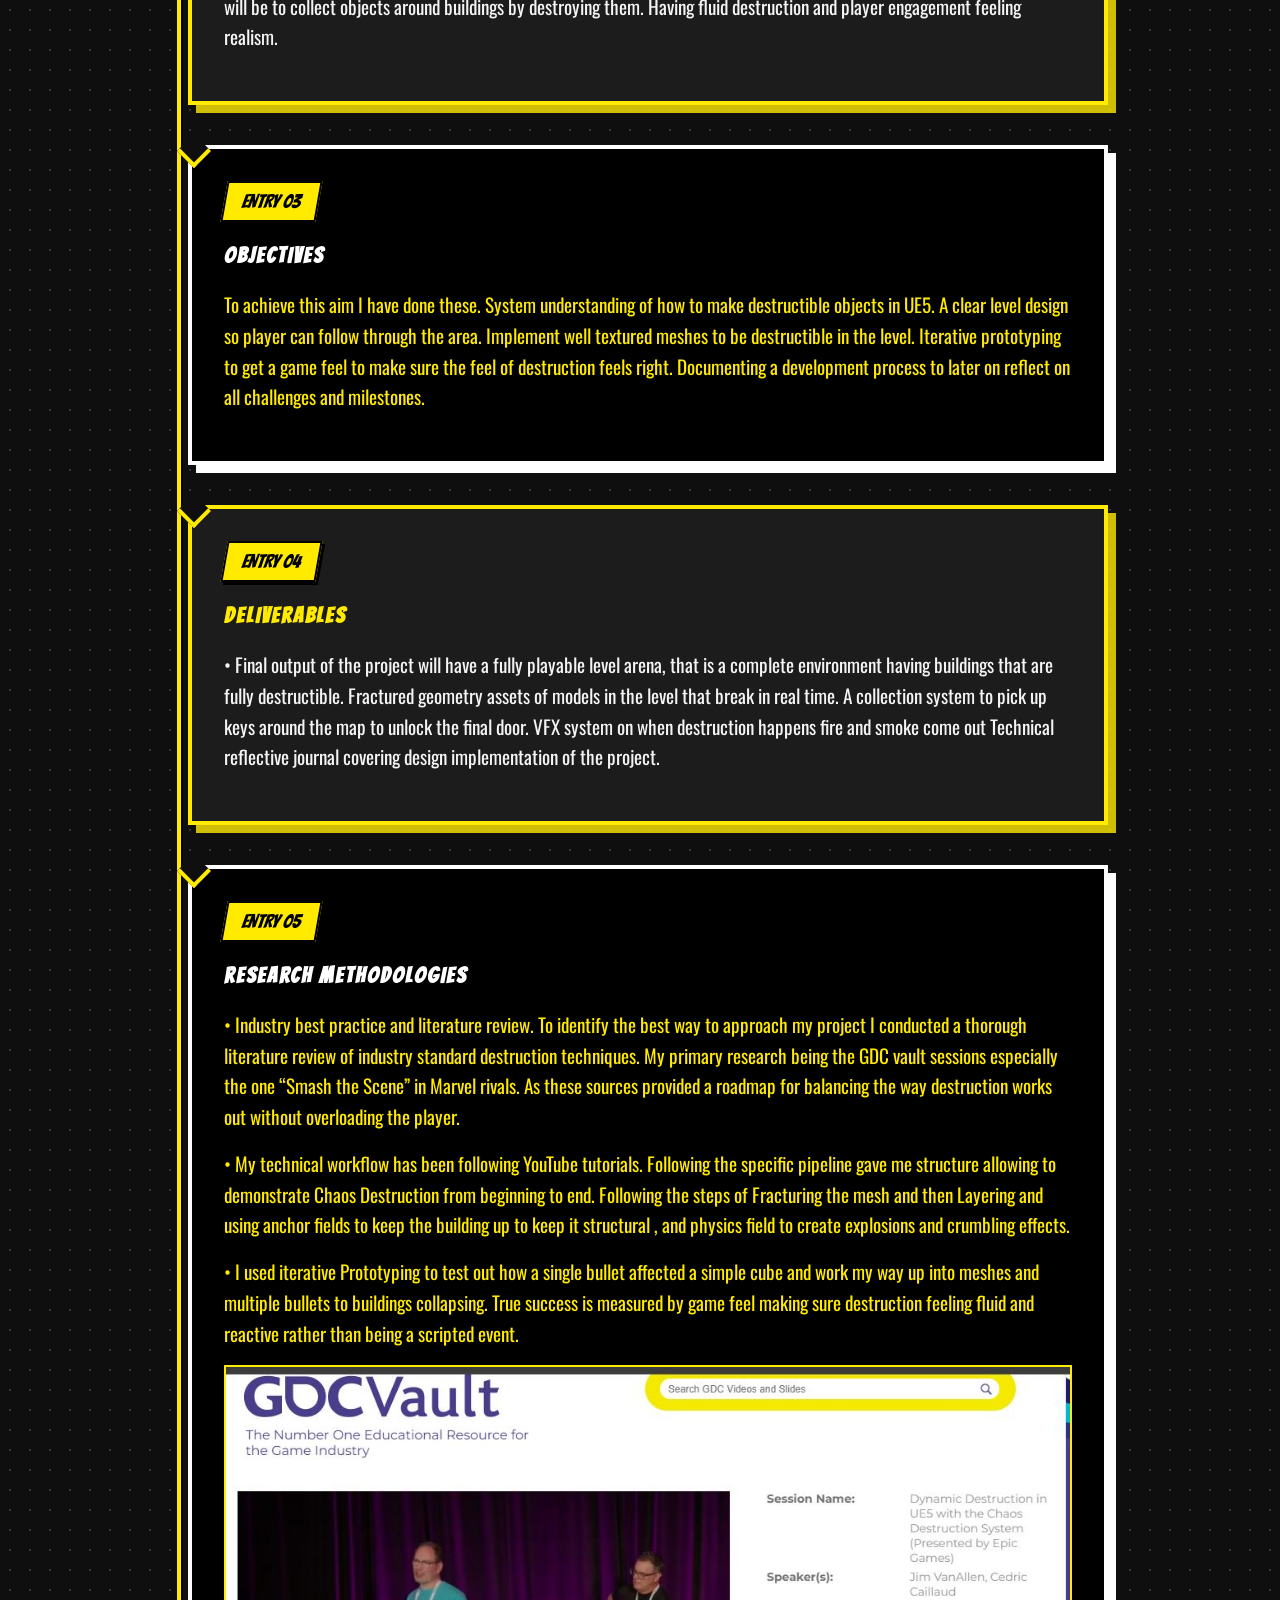
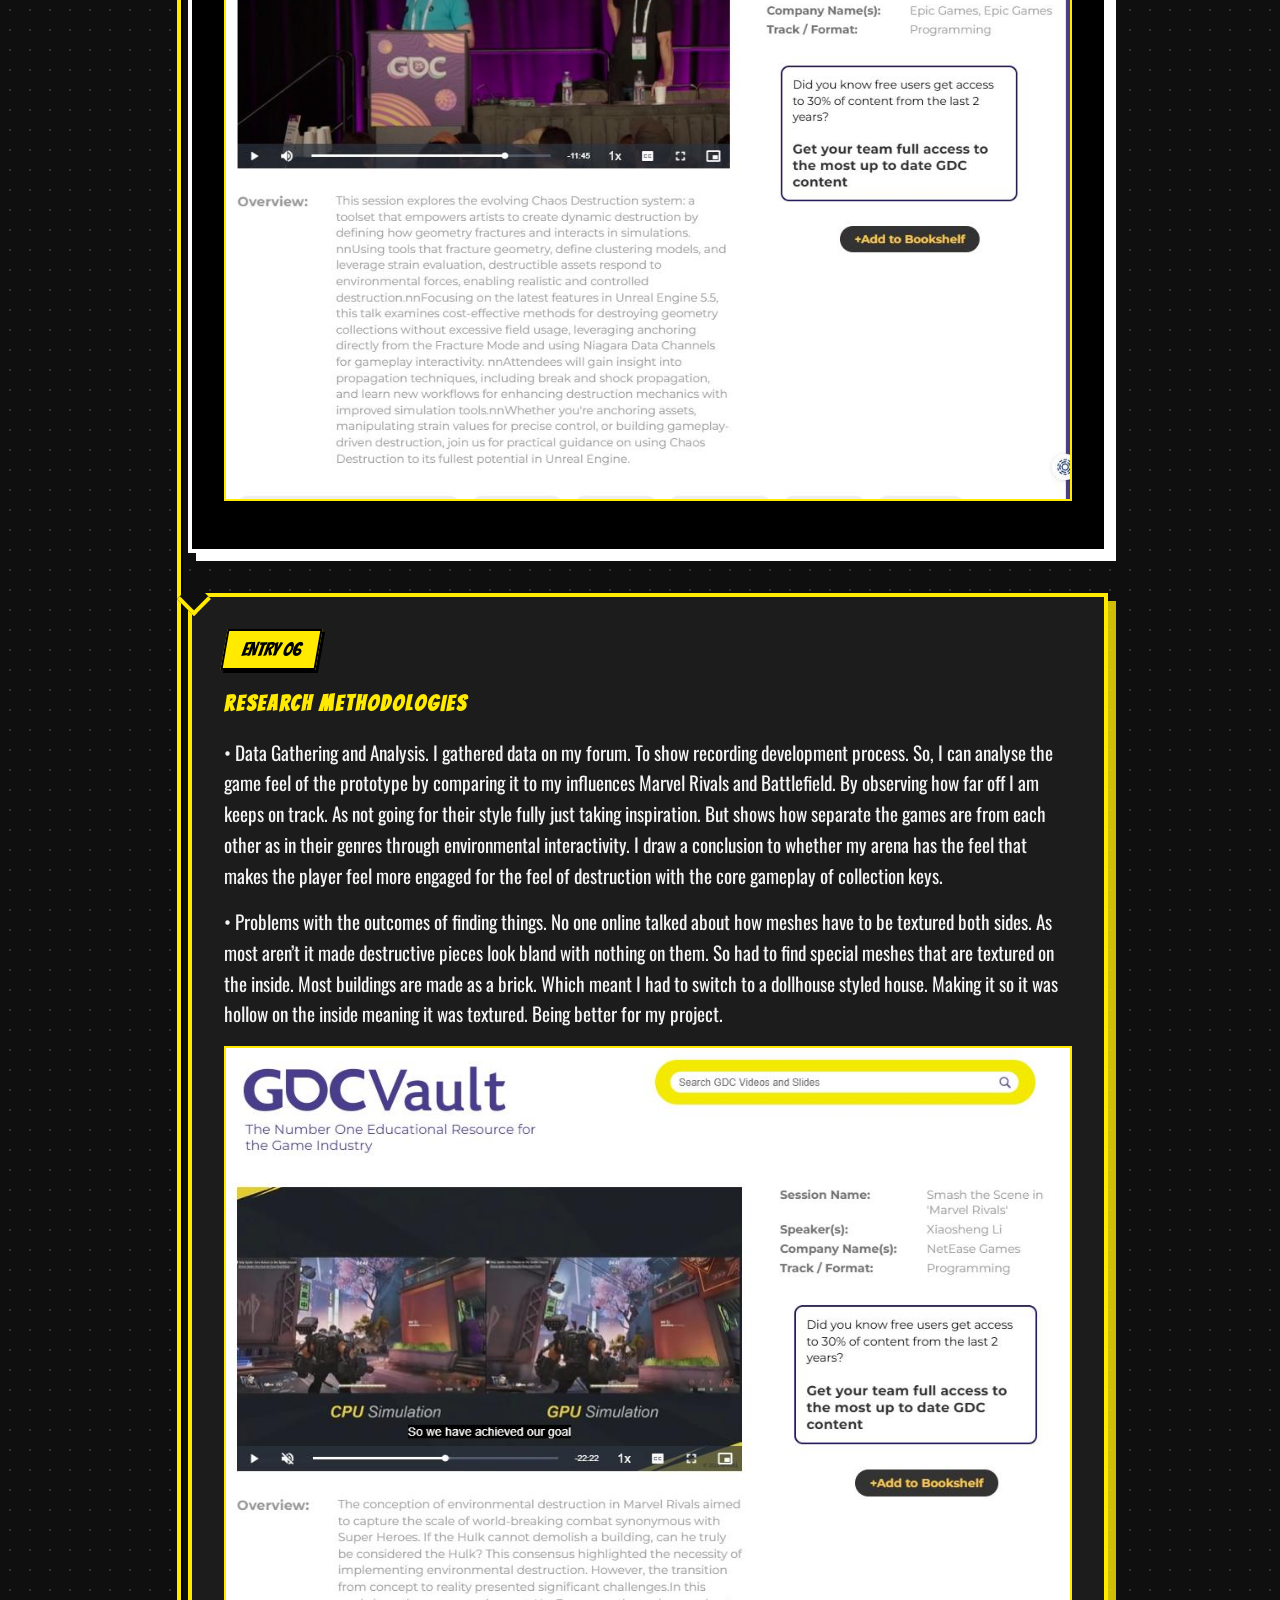
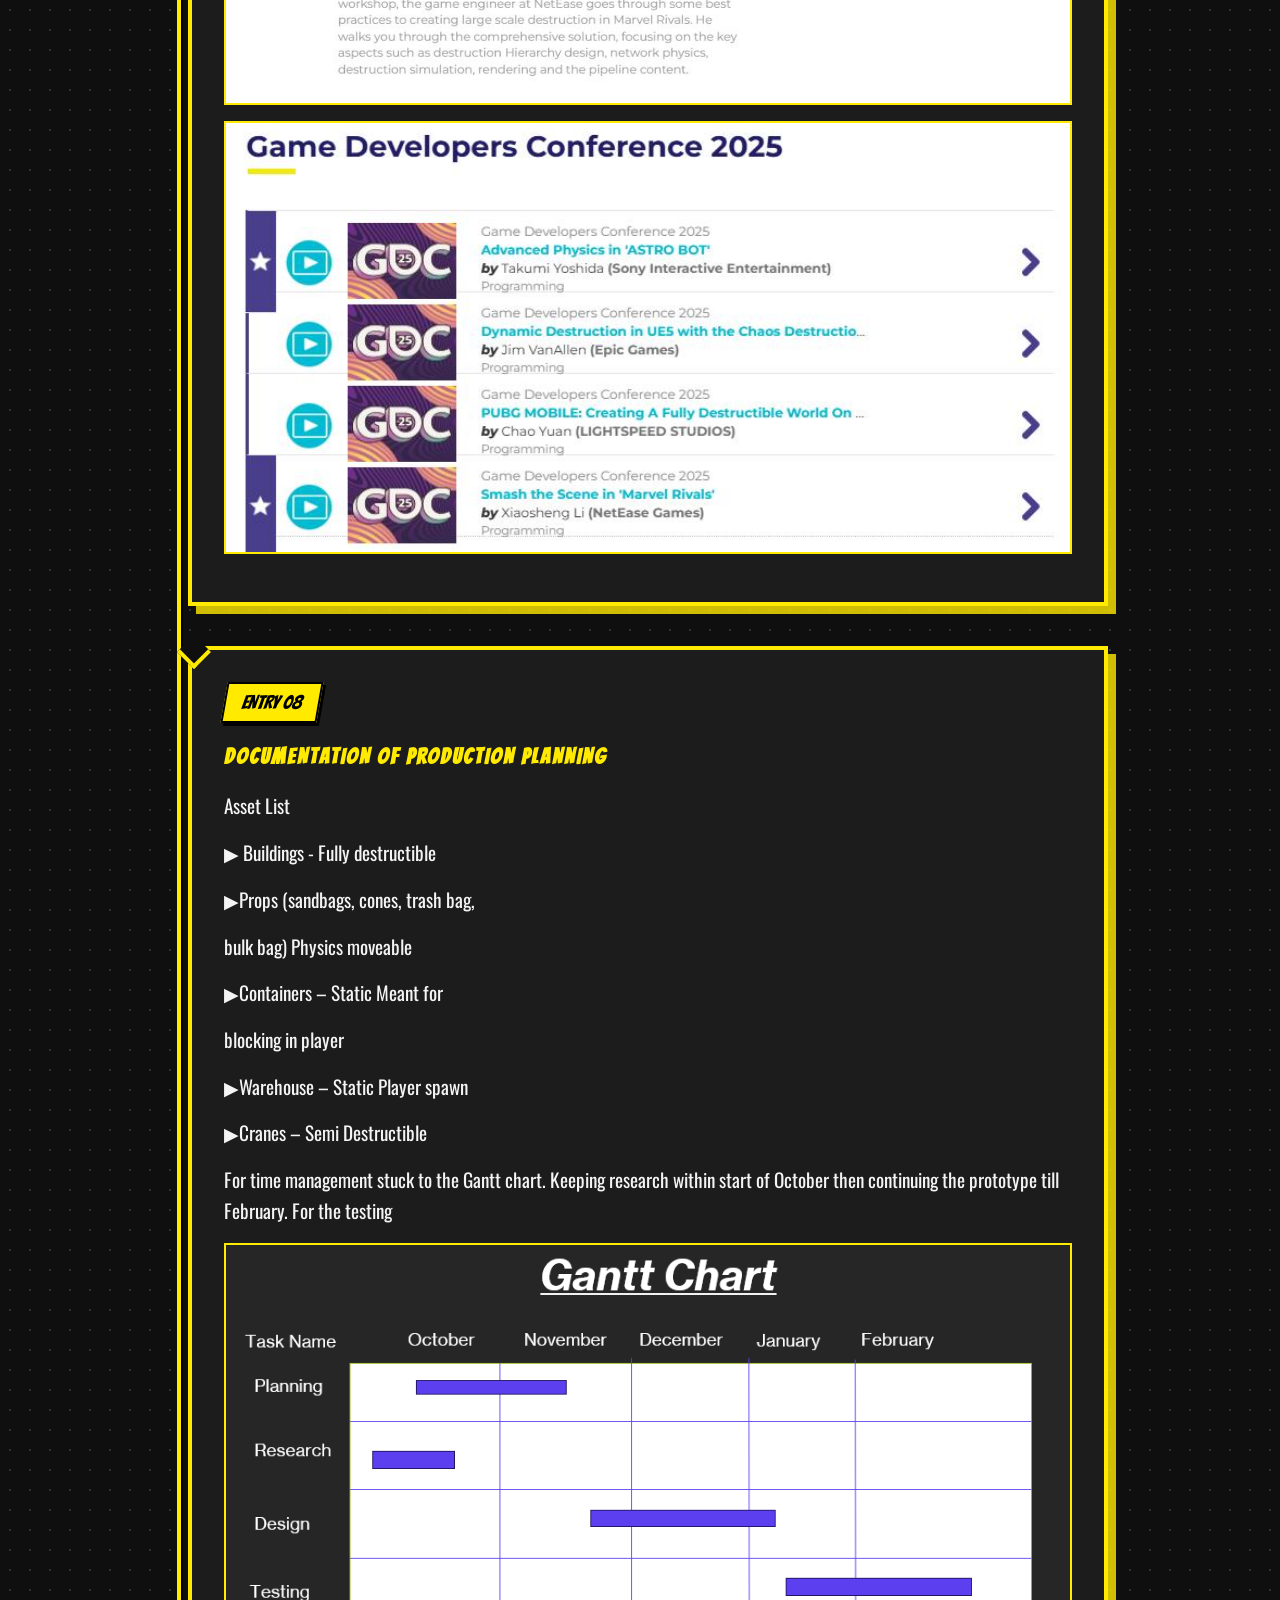
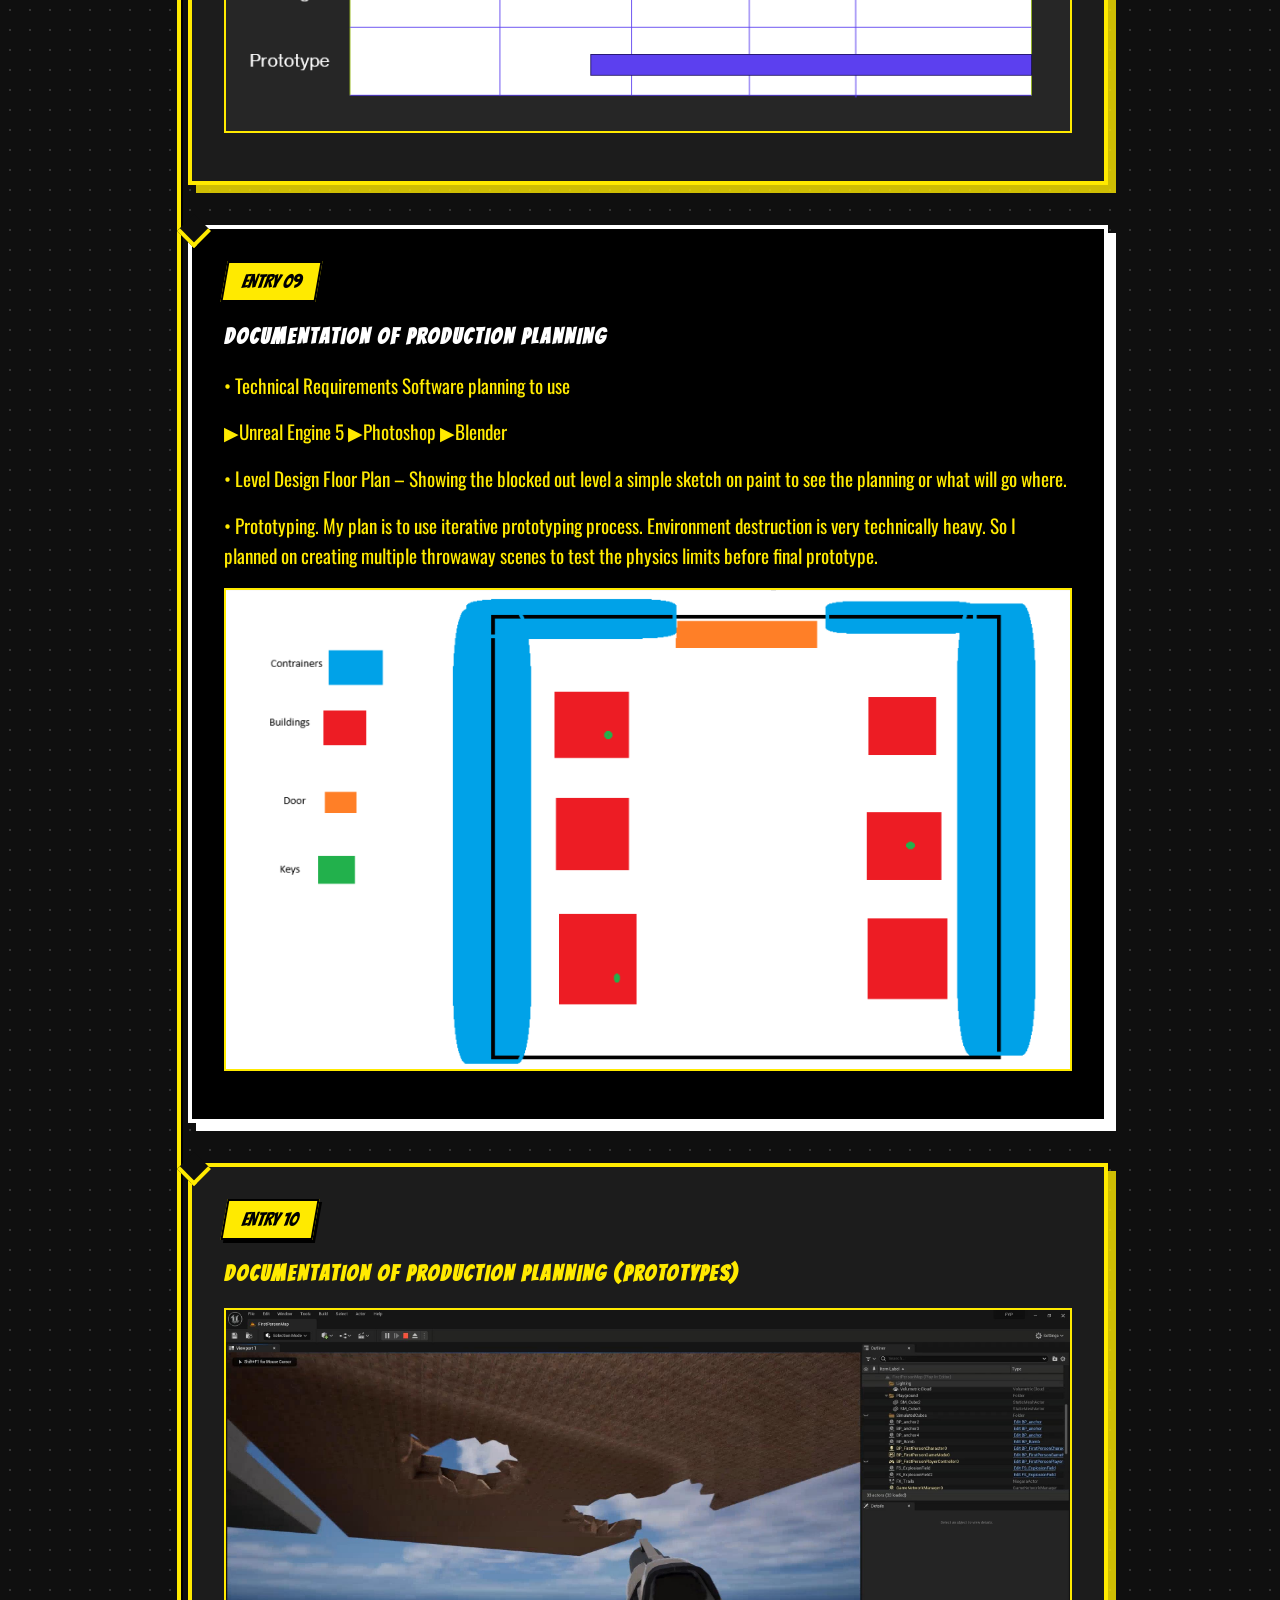
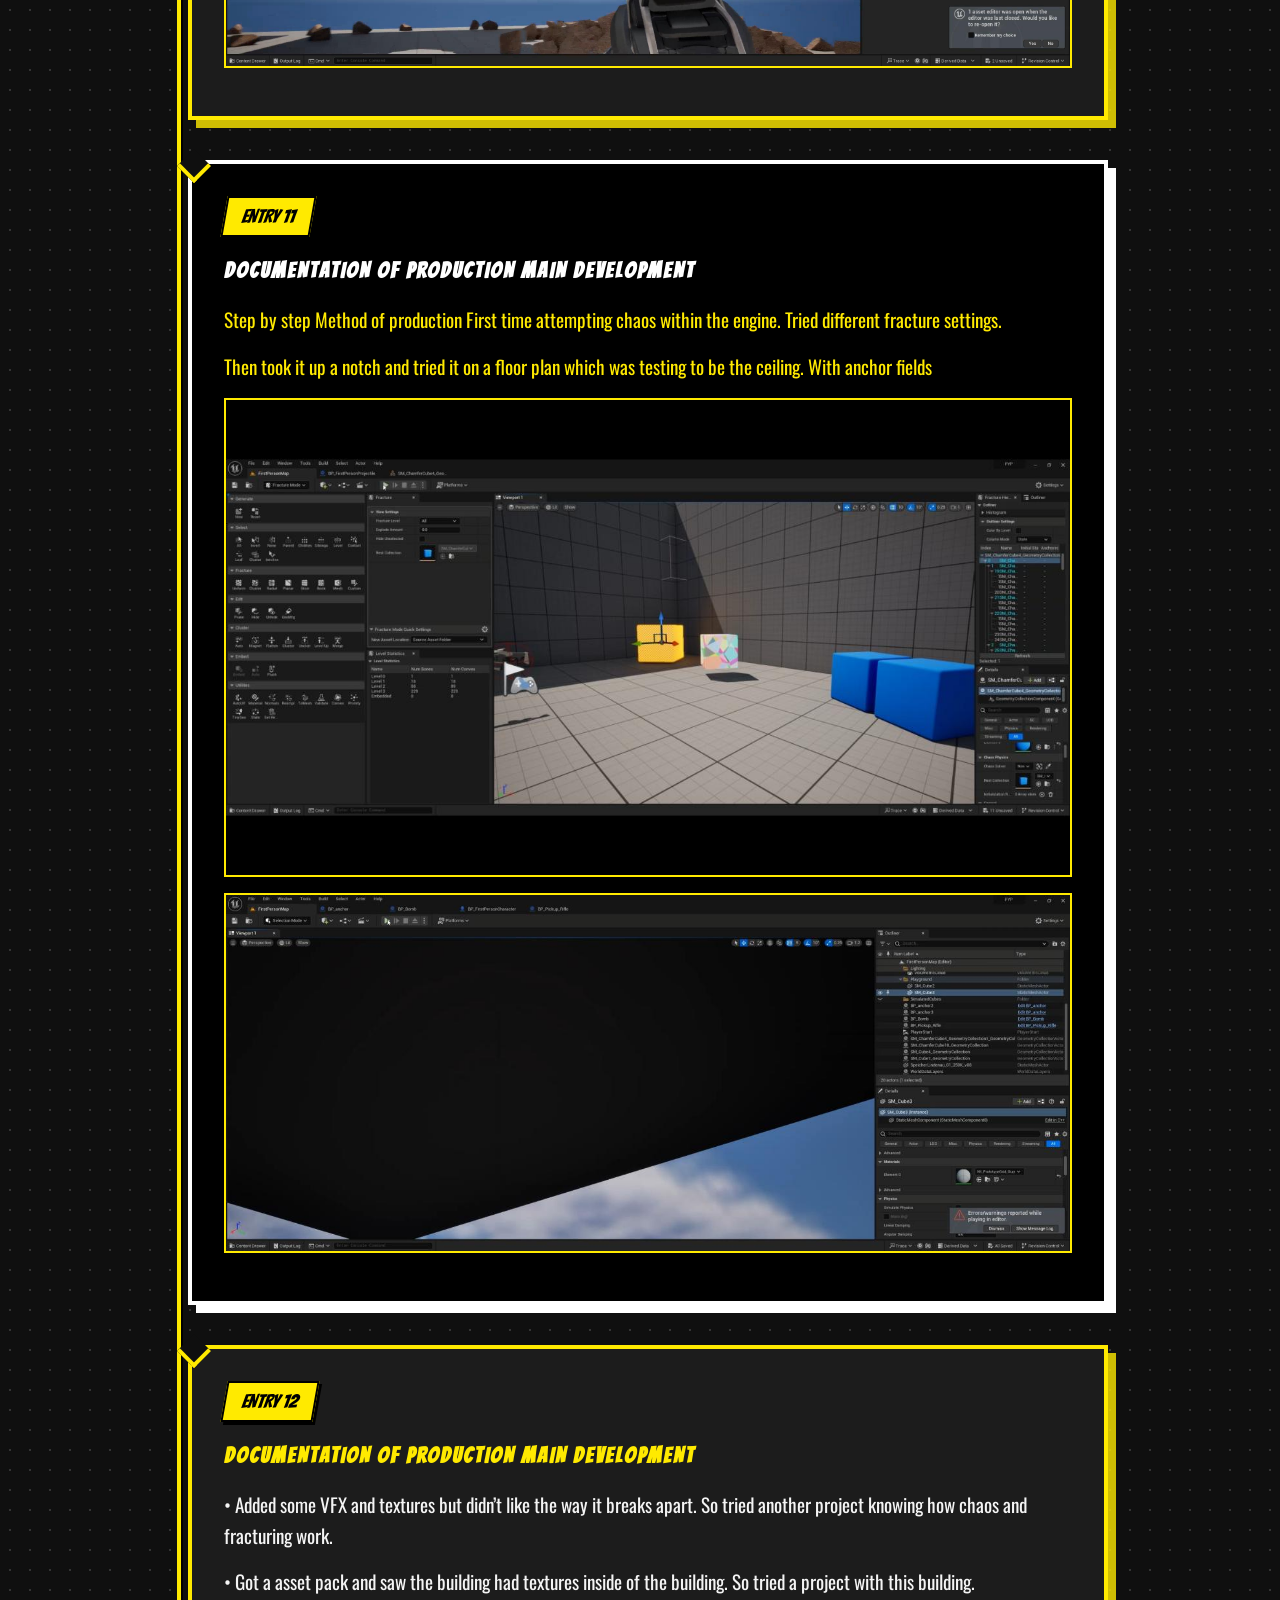
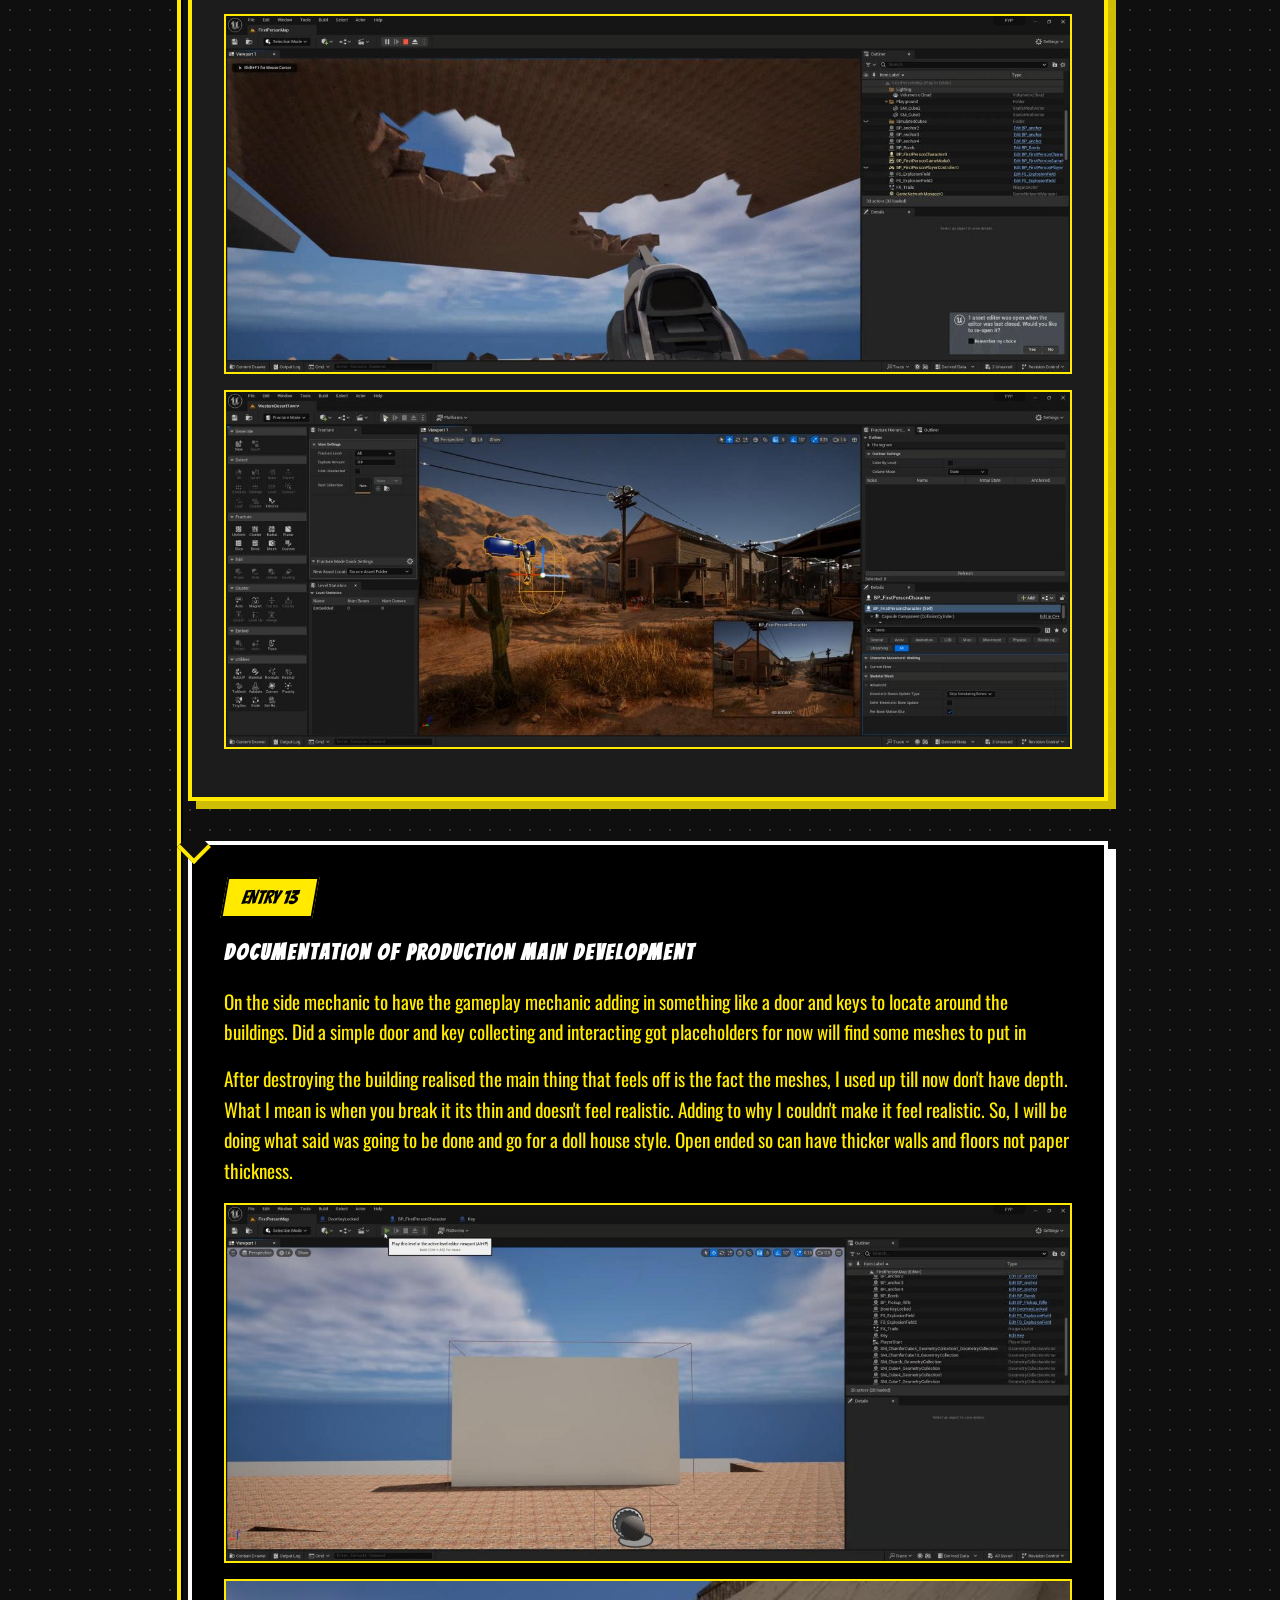
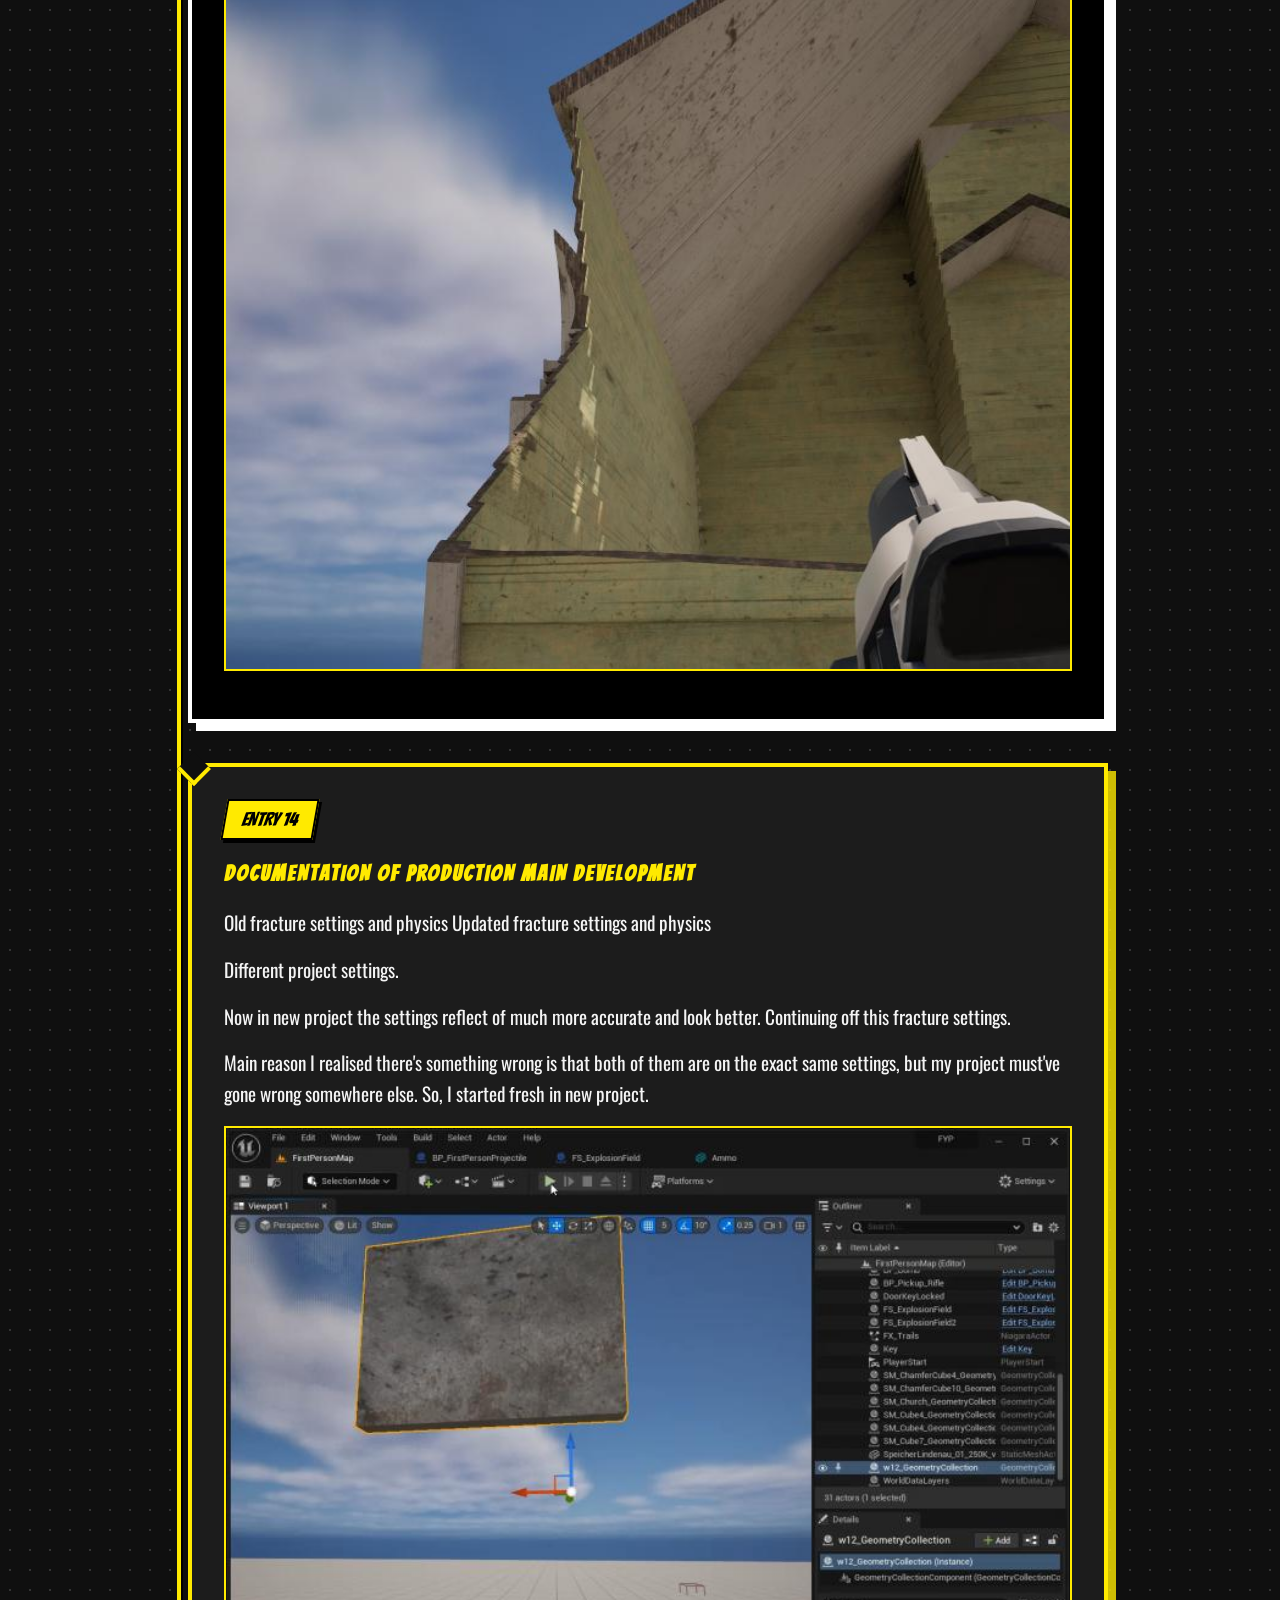
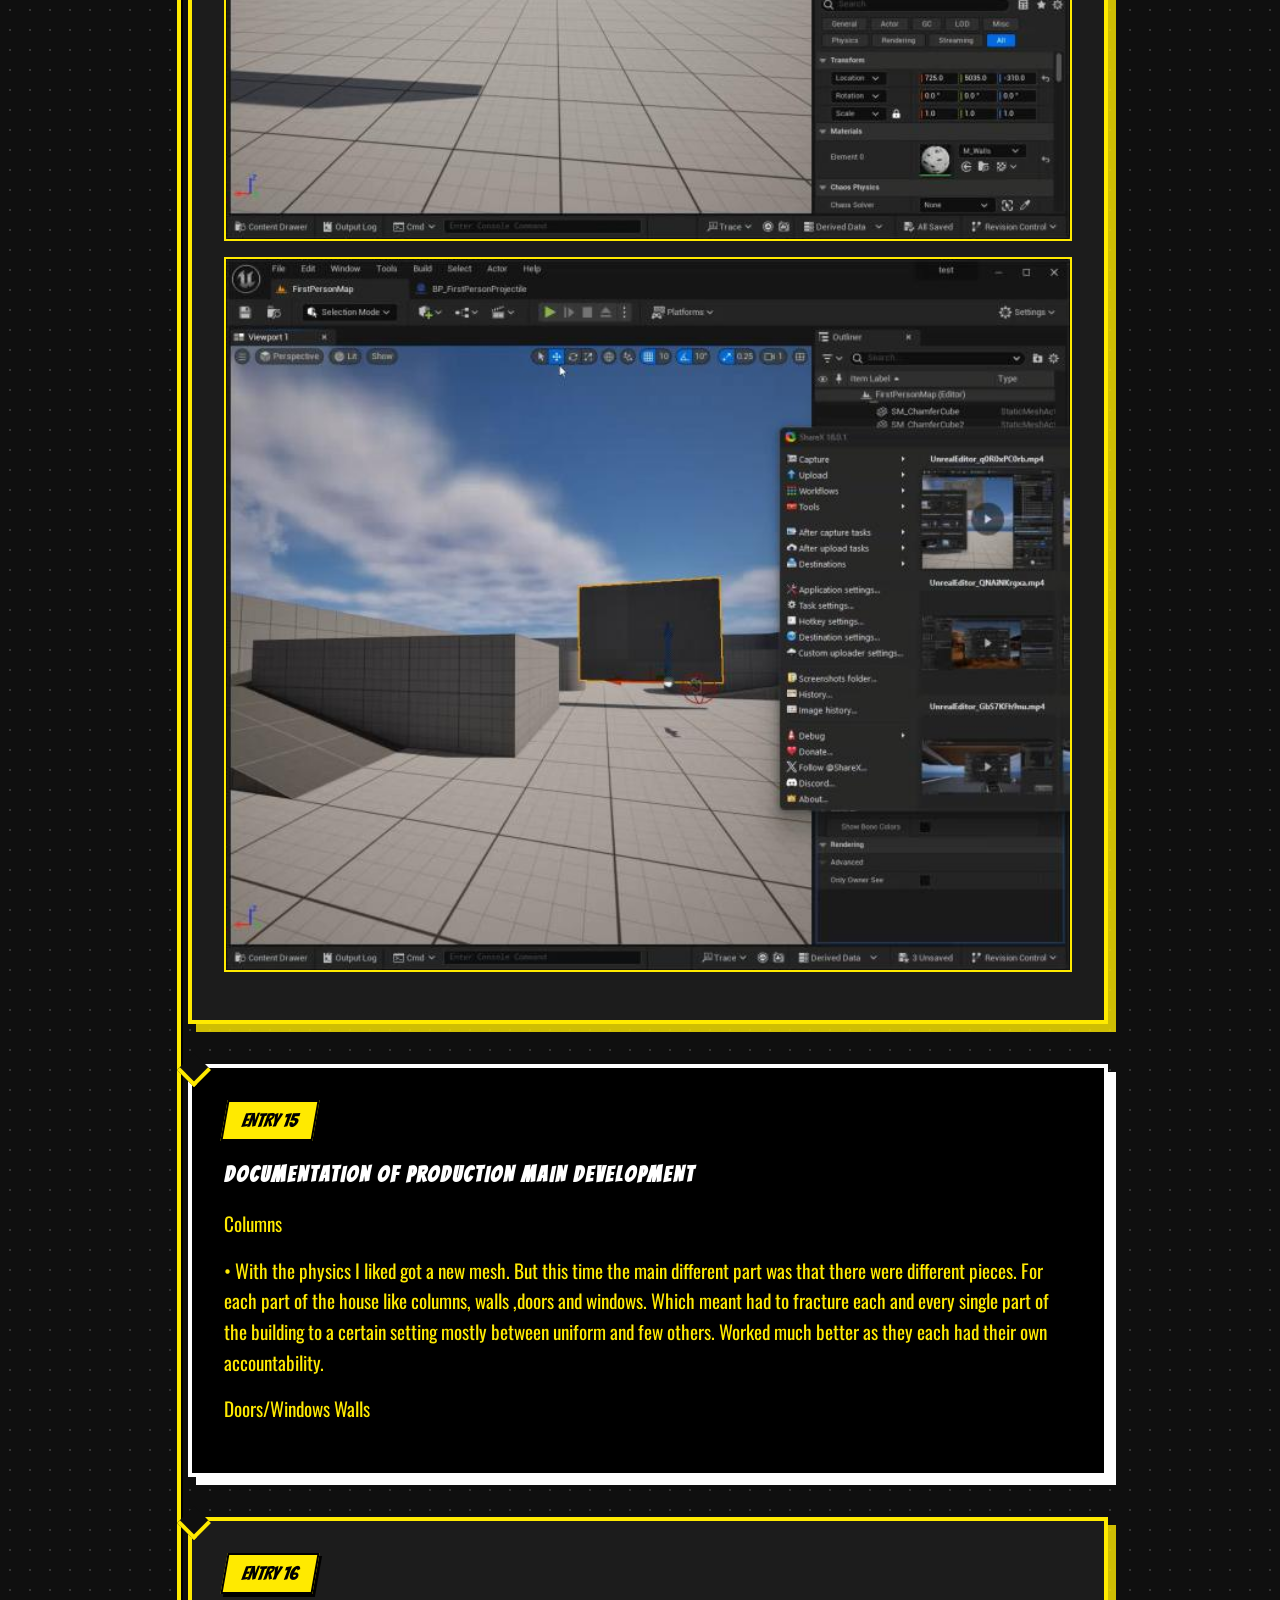
<file: docs/project-destruction.html>
<!DOCTYPE html>
<html lang="en">
<head>
    <meta charset="UTF-8">
    <meta name="viewport" content="width=device-width, initial-scale=1.0">
    <title>Project Havoc | Destruction</title>
    <link href="https://fonts.googleapis.com/css2?family=Bangers&family=Oswald:wght@400;700&display=swap" rel="stylesheet">
    <link rel="stylesheet" href="styles.css">
</head>
<body>
    <nav class="navbar animate-slide-down">
        <a href="index.html" class="logo" style="text-decoration: none; display: inline-block;">HARSHIV'S PORTFOLIO</a>
        <a href="index.html" class="btn secondary-btn" style="padding: 0.5rem 1rem; font-size: 1rem;">BACK TO HUB</a>
    </nav>

    <main class="detail-container">
        <header class="detail-header animate-slide-down">
            <h1 class="glitch">PROJECT HAVOC</h1>
            <div class="subtitle">SOLO PROJECT</div>
        </header>

        <section class="detail-content animate-pop">
            <div class="project-img" style="height: 500px; margin-bottom: 2rem;">
                <iframe width="100%" height="100%" src="https://www.youtube-nocookie.com/embed/hOui7Ghbya4" frameborder="0" allowfullscreen style="border: 4px solid #000;" referrerpolicy="strict-origin-when-cross-origin"></iframe>
            </div>

            <h2 style="color: var(--accent-yellow); margin-bottom: 1rem;">THE MISSION</h2>
            <p>A performant Chaos Destruction system mimicking real-world architectural failure with anchor fields, investigating player immersion for environmental destruction.</p>

            <h2 style="color: var(--accent-yellow); margin-top: 2rem; margin-bottom: 1rem;">TECHNICAL SPECS</h2>
            <ul style="list-style: none; padding-left: 1rem; margin-bottom: 2rem;">
                <li style="margin-bottom: 0.5rem;"><strong style="color: var(--accent-yellow);">▶ CHAOS PHYSICS:</strong> High fidelity structural collapse.</li>
                <li style="margin-bottom: 0.5rem;"><strong style="color: var(--accent-yellow);">▶ ANCHOR FIELDS:</strong> Keeping the building structurally sound until damaged.</li>
            </ul>

            <div style="margin-top: 2rem;">
                <a href="assets/Development_Report.pdf" target="_blank" class="btn secondary-btn" style="width: 100%; text-align: center;">OPEN RAW PDF REPORT</a>
            </div>
        </section>

        <section class="report-section">
            <h2 class="section-title">DEVELOPMENT LOG</h2>
            
            <div class="log-timeline">
                <div class="comic-panel animate-slide-left">
                    <div class="log-entry">ENTRY 00</div>
                    <h3 style="color: var(--accent-yellow); margin-bottom: 1rem;">Protocol: Shatter</h3>
                    <p style="margin-bottom: 1rem;">Environmental destruction for player immersion</p>
                    <p style="margin-bottom: 1rem;">Researcher Harshiv Pankhania</p>
                    <div class="project-img" style="height: auto; margin-bottom: 1rem; border: 2px solid var(--accent-yellow);">
                        <img src="assets/extracted_images/page_0_img_0.jpeg" alt="Extracted Image" style="width: 100%;">
                    </div>
                </div>
                <div class="comic-panel dark-panel animate-slide-right delay-1">
                    <div class="log-entry">ENTRY 01</div>
                    <h3 style="color: #fff; margin-bottom: 1rem;">Introduction</h3>
                    <p style="margin-bottom: 1rem;">• The Problem is in most games nowadays is the environment feeling very static. Not a realistic world even with the high graphics players often have a lack of environment destruction. This lack of detail to the game creates a "ludonarrative dissonance" where the players actions don’t keep up with the environment's response. Leading to breaking immersion and keeping gameplay within a box.</p>
                    <p style="margin-bottom: 1rem;">• The Solution My project aims to fill in this gap left in most games by developing a fully destructible level area. Inspired by environmental mechanics such as Marvel Rivals and Battlefield. I have implemented systems where structures from walls to buildings react to damage done by the player.</p>
                    <p style="margin-bottom: 1rem;">• The Impact The player will end up gaining better gameplay feel with better player engagement by being immersed. As the world will be more interactive not limiting the player to go on a linear path. Giving the player a way to make it their own gameplay.</p>
                </div>
                <div class="comic-panel animate-slide-left">
                    <div class="log-entry">ENTRY 02</div>
                    <h3 style="color: var(--accent-yellow); margin-bottom: 1rem;">Aims</h3>
                    <p style="margin-bottom: 1rem;">The aim of this project is to have a little level arena. That is fully destructible. That has a small aspect of gameplay which will be to collect objects around buildings by destroying them. Having fluid destruction and player engagement feeling realism.</p>
                </div>
                <div class="comic-panel dark-panel animate-slide-right delay-1">
                    <div class="log-entry">ENTRY 03</div>
                    <h3 style="color: #fff; margin-bottom: 1rem;">Objectives</h3>
                    <p style="margin-bottom: 1rem;">To achieve this aim I have done these. System understanding of how to make destructible objects in UE5. A clear level design so player can follow through the area. Implement well textured meshes to be destructible in the level. Iterative prototyping to get a game feel to make sure the feel of destruction feels right. Documenting a development process to later on reflect on all challenges and milestones.</p>
                </div>
                <div class="comic-panel animate-slide-left">
                    <div class="log-entry">ENTRY 04</div>
                    <h3 style="color: var(--accent-yellow); margin-bottom: 1rem;">Deliverables</h3>
                    <p style="margin-bottom: 1rem;">• Final output of the project will have a fully playable level arena, that is a complete environment having buildings that are fully destructible. Fractured geometry assets of models in the level that break in real time. A collection system to pick up keys around the map to unlock the final door. VFX system on when destruction happens fire and smoke come out Technical reflective journal covering design implementation of the project.</p>
                </div>
                <div class="comic-panel dark-panel animate-slide-right delay-1">
                    <div class="log-entry">ENTRY 05</div>
                    <h3 style="color: #fff; margin-bottom: 1rem;">Research Methodologies</h3>
                    <p style="margin-bottom: 1rem;">• Industry best practice and literature review. To identify the best way to approach my project I conducted a thorough literature review of industry standard destruction techniques. My primary research being the GDC vault sessions especially the one “Smash the Scene” in Marvel rivals. As these sources provided a roadmap for balancing the way destruction works out without overloading the player.</p>
                    <p style="margin-bottom: 1rem;">• My technical workflow has been following YouTube tutorials. Following the specific pipeline gave me structure allowing to demonstrate Chaos Destruction from beginning to end. Following the steps of Fracturing the mesh and then Layering and using anchor fields to keep the building up to keep it structural , and physics field to create explosions and crumbling effects.</p>
                    <p style="margin-bottom: 1rem;">• I used iterative Prototyping to test out how a single bullet affected a simple cube and work my way up into meshes and multiple bullets to buildings collapsing. True success is measured by game feel making sure destruction feeling fluid and reactive rather than being a scripted event.</p>
                    <div class="project-img" style="height: auto; margin-bottom: 1rem; border: 2px solid var(--accent-yellow);">
                        <img src="assets/extracted_images/page_5_img_0.jpeg" alt="Extracted Image" style="width: 100%;">
                    </div>
                </div>
                <div class="comic-panel animate-slide-left">
                    <div class="log-entry">ENTRY 06</div>
                    <h3 style="color: var(--accent-yellow); margin-bottom: 1rem;">Research Methodologies</h3>
                    <p style="margin-bottom: 1rem;">• Data Gathering and Analysis. I gathered data on my forum. To show recording development process. So, I can analyse the game feel of the prototype by comparing it to my influences Marvel Rivals and Battlefield. By observing how far off I am keeps on track. As not going for their style fully just taking inspiration. But shows how separate the games are from each other as in their genres through environmental interactivity. I draw a conclusion to whether my arena has the feel that makes the player feel more engaged for the feel of destruction with the core gameplay of collection keys.</p>
                    <p style="margin-bottom: 1rem;">• Problems with the outcomes of finding things. No one online talked about how meshes have to be textured both sides. As most aren’t it made destructive pieces look bland with nothing on them. So had to find special meshes that are textured on the inside. Most buildings are made as a brick. Which meant I had to switch to a dollhouse styled house. Making it so it was hollow on the inside meaning it was textured. Being better for my project.</p>
                    <div class="project-img" style="height: auto; margin-bottom: 1rem; border: 2px solid var(--accent-yellow);">
                        <img src="assets/extracted_images/page_6_img_0.jpeg" alt="Extracted Image" style="width: 100%;">
                    </div>
                    <div class="project-img" style="height: auto; margin-bottom: 1rem; border: 2px solid var(--accent-yellow);">
                        <img src="assets/extracted_images/page_6_img_1.jpeg" alt="Extracted Image" style="width: 100%;">
                    </div>
                </div>

                <div class="comic-panel animate-slide-left">
                    <div class="log-entry">ENTRY 08</div>
                    <h3 style="color: var(--accent-yellow); margin-bottom: 1rem;">Documentation of Production Planning</h3>
                    <p style="margin-bottom: 1rem;">Asset List</p>
                    <p style="margin-bottom: 1rem;">▶ Buildings - Fully destructible</p>
                    <p style="margin-bottom: 1rem;">▶Props (sandbags, cones, trash bag,</p>
                    <p style="margin-bottom: 1rem;">bulk bag) Physics moveable</p>
                    <p style="margin-bottom: 1rem;">▶Containers – Static Meant for</p>
                    <p style="margin-bottom: 1rem;">blocking in player</p>
                    <p style="margin-bottom: 1rem;">▶Warehouse – Static Player spawn</p>
                    <p style="margin-bottom: 1rem;">▶Cranes – Semi Destructible</p>
                    <p style="margin-bottom: 1rem;">For time management stuck to the Gantt chart. Keeping research within start of October then continuing the prototype till February. For the testing</p>
                    <div class="project-img" style="height: auto; margin-bottom: 1rem; border: 2px solid var(--accent-yellow);">
                        <img src="assets/extracted_images/page_8_img_0.png" alt="Extracted Image" style="width: 100%;">
                    </div>
                </div>
                <div class="comic-panel dark-panel animate-slide-right delay-1">
                    <div class="log-entry">ENTRY 09</div>
                    <h3 style="color: #fff; margin-bottom: 1rem;">Documentation of Production Planning</h3>
                    <p style="margin-bottom: 1rem;">• Technical Requirements Software planning to use</p>
                    <p style="margin-bottom: 1rem;">▶Unreal Engine 5 ▶Photoshop ▶Blender</p>
                    <p style="margin-bottom: 1rem;">• Level Design Floor Plan – Showing the blocked out level a simple sketch on paint to see the planning or what will go where.</p>
                    <p style="margin-bottom: 1rem;">• Prototyping. My plan is to use iterative prototyping process. Environment destruction is very technically heavy. So I planned on creating multiple throwaway scenes to test the physics limits before final prototype.</p>
                    <div class="project-img" style="height: auto; margin-bottom: 1rem; border: 2px solid var(--accent-yellow);">
                        <img src="assets/extracted_images/page_9_img_0.png" alt="Extracted Image" style="width: 100%;">
                    </div>
                </div>
                <div class="comic-panel animate-slide-left">
                    <div class="log-entry">ENTRY 10</div>
                    <h3 style="color: var(--accent-yellow); margin-bottom: 1rem;">Documentation of Production Planning (Prototypes)</h3>
                    <div class="project-img" style="height: auto; margin-bottom: 1rem; border: 2px solid var(--accent-yellow);">
                        <img src="assets/extracted_images/page_10_img_0.jpeg" alt="Extracted Image" style="width: 100%;">
                    </div>
                </div>
                <div class="comic-panel dark-panel animate-slide-right delay-1">
                    <div class="log-entry">ENTRY 11</div>
                    <h3 style="color: #fff; margin-bottom: 1rem;">Documentation of Production Main Development</h3>
                    <p style="margin-bottom: 1rem;">Step by step Method of production First time attempting chaos within the engine. Tried different fracture settings.</p>
                    <p style="margin-bottom: 1rem;">Then took it up a notch and tried it on a floor plan which was testing to be the ceiling. With anchor fields</p>
                    <div class="project-img" style="height: auto; margin-bottom: 1rem; border: 2px solid var(--accent-yellow);">
                        <img src="assets/extracted_images/page_11_img_0.jpeg" alt="Extracted Image" style="width: 100%;">
                    </div>
                    <div class="project-img" style="height: auto; margin-bottom: 1rem; border: 2px solid var(--accent-yellow);">
                        <img src="assets/extracted_images/page_11_img_1.jpeg" alt="Extracted Image" style="width: 100%;">
                    </div>
                </div>
                <div class="comic-panel animate-slide-left">
                    <div class="log-entry">ENTRY 12</div>
                    <h3 style="color: var(--accent-yellow); margin-bottom: 1rem;">Documentation of Production Main Development</h3>
                    <p style="margin-bottom: 1rem;">• Added some VFX and textures but didn’t like the way it breaks apart. So tried another project knowing how chaos and fracturing work.</p>
                    <p style="margin-bottom: 1rem;">• Got a asset pack and saw the building had textures inside of the building. So tried a project with this building.</p>
                    <div class="project-img" style="height: auto; margin-bottom: 1rem; border: 2px solid var(--accent-yellow);">
                        <img src="assets/extracted_images/page_12_img_0.jpeg" alt="Extracted Image" style="width: 100%;">
                    </div>
                    <div class="project-img" style="height: auto; margin-bottom: 1rem; border: 2px solid var(--accent-yellow);">
                        <img src="assets/extracted_images/page_12_img_1.jpeg" alt="Extracted Image" style="width: 100%;">
                    </div>
                </div>
                <div class="comic-panel dark-panel animate-slide-right delay-1">
                    <div class="log-entry">ENTRY 13</div>
                    <h3 style="color: #fff; margin-bottom: 1rem;">Documentation of Production Main Development</h3>
                    <p style="margin-bottom: 1rem;">On the side mechanic to have the gameplay mechanic adding in something like a door and keys to locate around the buildings. Did a simple door and key collecting and interacting got placeholders for now will find some meshes to put in</p>
                    <p style="margin-bottom: 1rem;">After destroying the building realised the main thing that feels off is the fact the meshes, I used up till now don't have depth. What I mean is when you break it its thin and doesn't feel realistic. Adding to why I couldn't make it feel realistic. So, I will be doing what said was going to be done and go for a doll house style. Open ended so can have thicker walls and floors not paper thickness.</p>
                    <div class="project-img" style="height: auto; margin-bottom: 1rem; border: 2px solid var(--accent-yellow);">
                        <img src="assets/extracted_images/page_13_img_0.jpeg" alt="Extracted Image" style="width: 100%;">
                    </div>
                    <div class="project-img" style="height: auto; margin-bottom: 1rem; border: 2px solid var(--accent-yellow);">
                        <img src="assets/extracted_images/page_13_img_1.jpeg" alt="Extracted Image" style="width: 100%;">
                    </div>
                </div>
                <div class="comic-panel animate-slide-left">
                    <div class="log-entry">ENTRY 14</div>
                    <h3 style="color: var(--accent-yellow); margin-bottom: 1rem;">Documentation of Production Main Development</h3>
                    <p style="margin-bottom: 1rem;">Old fracture settings and physics Updated fracture settings and physics</p>
                    <p style="margin-bottom: 1rem;">Different project settings.</p>
                    <p style="margin-bottom: 1rem;">Now in new project the settings reflect of much more accurate and look better. Continuing off this fracture settings.</p>
                    <p style="margin-bottom: 1rem;">Main reason I realised there's something wrong is that both of them are on the exact same settings, but my project must've gone wrong somewhere else. So, I started fresh in new project.</p>
                    <div class="project-img" style="height: auto; margin-bottom: 1rem; border: 2px solid var(--accent-yellow);">
                        <img src="assets/extracted_images/page_14_img_0.jpeg" alt="Extracted Image" style="width: 100%;">
                    </div>
                    <div class="project-img" style="height: auto; margin-bottom: 1rem; border: 2px solid var(--accent-yellow);">
                        <img src="assets/extracted_images/page_14_img_1.jpeg" alt="Extracted Image" style="width: 100%;">
                    </div>
                </div>
                <div class="comic-panel dark-panel animate-slide-right delay-1">
                    <div class="log-entry">ENTRY 15</div>
                    <h3 style="color: #fff; margin-bottom: 1rem;">Documentation of Production Main Development</h3>
                    <p style="margin-bottom: 1rem;">Columns</p>
                    <p style="margin-bottom: 1rem;">• With the physics I liked got a new mesh. But this time the main different part was that there were different pieces. For each part of the house like columns, walls ,doors and windows. Which meant had to fracture each and every single part of the building to a certain setting mostly between uniform and few others. Worked much better as they each had their own accountability.</p>
                    <p style="margin-bottom: 1rem;">Doors/Windows Walls</p>
                </div>
                <div class="comic-panel animate-slide-left">
                    <div class="log-entry">ENTRY 16</div>
                    <h3 style="color: var(--accent-yellow); margin-bottom: 1rem;">Documentation of Production Main Development</h3>
                    <p style="margin-bottom: 1rem;">• Had to implement each geometry collection to a anchor field. So, every single part had to do the same. Once put every single piece inside the BP.</p>
                    <p style="margin-bottom: 1rem;">• I had to have them initialise. So when the player wants to attack the building it calculates that the geometry collection is not longer within the anchor field and falls apart crumbling.</p>
                </div>
                <div class="comic-panel dark-panel animate-slide-right delay-1">
                    <div class="log-entry">ENTRY 17</div>
                    <h3 style="color: #fff; margin-bottom: 1rem;">Documentation of Production Main Development</h3>
                    <p style="margin-bottom: 1rem;">• Put all pieces in , except windows first. All being geometry collection. Then being held with anchor fields within the BP.</p>
                    <p style="margin-bottom: 1rem;">• Chaos Field and Anchor Field polishing off</p>
                    <p style="margin-bottom: 1rem;">• Changing collisions to let bullet interact with and</p>
                    <p style="margin-bottom: 1rem;">• Added in windows and made separate anchor fields from the Columns and walls.</p>
                </div>
                <div class="comic-panel animate-slide-left">
                    <div class="log-entry">ENTRY 18</div>
                    <h3 style="color: var(--accent-yellow); margin-bottom: 1rem;">Documentation of Production Main Development</h3>
                    <p style="margin-bottom: 1rem;">• Added in some VFX on impact bullet destruction blow up effect. And smoke on the pieces that are breaking apart • Put it in level to showcase. Destruction feels much better things that are now being a problem is the material. When the pieces break apart you can see the black bits inside of it Which I tried fixing. But still shows whenever breaking apart.</p>
                    <div class="project-img" style="height: auto; margin-bottom: 1rem; border: 2px solid var(--accent-yellow);">
                        <img src="assets/extracted_images/page_18_img_0.jpeg" alt="Extracted Image" style="width: 100%;">
                    </div>
                </div>
                <div class="comic-panel dark-panel animate-slide-right delay-1">
                    <div class="log-entry">ENTRY 19</div>
                    <h3 style="color: #fff; margin-bottom: 1rem;">Documentation of Production Main Development</h3>
                    <p style="margin-bottom: 1rem;">• Added in some camera shake. To make it feel more immersive for the player when building is impacted. • Some barrels that impact on the buildings as well but looks very rough</p>
                    <div class="project-img" style="height: auto; margin-bottom: 1rem; border: 2px solid var(--accent-yellow);">
                        <img src="assets/extracted_images/page_19_img_0.jpeg" alt="Extracted Image" style="width: 100%;">
                    </div>
                </div>
                <div class="comic-panel animate-slide-left">
                    <div class="log-entry">ENTRY 20</div>
                    <h3 style="color: var(--accent-yellow); margin-bottom: 1rem;">Documentation of Production Main Development</h3>
                    <p style="margin-bottom: 1rem;">• Continuing off the material error from before after watching tutorials going on UE forms only option, I had was to match the inner colour with the exterior. So I ended up matching the materials really wanted the concrete material to give that broken off feel. But couldn’t make it work</p>
                    <p style="margin-bottom: 1rem;">• Changed it to a different colour to match it to the levels theme. Which is a construction site.</p>
                    <div class="project-img" style="height: auto; margin-bottom: 1rem; border: 2px solid var(--accent-yellow);">
                        <img src="assets/extracted_images/page_20_img_0.jpeg" alt="Extracted Image" style="width: 100%;">
                    </div>
                </div>
                <div class="comic-panel dark-panel animate-slide-right delay-1">
                    <div class="log-entry">ENTRY 21</div>
                    <h3 style="color: #fff; margin-bottom: 1rem;">Documentation of Production Main Development</h3>
                    <p style="margin-bottom: 1rem;">• Following off my level layout when planning. Started on the showcase level</p>
                    <p style="margin-bottom: 1rem;">• Blocked out level with all the buildings where I wanted them to be.</p>
                    <p style="margin-bottom: 1rem;">• Added in some containers around the demo arena. To keep the player within the area, Also keys being spread around the are for players to find.</p>
                    <p style="margin-bottom: 1rem;">Added in post processing with some others things to polish of the look of the level.</p>
                    <div class="project-img" style="height: auto; margin-bottom: 1rem; border: 2px solid var(--accent-yellow);">
                        <img src="assets/extracted_images/page_21_img_0.png" alt="Extracted Image" style="width: 100%;">
                    </div>
                    <div class="project-img" style="height: auto; margin-bottom: 1rem; border: 2px solid var(--accent-yellow);">
                        <img src="assets/extracted_images/page_21_img_1.jpeg" alt="Extracted Image" style="width: 100%;">
                    </div>
                    <div class="project-img" style="height: auto; margin-bottom: 1rem; border: 2px solid var(--accent-yellow);">
                        <img src="assets/extracted_images/page_21_img_2.jpeg" alt="Extracted Image" style="width: 100%;">
                    </div>
                    <div class="project-img" style="height: auto; margin-bottom: 1rem; border: 2px solid var(--accent-yellow);">
                        <img src="assets/extracted_images/page_21_img_3.jpeg" alt="Extracted Image" style="width: 100%;">
                    </div>
                </div>
                <div class="comic-panel animate-slide-left">
                    <div class="log-entry">ENTRY 22</div>
                    <h3 style="color: var(--accent-yellow); margin-bottom: 1rem;">Documentation of Production Main Development</h3>
                    <p style="margin-bottom: 1rem;">• As my project is kind of demanding on the pc. Requires a bit more VRAM. So when testing on other PCs need to put in r.Streaming.PoolSize 4000 Which allows the limit to be to 4GB.</p>
                    <p style="margin-bottom: 1rem;">• Polishing off the gameplay aspect of the game. Adding in lights that updates with every key then opens up.</p>
                    <p style="margin-bottom: 1rem;">• Player spawn point added in decorations to give it a better feel.</p>
                    <p style="margin-bottom: 1rem;">Changes to sky to make it look more polluted</p>
                    <div class="project-img" style="height: auto; margin-bottom: 1rem; border: 2px solid var(--accent-yellow);">
                        <img src="assets/extracted_images/page_22_img_0.jpeg" alt="Extracted Image" style="width: 100%;">
                    </div>
                    <div class="project-img" style="height: auto; margin-bottom: 1rem; border: 2px solid var(--accent-yellow);">
                        <img src="assets/extracted_images/page_22_img_1.jpeg" alt="Extracted Image" style="width: 100%;">
                    </div>
                    <div class="project-img" style="height: auto; margin-bottom: 1rem; border: 2px solid var(--accent-yellow);">
                        <img src="assets/extracted_images/page_22_img_2.jpeg" alt="Extracted Image" style="width: 100%;">
                    </div>
                    <div class="project-img" style="height: auto; margin-bottom: 1rem; border: 2px solid var(--accent-yellow);">
                        <img src="assets/extracted_images/page_22_img_3.jpeg" alt="Extracted Image" style="width: 100%;">
                    </div>
                </div>
                <div class="comic-panel dark-panel animate-slide-right delay-1">
                    <div class="log-entry">ENTRY 23</div>
                    <h3 style="color: #fff; margin-bottom: 1rem;">Documentation of Production Main Development</h3>
                    <p style="margin-bottom: 1rem;">• Problem with when trying to make it a stand alone game for testing. The game physics didn’t listen. Anchor fields weren’t doing anything. Felt like a bomb impacting on all buildings at the same time.</p>
                    <p style="margin-bottom: 1rem;">• For the fix managed to fix it. Had to make a few changed in project settings more into about chaos system.</p>
                    <div class="project-img" style="height: auto; margin-bottom: 1rem; border: 2px solid var(--accent-yellow);">
                        <img src="assets/extracted_images/page_23_img_0.jpeg" alt="Extracted Image" style="width: 100%;">
                    </div>
                </div>
                <div class="comic-panel animate-slide-left">
                    <div class="log-entry">ENTRY 24</div>
                    <h3 style="color: var(--accent-yellow); margin-bottom: 1rem;">Documentation of Production Main Development - Testing</h3>
                    <p style="margin-bottom: 1rem;">• Made a forum and got 5 people to test it • The first question was asking where the damage is had 4/5 people either agreeing or saying mostly. One said not really close not sure how as it’s a anomaly I let it be. • Asking for suggestions on what to add. 3 of them went with VFX which was when I realised I turned a blind eye to the smoke effect that I worked on. As there was multiple buildings I had to change some settings in the VFX so that the smoke effect came on all buildings. One said add depth to it which im guessing is related to the smoke effect to add depth to it. Again a anomaly asking for a whole different mesh.</p>
                    <div class="project-img" style="height: auto; margin-bottom: 1rem; border: 2px solid var(--accent-yellow);">
                        <img src="assets/extracted_images/page_24_img_0.png" alt="Extracted Image" style="width: 100%;">
                    </div>
                    <div class="project-img" style="height: auto; margin-bottom: 1rem; border: 2px solid var(--accent-yellow);">
                        <img src="assets/extracted_images/page_24_img_1.png" alt="Extracted Image" style="width: 100%;">
                    </div>
                </div>
                <div class="comic-panel dark-panel animate-slide-right delay-1">
                    <div class="log-entry">ENTRY 25</div>
                    <h3 style="color: #fff; margin-bottom: 1rem;">Documentation of Production Main Development - Testing</h3>
                    <p style="margin-bottom: 1rem;">• Then asking the main thing about the feeling of destruction. Had a slight positive end with 60%. Which is good but could do some work.</p>
                    <p style="margin-bottom: 1rem;">• For the weapon feel itself again 4 people agreed while one didn’t. So, the weapon did its job in the field</p>
                    <p style="margin-bottom: 1rem;">• Everyone agreed with if it was easy to tell which parts are broken which is good helps me know that if it was in a game would make it easy for a player to navigate through.</p>
                    <div class="project-img" style="height: auto; margin-bottom: 1rem; border: 2px solid var(--accent-yellow);">
                        <img src="assets/extracted_images/page_25_img_0.png" alt="Extracted Image" style="width: 100%;">
                    </div>
                    <div class="project-img" style="height: auto; margin-bottom: 1rem; border: 2px solid var(--accent-yellow);">
                        <img src="assets/extracted_images/page_25_img_1.png" alt="Extracted Image" style="width: 100%;">
                    </div>
                    <div class="project-img" style="height: auto; margin-bottom: 1rem; border: 2px solid var(--accent-yellow);">
                        <img src="assets/extracted_images/page_25_img_2.png" alt="Extracted Image" style="width: 100%;">
                    </div>
                </div>
                <div class="comic-panel animate-slide-left">
                    <div class="log-entry">ENTRY 26</div>
                    <h3 style="color: var(--accent-yellow); margin-bottom: 1rem;">Documentation of Production Main Development - Testing</h3>
                    <p style="margin-bottom: 1rem;">• For this question it answered if the building immediately broke or had a delay 3 people said immediately while one said wasn’t breaking where they shot. And one felt a delay. I think the reason for the delay was for the VRAM the tester probably didn’t put in the command console I said to enter which would make sense. And with some places not breaking I get as some pieces are meant to stand up if shot at rapid pace to keep optimisation.</p>
                    <p style="margin-bottom: 1rem;">• In this lets me know if it felt repetitive. It was a similar one between the two arguments one saying it did. And others saying from other angles felt quite different visuals. Some also wanting the feel to shoot more. I think that is ok as it is just a side aspect of a game wouldn’t be a core mechanic unless that was the game. As my inspirations Battlefield only shoot when really needed.</p>
                    <div class="project-img" style="height: auto; margin-bottom: 1rem; border: 2px solid var(--accent-yellow);">
                        <img src="assets/extracted_images/page_26_img_0.png" alt="Extracted Image" style="width: 100%;">
                    </div>
                    <div class="project-img" style="height: auto; margin-bottom: 1rem; border: 2px solid var(--accent-yellow);">
                        <img src="assets/extracted_images/page_26_img_1.png" alt="Extracted Image" style="width: 100%;">
                    </div>
                </div>
                <div class="comic-panel dark-panel animate-slide-right delay-1">
                    <div class="log-entry">ENTRY 27</div>
                    <h3 style="color: #fff; margin-bottom: 1rem;">Documentation of Production Main Development - Testing</h3>
                    <p style="margin-bottom: 1rem;">• This was one of the main ones to let me know if it was visually appealing when it was breaking. Getting 3/4s isn’t perfect but still on the positive side. Letting me know its to a good standard. Im sure would’ve been higher with the smoke VFX now fixed.</p>
                    <p style="margin-bottom: 1rem;">• For how heavy the pieces felt. It was a bit of everything highest being 4 then drawing out the rest. So I feel like that means the pieces are heavy sometimes but then again might’ve not put the VRAM code to make it slow as not enough to run it.</p>
                    <div class="project-img" style="height: auto; margin-bottom: 1rem; border: 2px solid var(--accent-yellow);">
                        <img src="assets/extracted_images/page_27_img_0.png" alt="Extracted Image" style="width: 100%;">
                    </div>
                    <div class="project-img" style="height: auto; margin-bottom: 1rem; border: 2px solid var(--accent-yellow);">
                        <img src="assets/extracted_images/page_27_img_1.png" alt="Extracted Image" style="width: 100%;">
                    </div>
                </div>
                <div class="comic-panel animate-slide-left">
                    <div class="log-entry">ENTRY 28</div>
                    <h3 style="color: var(--accent-yellow); margin-bottom: 1rem;">Documentation of Production Main Development - Testing</h3>
                    <p style="margin-bottom: 1rem;">• Testing feedback - What I changed in the end. I made the smoke effect last on every building now. Looking back should’ve realised sooner but changed that up making it look much better. Adding in that depth and keeping in smoke for longer taking in that feedback.</p>
                    <div class="project-img" style="height: auto; margin-bottom: 1rem; border: 2px solid var(--accent-yellow);">
                        <img src="assets/extracted_images/page_28_img_0.jpeg" alt="Extracted Image" style="width: 100%;">
                    </div>
                </div>
                <div class="comic-panel dark-panel animate-slide-right delay-1">
                    <div class="log-entry">ENTRY 29</div>
                    <h3 style="color: #fff; margin-bottom: 1rem;">Final Artefact</h3>
                    <p style="margin-bottom: 1rem;">Final Showcase of the destructible arena. The barrels were too demanding on the VRAM for performance issues i removed it from going near the building kept it in the level to still blow up.</p>
                    <div class="project-img" style="height: auto; margin-bottom: 1rem; border: 2px solid var(--accent-yellow);">
                        <img src="assets/extracted_images/page_29_img_0.jpeg" alt="Extracted Image" style="width: 100%;">
                    </div>
                </div>
                <div class="comic-panel animate-slide-left">
                    <div class="log-entry">ENTRY 30</div>
                    <h3 style="color: var(--accent-yellow); margin-bottom: 1rem;">Evaluative Review</h3>
                    <p style="margin-bottom: 1rem;">• I feel like I was successful in creating a fully destructible arena using chaos destruction in UE5. The gameplay loop was just there so when I have people testing, they have some sort of aim. I had to compromise on the idea I had at the start and go with the dollhouse which I said was a backup option to make sure the textures were on both sides. But still turned out well.</p>
                    <p style="margin-bottom: 1rem;">• Testing feedback. While some saw some damage where it was done. Only 60% found it convincing. To fix this had the camera shake bit more and persistent smoke VFX.</p>
                    <p style="margin-bottom: 1rem;">• If I was to continue on this project again a few things Id add would be , Materials as for the inner material I wanted concrete with broken edges. By creating a custom shader. Making a larger scale as inspired by battlefield. And implementing GPU simulation techniques which I saw on the GDC session to allow even more complex destruction.</p>
                </div>
                <div class="comic-panel dark-panel animate-slide-right delay-1">
                    <div class="log-entry">ENTRY 31</div>
                    <h3 style="color: #fff; margin-bottom: 1rem;">Bibliography</h3>
                    <p style="margin-bottom: 1rem;">YouTube Tutorials</p>
                    <p style="margin-bottom: 1rem;">Intro to Chaos</p>
                    <p style="margin-bottom: 1rem;">https://www.youtube.com/watch?v=ThZPXbEtNsE</p>
                    <p style="margin-bottom: 1rem;">Explosion using Physics Fields</p>
                    <p style="margin-bottom: 1rem;">https://www.youtube.com/watch?v=i5f1DevgDUs</p>
                    <p style="margin-bottom: 1rem;">Controlling destruction with Anchor Fields</p>
                    <p style="margin-bottom: 1rem;">https://www.youtube.com/watch?v=DbwCDz0zFBQ&t=51 3s</p>
                    <p style="margin-bottom: 1rem;">https://www.youtube.com/watch?v=9V5zqRLYEsE</p>
                    <p style="margin-bottom: 1rem;">https://www.youtube.com/watch?v=Kr- zfGZF9AA&t=5527s</p>
                    <p style="margin-bottom: 1rem;">https://www.youtube.com/watch?v=hlz4WwIfRN8 https://www.youtube.com/watch?v=1- a5zDkZhA0&t=77s</p>
                    <div class="project-img" style="height: auto; margin-bottom: 1rem; border: 2px solid var(--accent-yellow);">
                        <img src="assets/extracted_images/page_31_img_0.jpeg" alt="Extracted Image" style="width: 100%;">
                    </div>
                </div>
                <div class="comic-panel animate-slide-left">
                    <div class="log-entry">ENTRY 32</div>
                    <h3 style="color: var(--accent-yellow); margin-bottom: 1rem;">Protocol: Shatter</h3>
                    <p style="margin-bottom: 1rem;">Thank you for looking at my Development Report</p>
                    <p style="margin-bottom: 1rem;">Researcher Harshiv Pankhania</p>
                    <div class="project-img" style="height: auto; margin-bottom: 1rem; border: 2px solid var(--accent-yellow);">
                        <img src="assets/extracted_images/page_32_img_0.jpeg" alt="Extracted Image" style="width: 100%;">
                    </div>
                </div>
            </div>
        </section>
    </main>

    <footer>
        <p>&copy; 2026 Harshiv Pankhania. Mission Continues.</p>
    </footer>

    <script src="script.js"></script>
</body>
</html>
</file>
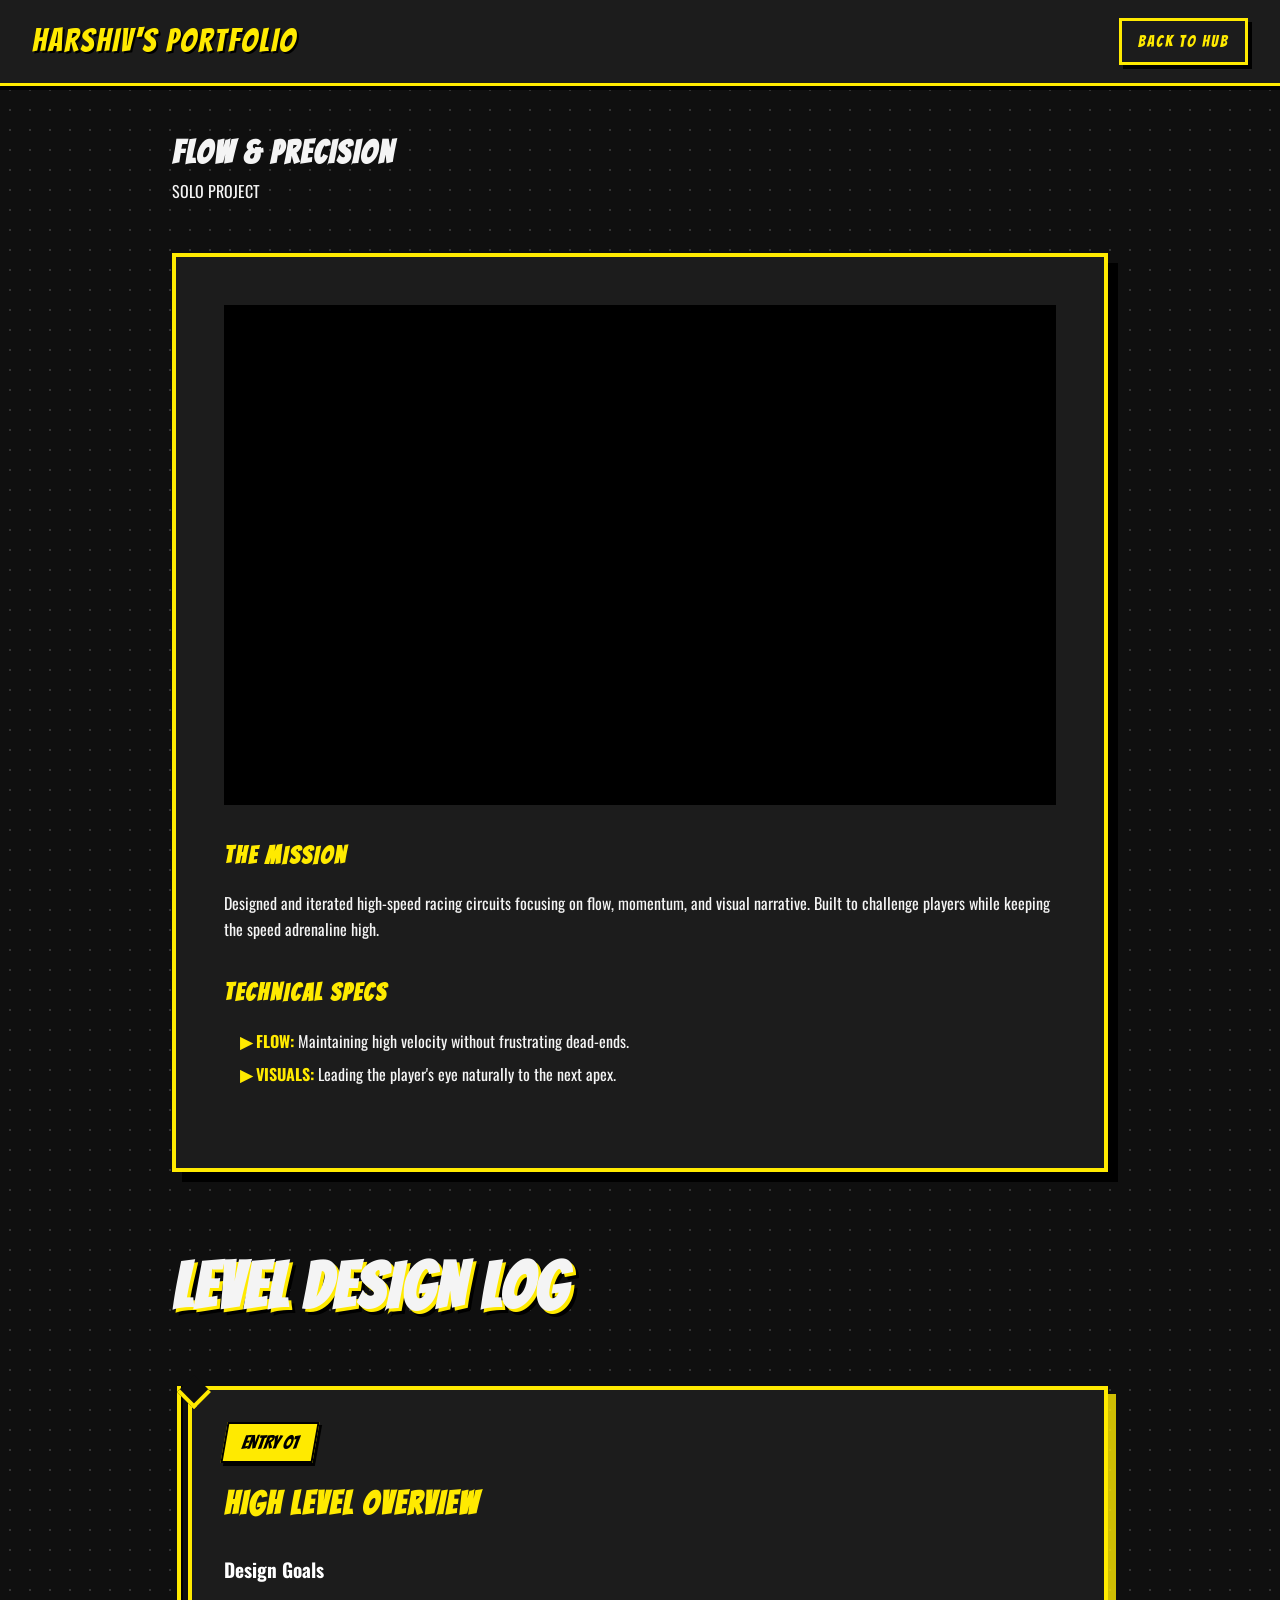
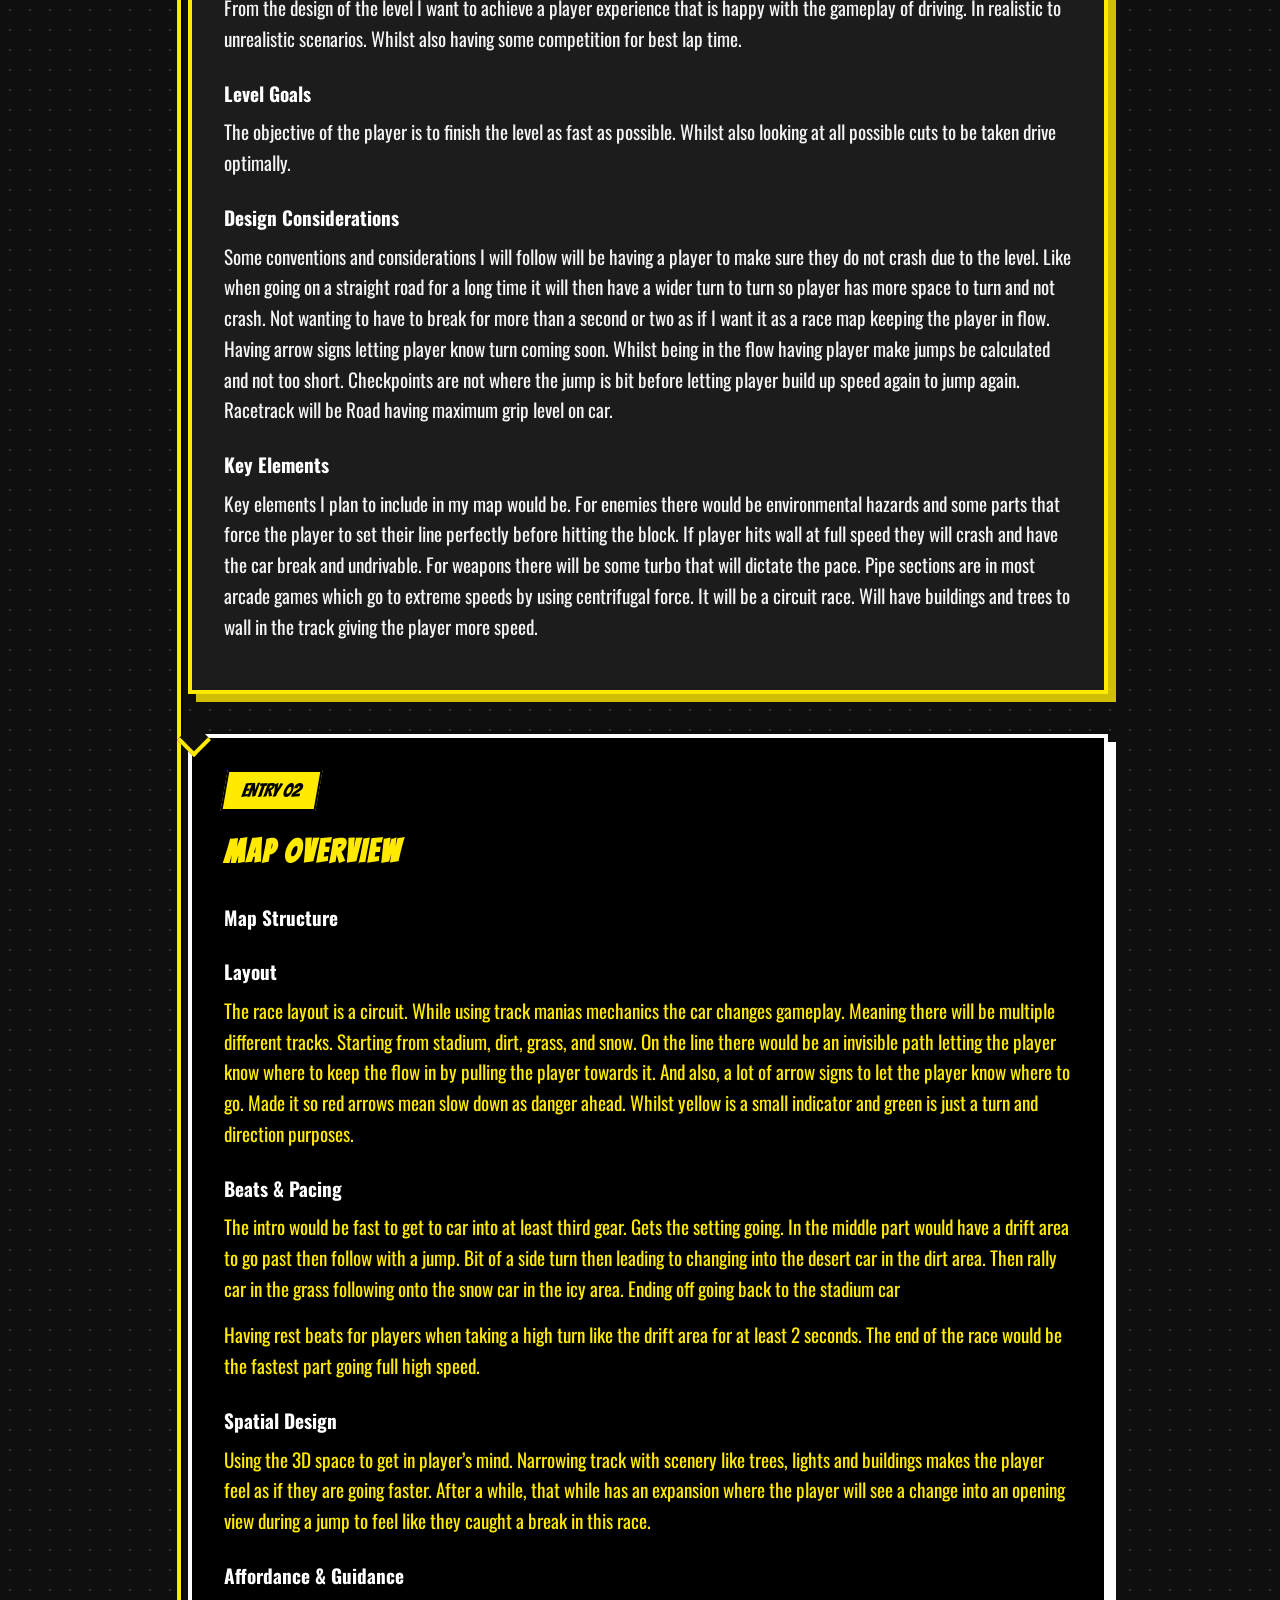
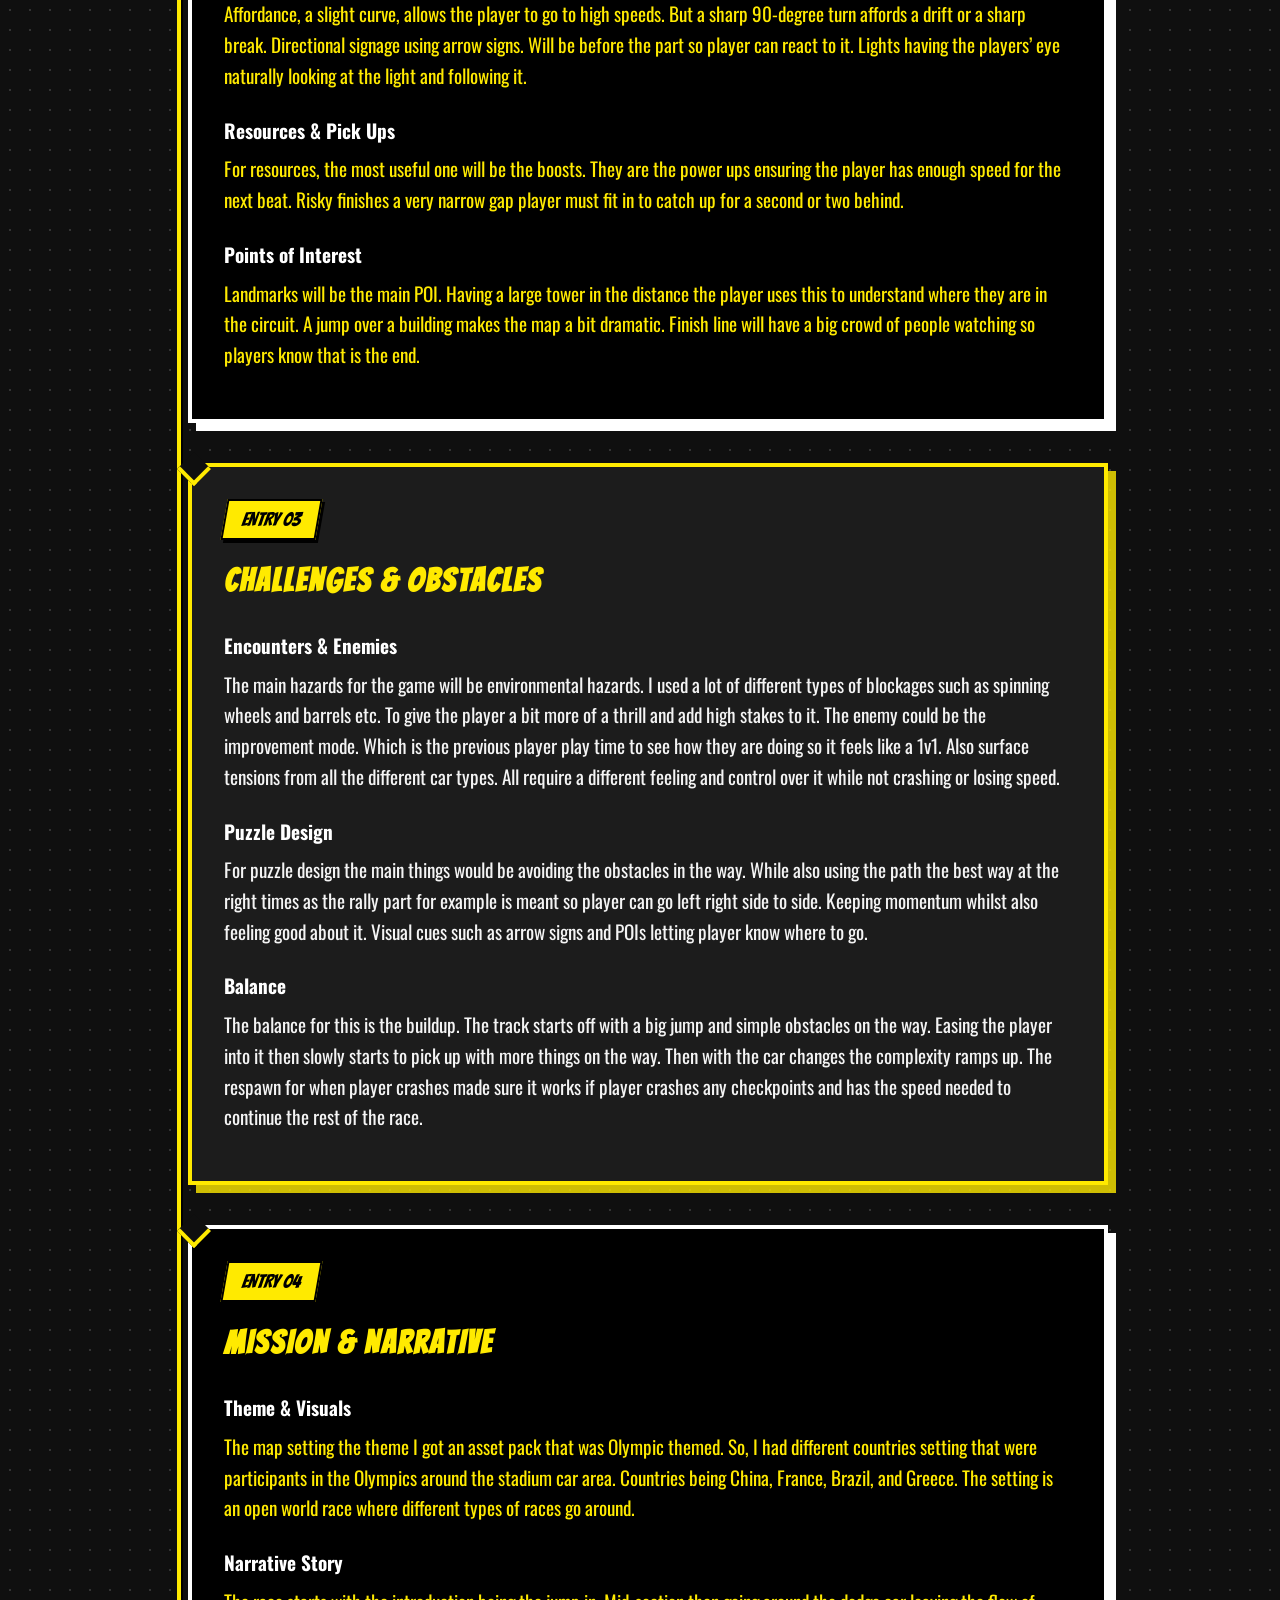
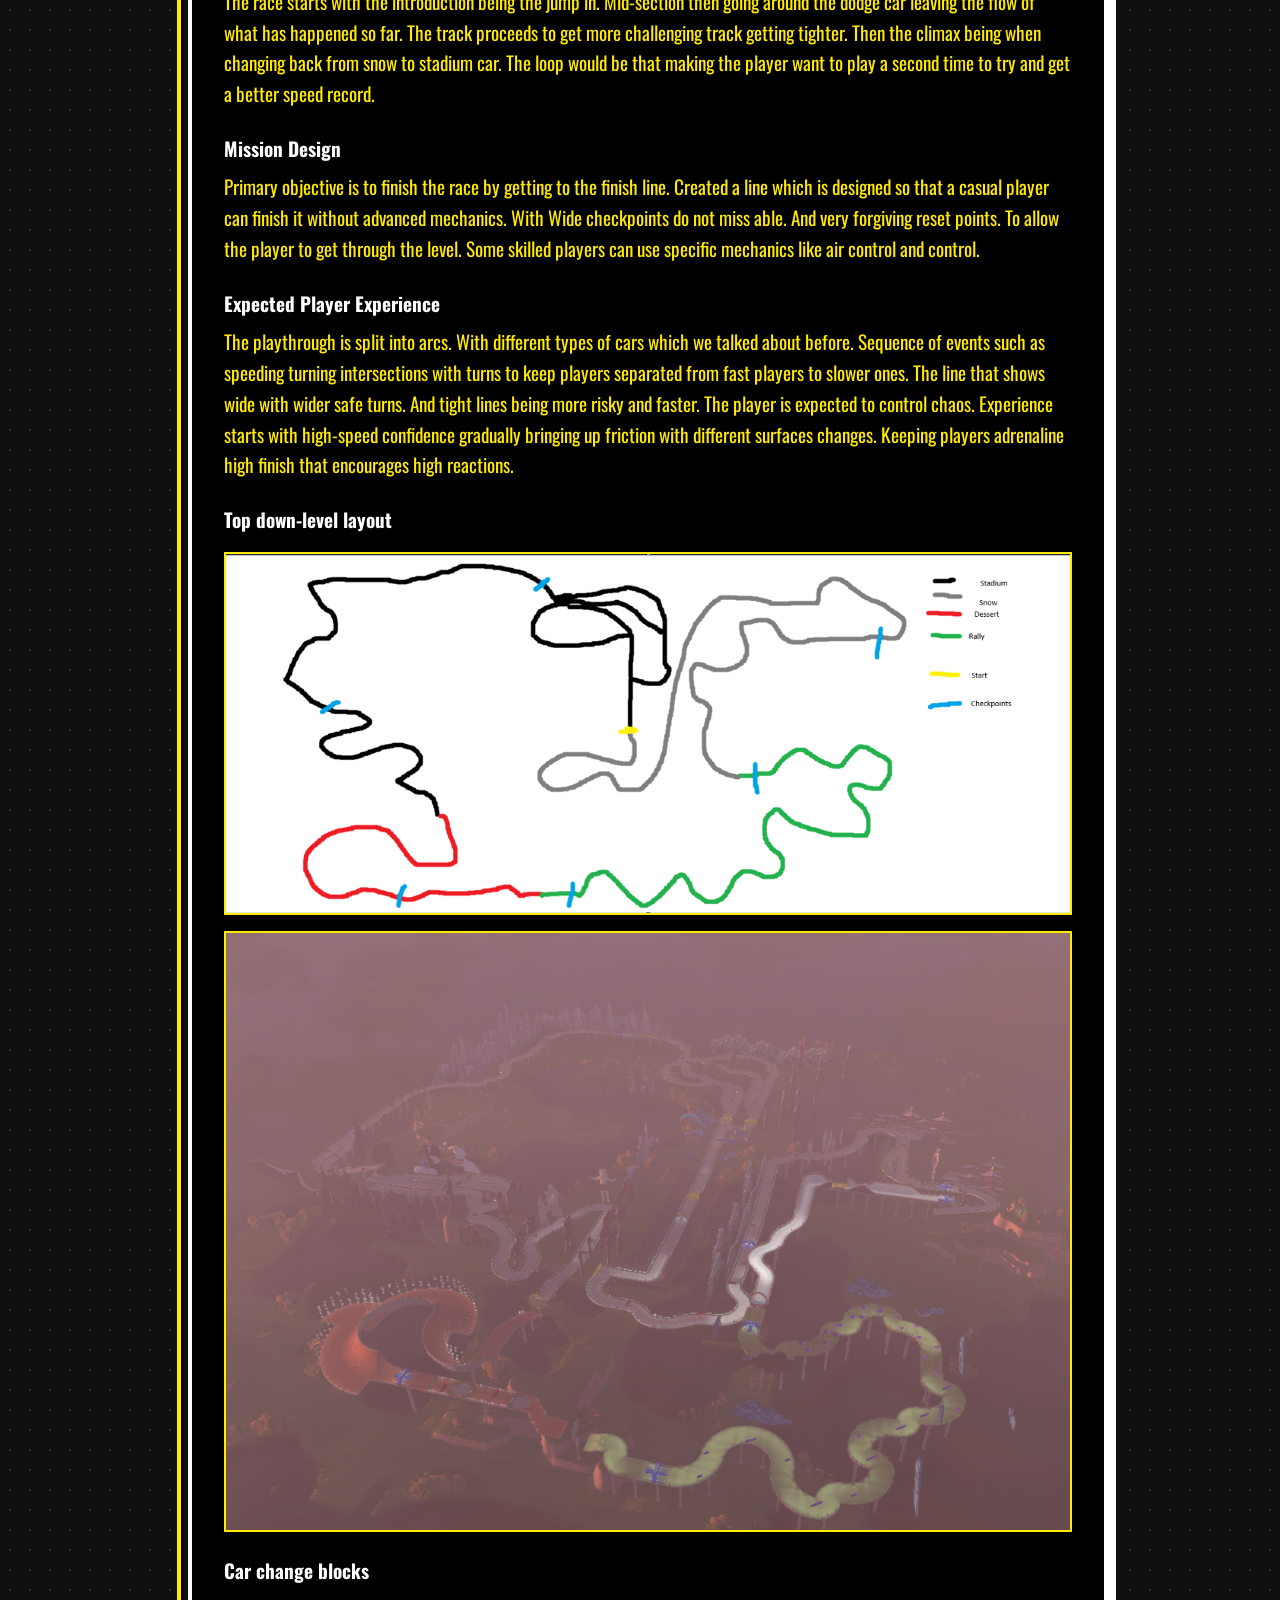
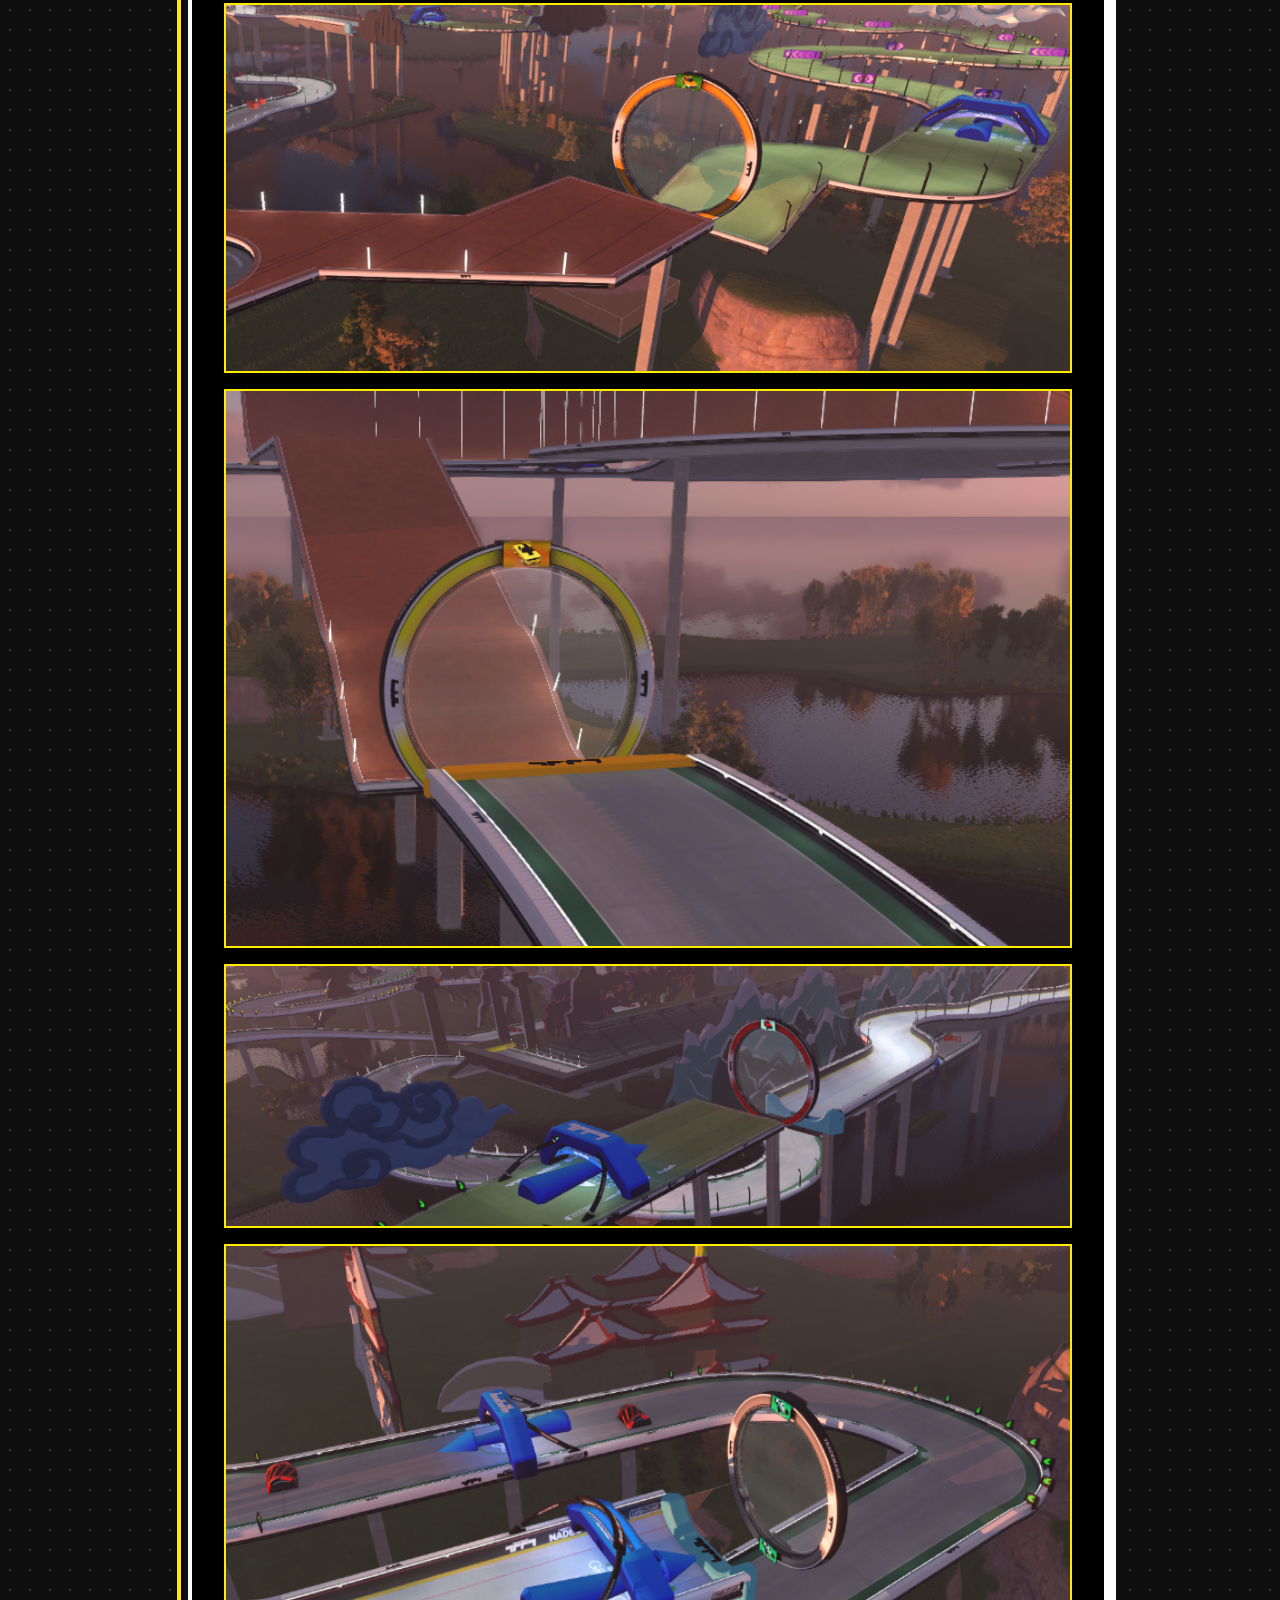
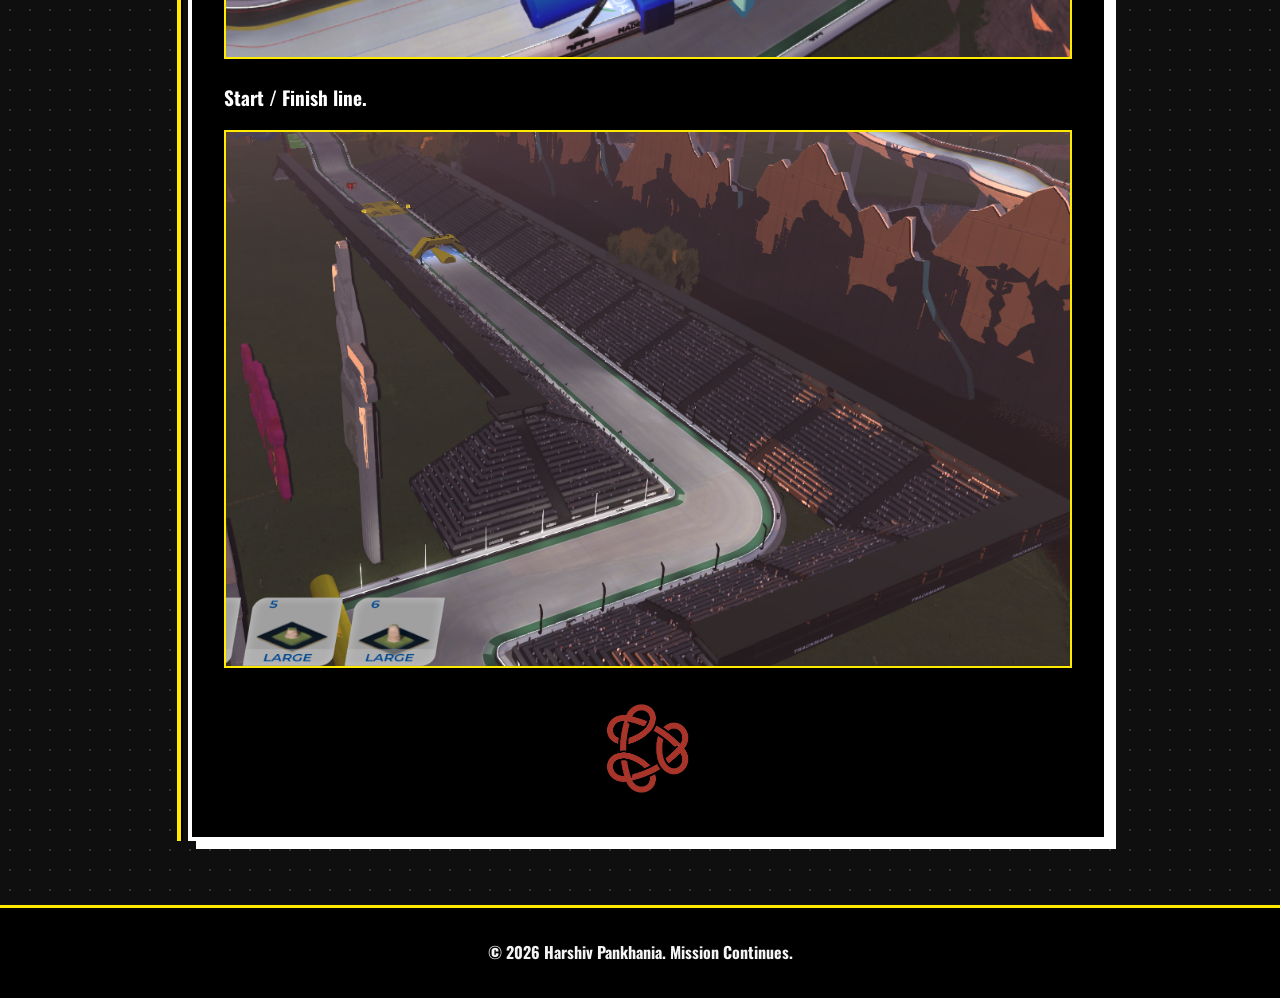
<file: docs/project-racing.html>
<!DOCTYPE html>
<html lang="en">
<head>
    <meta charset="UTF-8">
    <meta name="viewport" content="width=device-width, initial-scale=1.0">
    <title>Flow & Precision | Level Design</title>
    <link href="https://fonts.googleapis.com/css2?family=Bangers&family=Oswald:wght@400;700&display=swap" rel="stylesheet">
    <link rel="stylesheet" href="styles.css">
</head>
<body>
    <nav class="navbar animate-slide-down">
        <a href="index.html" class="logo" style="text-decoration: none; display: inline-block;">HARSHIV'S PORTFOLIO</a>
        <a href="index.html" class="btn secondary-btn" style="padding: 0.5rem 1rem; font-size: 1rem;">BACK TO HUB</a>
    </nav>

    <main class="detail-container">
        <header class="detail-header animate-slide-down">
            <h1 class="glitch">FLOW & PRECISION</h1>
            <div class="subtitle">SOLO PROJECT</div>
        </header>

        <section class="detail-content animate-pop">
            <div class="project-img" style="height: 500px; margin-bottom: 2rem;">
                <iframe width="100%" height="100%" src="https://www.youtube-nocookie.com/embed/lR4w9zaoWlw" frameborder="0" allowfullscreen style="border: 4px solid #000;" referrerpolicy="strict-origin-when-cross-origin"></iframe>
            </div>

            <h2 style="color: var(--accent-yellow); margin-bottom: 1rem;">THE MISSION</h2>
            <p>Designed and iterated high-speed racing circuits focusing on flow, momentum, and visual narrative. Built to challenge players while keeping the speed adrenaline high.</p>

            <h2 style="color: var(--accent-yellow); margin-top: 2rem; margin-bottom: 1rem;">TECHNICAL SPECS</h2>
            <ul style="list-style: none; padding-left: 1rem; margin-bottom: 2rem;">
                <li style="margin-bottom: 0.5rem;"><strong style="color: var(--accent-yellow);">▶ FLOW:</strong> Maintaining high velocity without frustrating dead-ends.</li>
                <li style="margin-bottom: 0.5rem;"><strong style="color: var(--accent-yellow);">▶ VISUALS:</strong> Leading the player's eye naturally to the next apex.</li>
            </ul>
        </section>
    

        <section class="report-section">
            <h2 class="section-title">LEVEL DESIGN LOG</h2>
            <div class="log-timeline">
                <div class="comic-panel animate-slide-left">
                    <div class="log-entry">ENTRY 01</div>
                    <h3 style="color: var(--accent-yellow); margin-bottom: 1rem; font-size: 2rem;">High Level Overview</h3>
                    <h4 style="color: #fff; margin-bottom: 0.5rem; margin-top: 1.5rem; font-size: 1.2rem;">Design Goals</h4>
                    <p style="margin-bottom: 1rem;">From the design of the level I want to achieve a player experience that is happy with the gameplay of driving. In realistic to unrealistic scenarios. Whilst also having some competition for best lap time.</p>
                    <h4 style="color: #fff; margin-bottom: 0.5rem; margin-top: 1.5rem; font-size: 1.2rem;">Level Goals</h4>
                    <p style="margin-bottom: 1rem;">The objective of the player is to finish the level as fast as possible. Whilst also looking at all possible cuts to be taken drive optimally.</p>
                    <h4 style="color: #fff; margin-bottom: 0.5rem; margin-top: 1.5rem; font-size: 1.2rem;">Design Considerations</h4>
                    <p style="margin-bottom: 1rem;">Some conventions and considerations I will follow will be having a player to make sure they do not crash due to the level. Like when going on a straight road for a long time it will then have a wider turn to turn so player has more space to turn and not crash. Not wanting to have to break for more than a second or two as if I want it as a race map keeping the player in flow. Having arrow signs letting player know turn coming soon. Whilst being in the flow having player make jumps be calculated and not too short. Checkpoints are not where the jump is bit before letting player build up speed again to jump again. Racetrack will be Road having maximum grip level on car.</p>
                    <h4 style="color: #fff; margin-bottom: 0.5rem; margin-top: 1.5rem; font-size: 1.2rem;">Key Elements</h4>
                    <p style="margin-bottom: 1rem;">Key elements I plan to include in my map would be. For enemies there would be environmental hazards and some parts that force the player to set their line perfectly before hitting the block. If player hits wall at full speed they will crash and have the car break and undrivable. For weapons there will be some turbo that will dictate the pace. Pipe sections are in most arcade games which go to extreme speeds by using centrifugal force. It will be a circuit race. Will have buildings and trees to wall in the track giving the player more speed.</p>
                </div>
                <div class="comic-panel dark-panel animate-slide-right delay-1">
                    <div class="log-entry">ENTRY 02</div>
                    <h3 style="color: var(--accent-yellow); margin-bottom: 1rem; font-size: 2rem;">Map Overview</h3>
                    <h4 style="color: #fff; margin-bottom: 0.5rem; margin-top: 1.5rem; font-size: 1.2rem;">Map Structure</h4>
                    <h4 style="color: #fff; margin-bottom: 0.5rem; margin-top: 1.5rem; font-size: 1.2rem;">Layout</h4>
                    <p style="margin-bottom: 1rem;">The race layout is a circuit. While using track manias mechanics the car changes gameplay. Meaning there will be multiple different tracks. Starting from stadium, dirt, grass, and snow. On the line there would be an invisible path letting the player know where to keep the flow in by pulling the player towards it. And also, a lot of arrow signs to let the player know where to go. Made it so red arrows mean slow down as danger ahead. Whilst yellow is a small indicator and green is just a turn and direction purposes.</p>
                    <h4 style="color: #fff; margin-bottom: 0.5rem; margin-top: 1.5rem; font-size: 1.2rem;">Beats & Pacing</h4>
                    <p style="margin-bottom: 1rem;">The intro would be fast to get to car into at least third gear. Gets the setting going. In the middle part would have a drift area to go past then follow with a jump. Bit of a side turn then leading to changing into the desert car in the dirt area. Then rally car in the grass following onto the snow car in the icy area. Ending off going back to the stadium car</p>
                    <p style="margin-bottom: 1rem;">Having rest beats for players when taking a high turn like the drift area for at least 2 seconds. The end of the race would be the fastest part going full high speed.</p>
                    <h4 style="color: #fff; margin-bottom: 0.5rem; margin-top: 1.5rem; font-size: 1.2rem;">Spatial Design</h4>
                    <p style="margin-bottom: 1rem;">Using the 3D space to get in player’s mind. Narrowing track with scenery like trees, lights and buildings makes the player feel as if they are going faster. After a while, that while has an expansion where the player will see a change into an opening view during a jump to feel like they caught a break in this race.</p>
                    <h4 style="color: #fff; margin-bottom: 0.5rem; margin-top: 1.5rem; font-size: 1.2rem;">Affordance & Guidance</h4>
                    <p style="margin-bottom: 1rem;">Affordance, a slight curve, allows the player to go to high speeds. But a sharp 90-degree turn affords a drift or a sharp break. Directional signage using arrow signs. Will be before the part so player can react to it. Lights having the players’ eye naturally looking at the light and following it.</p>
                    <h4 style="color: #fff; margin-bottom: 0.5rem; margin-top: 1.5rem; font-size: 1.2rem;">Resources & Pick Ups</h4>
                    <p style="margin-bottom: 1rem;">For resources, the most useful one will be the boosts. They are the power ups ensuring the player has enough speed for the next beat. Risky finishes a very narrow gap player must fit in to catch up for a second or two behind.</p>
                    <h4 style="color: #fff; margin-bottom: 0.5rem; margin-top: 1.5rem; font-size: 1.2rem;">Points of Interest</h4>
                    <p style="margin-bottom: 1rem;">Landmarks will be the main POI. Having a large tower in the distance the player uses this to understand where they are in the circuit. A jump over a building makes the map a bit dramatic. Finish line will have a big crowd of people watching so players know that is the end.</p>
                </div>
                <div class="comic-panel animate-slide-left">
                    <div class="log-entry">ENTRY 03</div>
                    <h3 style="color: var(--accent-yellow); margin-bottom: 1rem; font-size: 2rem;">Challenges & Obstacles</h3>
                    <h4 style="color: #fff; margin-bottom: 0.5rem; margin-top: 1.5rem; font-size: 1.2rem;">Encounters & Enemies</h4>
                    <p style="margin-bottom: 1rem;">The main hazards for the game will be environmental hazards. I used a lot of different types of blockages such as spinning wheels and barrels etc. To give the player a bit more of a thrill and add high stakes to it. The enemy could be the improvement mode. Which is the previous player play time to see how they are doing so it feels like a 1v1. Also surface tensions from all the different car types. All require a different feeling and control over it while not crashing or losing speed.</p>
                    <h4 style="color: #fff; margin-bottom: 0.5rem; margin-top: 1.5rem; font-size: 1.2rem;">Puzzle Design</h4>
                    <p style="margin-bottom: 1rem;">For puzzle design the main things would be avoiding the obstacles in the way. While also using the path the best way at the right times as the rally part for example is meant so player can go left right side to side. Keeping momentum whilst also feeling good about it. Visual cues such as arrow signs and POIs letting player know where to go.</p>
                    <h4 style="color: #fff; margin-bottom: 0.5rem; margin-top: 1.5rem; font-size: 1.2rem;">Balance</h4>
                    <p style="margin-bottom: 1rem;">The balance for this is the buildup. The track starts off with a big jump and simple obstacles on the way. Easing the player into it then slowly starts to pick up with more things on the way. Then with the car changes the complexity ramps up. The respawn for when player crashes made sure it works if player crashes any checkpoints and has the speed needed to continue the rest of the race.</p>
                </div>
                <div class="comic-panel dark-panel animate-slide-right delay-1">
                    <div class="log-entry">ENTRY 04</div>
                    <h3 style="color: var(--accent-yellow); margin-bottom: 1rem; font-size: 2rem;">Mission & Narrative</h3>
                    <h4 style="color: #fff; margin-bottom: 0.5rem; margin-top: 1.5rem; font-size: 1.2rem;">Theme & Visuals</h4>
                    <p style="margin-bottom: 1rem;">The map setting the theme I got an asset pack that was Olympic themed. So, I had different countries setting that were participants in the Olympics around the stadium car area. Countries being China, France, Brazil, and Greece. The setting is an open world race where different types of races go around.</p>
                    <h4 style="color: #fff; margin-bottom: 0.5rem; margin-top: 1.5rem; font-size: 1.2rem;">Narrative Story</h4>
                    <p style="margin-bottom: 1rem;">The race starts with the introduction being the jump in. Mid-section then going around the dodge car leaving the flow of what has happened so far. The track proceeds to get more challenging track getting tighter. Then the climax being when changing back from snow to stadium car. The loop would be that making the player want to play a second time to try and get a better speed record.</p>
                    <h4 style="color: #fff; margin-bottom: 0.5rem; margin-top: 1.5rem; font-size: 1.2rem;">Mission Design</h4>
                    <p style="margin-bottom: 1rem;">Primary objective is to finish the race by getting to the finish line. Created a line which is designed so that a casual player can finish it without advanced mechanics. With Wide checkpoints do not miss able. And very forgiving reset points. To allow the player to get through the level. Some skilled players can use specific mechanics like air control and control.</p>
                    <h4 style="color: #fff; margin-bottom: 0.5rem; margin-top: 1.5rem; font-size: 1.2rem;">Expected Player Experience</h4>
                    <p style="margin-bottom: 1rem;">The playthrough is split into arcs. With different types of cars which we talked about before. Sequence of events such as speeding turning intersections with turns to keep players separated from fast players to slower ones. The line that shows wide with wider safe turns. And tight lines being more risky and faster. The player is expected to control chaos. Experience starts with high-speed confidence gradually bringing up friction with different surfaces changes. Keeping players adrenaline high finish that encourages high reactions.</p>
                    <h4 style="color: #fff; margin-bottom: 0.5rem; margin-top: 1.5rem; font-size: 1.2rem;">Top down-level layout</h4>
                    <div class="project-img" style="height: auto; margin-top: 1rem; margin-bottom: 1rem; border: 2px solid var(--accent-yellow);">
                        <img src="assets/trackmania_media/word/media/image1.png" alt="Top down-level layout" style="width: 100%;">
                    </div>
                    <div class="project-img" style="height: auto; margin-top: 1rem; margin-bottom: 1rem; border: 2px solid var(--accent-yellow);">
                        <img src="assets/trackmania_media/word/media/image2.png" alt="Top down-level layout" style="width: 100%;">
                    </div>
                    <h4 style="color: #fff; margin-bottom: 0.5rem; margin-top: 1.5rem; font-size: 1.2rem;">Car change blocks</h4>
                    <div class="project-img" style="height: auto; margin-top: 1rem; margin-bottom: 1rem; border: 2px solid var(--accent-yellow);">
                        <img src="assets/trackmania_media/word/media/image3.png" alt="Car change blocks" style="width: 100%;">
                    </div>
                    <div class="project-img" style="height: auto; margin-top: 1rem; margin-bottom: 1rem; border: 2px solid var(--accent-yellow);">
                        <img src="assets/trackmania_media/word/media/image4.png" alt="Car change blocks" style="width: 100%;">
                    </div>
                    <div class="project-img" style="height: auto; margin-top: 1rem; margin-bottom: 1rem; border: 2px solid var(--accent-yellow);">
                        <img src="assets/trackmania_media/word/media/image5.png" alt="Car change blocks" style="width: 100%;">
                    </div>
                    <div class="project-img" style="height: auto; margin-top: 1rem; margin-bottom: 1rem; border: 2px solid var(--accent-yellow);">
                        <img src="assets/trackmania_media/word/media/image6.png" alt="Car change blocks" style="width: 100%;">
                    </div>
                    <h4 style="color: #fff; margin-bottom: 0.5rem; margin-top: 1.5rem; font-size: 1.2rem;">Start / Finish line.</h4>
                    <div class="project-img" style="height: auto; margin-top: 1rem; margin-bottom: 1rem; border: 2px solid var(--accent-yellow);">
                        <img src="assets/trackmania_media/word/media/image7.png" alt="Start / Finish line" style="width: 100%;">
                    </div>
                    <div style="text-align: center; margin-top: 2rem;">
                        <img src="assets/trackmania_media/word/media/image8.png" alt="Logo" style="width: 100px; opacity: 0.7;">
                    </div>
                </div>

            </div>
        </section>
</main>
    <footer><p>&copy; 2026 Harshiv Pankhania. Mission Continues.</p></footer>
    <script src="script.js"></script>
</body>
</html>
</file>
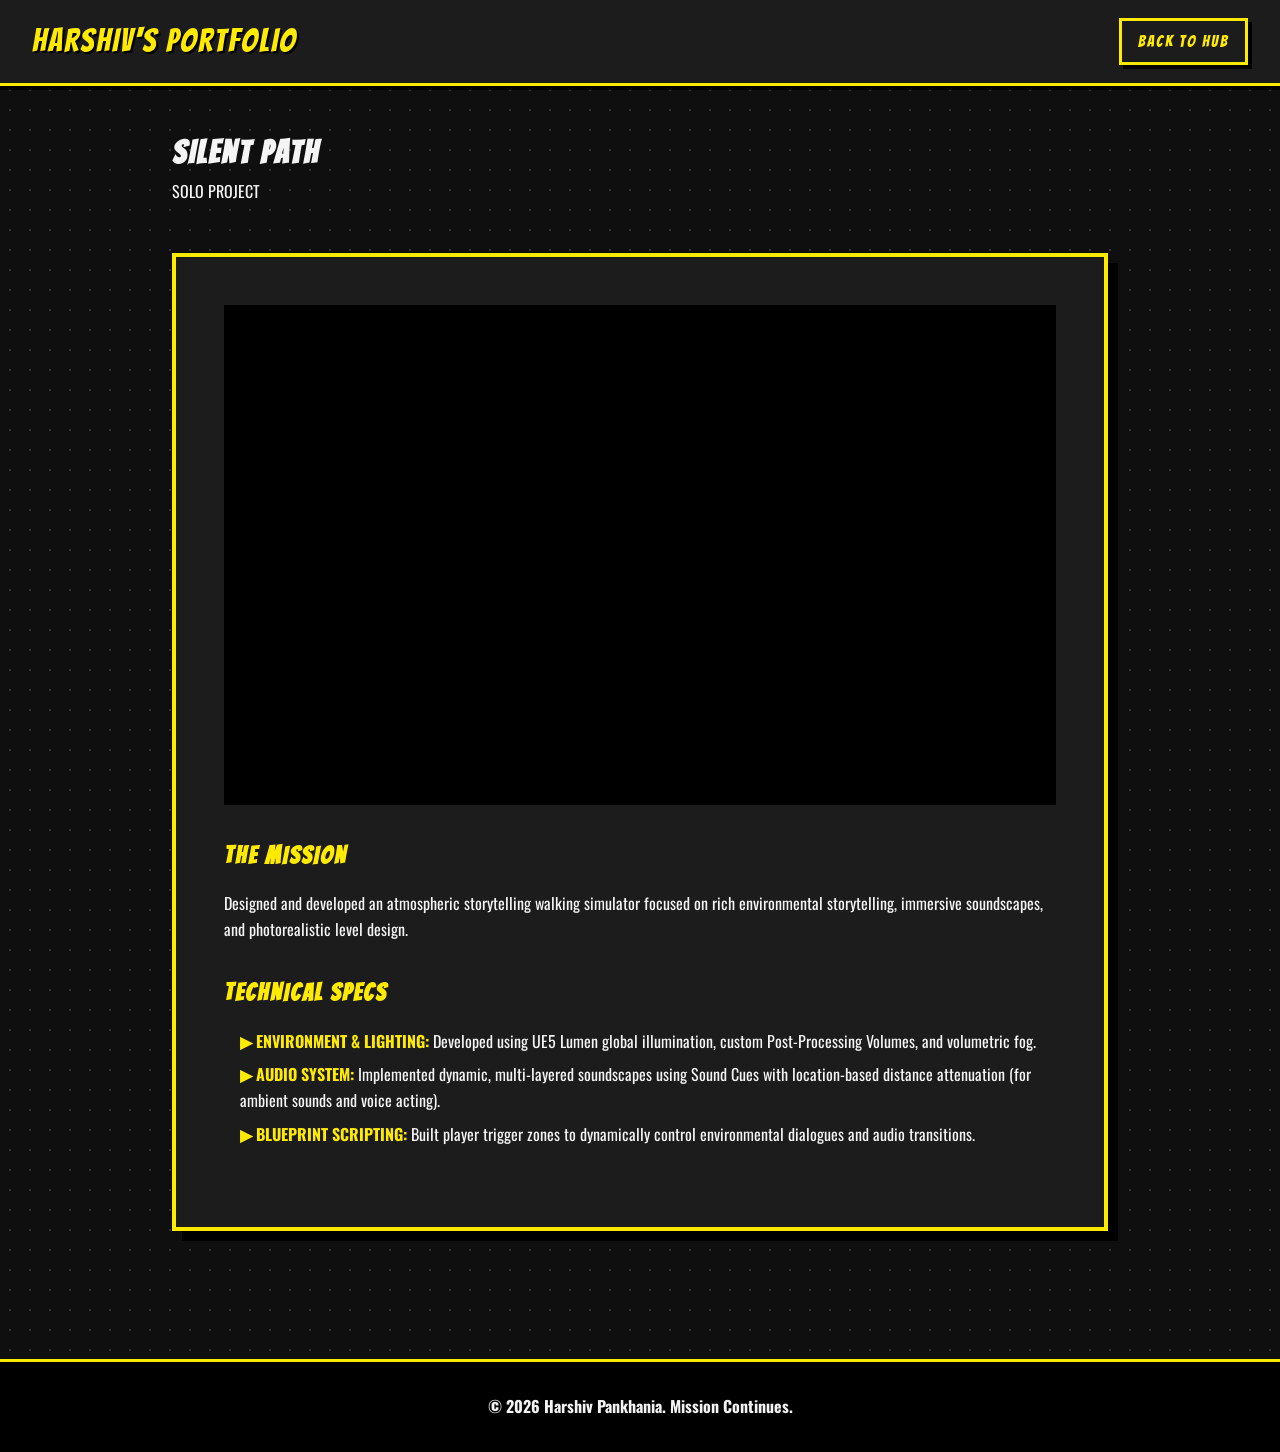
<file: docs/project-walking.html>
<!DOCTYPE html>
<html lang="en">
<head>
    <meta charset="UTF-8">
    <meta name="viewport" content="width=device-width, initial-scale=1.0">
    <title>Silent Path | Atmosphere & Exploration</title>
    <link href="https://fonts.googleapis.com/css2?family=Bangers&family=Oswald:wght@400;700&display=swap" rel="stylesheet">
    <link rel="stylesheet" href="styles.css">
</head>
<body>
    <nav class="navbar animate-slide-down">
        <a href="index.html" class="logo" style="text-decoration: none; display: inline-block;">HARSHIV'S PORTFOLIO</a>
        <a href="index.html" class="btn secondary-btn" style="padding: 0.5rem 1rem; font-size: 1rem;">BACK TO HUB</a>
    </nav>

    <main class="detail-container">
        <header class="detail-header animate-slide-down">
            <h1 class="glitch">SILENT PATH</h1>
            <div class="subtitle">SOLO PROJECT</div>
        </header>

        <section class="detail-content animate-pop">
            <div class="project-img" style="height: 500px; margin-bottom: 2rem;">
                <iframe width="100%" height="100%" src="https://www.youtube-nocookie.com/embed/fud-09PrWEw" frameborder="0" allowfullscreen style="border: 4px solid #000;" referrerpolicy="strict-origin-when-cross-origin"></iframe>
            </div>

            <h2 style="color: var(--accent-yellow); margin-bottom: 1rem;">THE MISSION</h2>
            <p>Designed and developed an atmospheric storytelling walking simulator focused on rich environmental storytelling, immersive soundscapes, and photorealistic level design.</p>

            <h2 style="color: var(--accent-yellow); margin-top: 2rem; margin-bottom: 1rem;">TECHNICAL SPECS</h2>
            <ul style="list-style: none; padding-left: 1rem; margin-bottom: 2rem;">
                <li style="margin-bottom: 0.5rem;"><strong style="color: var(--accent-yellow);">▶ ENVIRONMENT & LIGHTING:</strong> Developed using UE5 Lumen global illumination, custom Post-Processing Volumes, and volumetric fog.</li>
                <li style="margin-bottom: 0.5rem;"><strong style="color: var(--accent-yellow);">▶ AUDIO SYSTEM:</strong> Implemented dynamic, multi-layered soundscapes using Sound Cues with location-based distance attenuation (for ambient sounds and voice acting).</li>
                <li style="margin-bottom: 0.5rem;"><strong style="color: var(--accent-yellow);">▶ BLUEPRINT SCRIPTING:</strong> Built player trigger zones to dynamically control environmental dialogues and audio transitions.</li>
            </ul>
        </section>
    </main>
    <footer><p>&copy; 2026 Harshiv Pankhania. Mission Continues.</p></footer>
    <script src="script.js"></script>
</body>
</html>
</file>
<file: styles.css>
:root {
    --bg-dark: #0f0f0f;
    --accent-yellow: #FFEA00;
    --text-light: #F4F4F4;
    --border-dark: #1A1A1A;
    --panel-bg: #1C1C1C;
    --font-heading: 'Bangers', cursive;
    --font-body: 'Oswald', sans-serif;
    --border-thick: 4px solid var(--accent-yellow);
    --shadow-hard: 8px 8px 0px rgba(255, 234, 0, 0.8);
    --shadow-black: 6px 6px 0px #000;
}

* {
    margin: 0;
    padding: 0;
    box-sizing: border-box;
}

html {
    scroll-behavior: smooth;
    overflow-x: hidden;
}

body {
    background-color: var(--bg-dark);
    color: var(--text-light);
    font-family: var(--font-body);
    line-height: 1.6;
    overflow-x: hidden;
    background-image: radial-gradient(#333 1px, transparent 1px);
    background-size: 20px 20px; /* Halftone effect over the whole body slightly */
}

/* Typography */
h1, h2, h3, .logo, .btn {
    font-family: var(--font-heading);
    letter-spacing: 2px;
    text-transform: uppercase;
}

/* Navigation */
.navbar {
    position: fixed;
    top: 0;
    width: 100%;
    display: flex;
    justify-content: space-between;
    align-items: center;
    padding: 1rem 2rem;
    background-color: var(--panel-bg);
    border-bottom: 3px solid var(--accent-yellow);
    z-index: 1000;
    box-shadow: 0 4px 0px #000;
}

.logo {
    font-size: 2rem;
    color: var(--accent-yellow);
    text-shadow: 2px 2px 0 #000;
}

.nav-links {
    list-style: none;
    display: flex;
    gap: 2rem;
}

.nav-links a {
    color: var(--text-light);
    text-decoration: none;
    font-size: 1.2rem;
    font-weight: 700;
    transition: color 0.2s;
    position: relative;
}

.nav-links a:hover {
    color: var(--accent-yellow);
}

.nav-links a::after {
    content: '';
    position: absolute;
    bottom: -5px;
    left: 0;
    width: 0%;
    height: 3px;
    background: var(--accent-yellow);
    transition: width 0.3s;
}

.nav-links a:hover::after {
    width: 100%;
}

/* Hero Section */
.hero {
    height: 100vh;
    display: flex;
    flex-direction: column;
    justify-content: center;
    align-items: center;
    position: relative;
    padding-top: 60px;
    text-align: center;
    overflow: hidden;
}

.hero-bg.halftone {
    position: absolute;
    top: 0; left: 0; right: 0; bottom: 0;
    background: radial-gradient(circle, var(--accent-yellow) 2px, transparent 2.5px);
    background-size: 15px 15px;
    opacity: 0.1;
    z-index: -1;
}

.hero-content h1 {
    font-size: 6rem;
    color: var(--text-light);
    text-shadow: 4px 4px 0px #000, 8px 8px 0px var(--accent-yellow);
    margin-bottom: 1rem;
    line-height: 1;
}

.hero-content .subtitle {
    font-size: 2rem;
    font-weight: 700;
    color: var(--accent-yellow);
    background: #000;
    display: inline-block;
    padding: 0.5rem 1rem;
    border: 2px solid var(--accent-yellow);
    transform: skew(-10deg);
    margin-bottom: 2rem;
}

.comic-boom {
    position: absolute;
    top: 20%;
    right: 10%;
    font-family: var(--font-heading);
    font-size: 5rem;
    color: var(--accent-yellow);
    text-shadow: -4px -4px 0 #000, 4px -4px 0 #000, -4px 4px 0 #000, 4px 4px 0 #000, 8px 8px 0 #ff0000;
    transform: rotate(15deg);
    pointer-events: none;
}
/* About Section */
.about-grid {
    display: grid;
    grid-template-columns: 1.5fr 1fr;
    gap: 4rem;
    align-items: center;
    background: var(--panel-bg);
    border: 4px solid var(--accent-yellow);
    padding: 3rem;
    box-shadow: 10px 10px 0px #000;
}

.about-text {
    line-height: 1.6;
}

@media (max-width: 768px) {
    .about-grid {
        grid-template-columns: 1fr;
        gap: 2rem;
    }
    .about-visual {
        order: -1;
    }
}

/* Buttons */
.btn {
    display: inline-block;
    padding: 1rem 2rem;
    font-size: 1.5rem;
    text-decoration: none;
    border: 3px solid #000;
    transition: transform 0.1s, box-shadow 0.1s;
    cursor: pointer;
    background-color: var(--accent-yellow);
    color: #000;
    box-shadow: 6px 6px 0px #000;
    position: relative;
    overflow: hidden;
}

.btn:active {
    transform: translate(4px, 4px);
    box-shadow: 2px 2px 0px #000;
}

.secondary-btn {
    background-color: var(--panel-bg);
    color: var(--accent-yellow);
    border-color: var(--accent-yellow);
    box-shadow: 4px 4px 0px #000;
}
.secondary-btn:hover {
    background-color: var(--accent-yellow);
    color: #000;
}

/* Detail Page Styles */
.detail-container {
    padding: 8rem 2rem 4rem;
    max-width: 1000px;
    margin: 0 auto;
}

.back-btn {
    position: fixed;
    top: 100px;
    left: 2rem;
    z-index: 100;
}

.detail-header {
    margin-bottom: 3rem;
}

.detail-content {
    background: var(--panel-bg);
    border: 4px solid var(--accent-yellow);
    padding: 3rem;
    box-shadow: 10px 10px 0px #000;
    margin-bottom: 4rem;
}

.report-section {
    margin-top: 4rem;
}

.pdf-frame {
    width: 100%;
    height: 800px;
    border: 5px solid #000;
    box-shadow: 10px 10px 0px var(--accent-yellow);
}

/* Log Timeline */
.log-timeline {
    display: flex;
    flex-direction: column;
    gap: 2.5rem;
    position: relative;
    padding-left: 1rem;
}

.log-timeline::before {
    content: '';
    position: absolute;
    left: 5px;
    top: 0;
    bottom: 0;
    width: 4px;
    background: var(--accent-yellow);
    box-shadow: 2px 0px 0px #000;
}

.log-entry {
    display: inline-block;
    background: var(--accent-yellow);
    color: #000;
    padding: 0.2rem 1rem;
    font-family: var(--font-heading);
    font-size: 1.2rem;
    margin-bottom: 1rem;
    transform: skew(-10deg);
    border: 2px solid #000;
    box-shadow: 3px 3px 0px #000;
}

/* Sections */
.panel-section {
    padding: 6rem 2rem;
    max-width: 1200px;
    margin: 0 auto;
}

.section-title {
    font-size: 4rem;
    color: var(--text-light);
    text-shadow: 3px 3px 0px var(--accent-yellow), 6px 6px 0px #000;
    margin-bottom: 3rem;
    position: relative;
    display: inline-block;
}
.text-right {
    display: block;
    text-align: right;
}

/* Comic Grid */
.comic-grid {
    display: grid;
    grid-template-columns: 1fr 1fr;
    gap: 2rem;
}

.comic-panel {
    background: var(--panel-bg);
    border: 4px solid var(--accent-yellow);
    padding: 2rem;
    box-shadow: var(--shadow-hard);
    font-size: 1.2rem;
    position: relative;
}

.comic-panel::before {
    content: '';
    position: absolute;
    top: -10px;
    left: -10px;
    width: 20px;
    height: 20px;
    background: var(--bg-dark);
    border-right: 4px solid var(--accent-yellow);
    border-bottom: 4px solid var(--accent-yellow);
    transform: rotate(45deg);
}

.dark-panel {
    background: #000;
    border-color: #fff;
    color: var(--accent-yellow);
    box-shadow: 8px 8px 0px #fff;
}

/* Skills */
.skills-container {
    background: var(--panel-bg);
    border: 4px solid #000;
    padding: 3rem;
    box-shadow: 10px 10px 0px var(--accent-yellow);
}

.skill-bar {
    margin-bottom: 1.5rem;
}

.skill-name {
    font-weight: 700;
    font-size: 1.2rem;
    margin-bottom: 0.5rem;
    text-transform: uppercase;
}

.skill-track {
    width: 100%;
    height: 25px;
    background: #000;
    border: 2px solid var(--text-light);
    position: relative;
}

.skill-fill {
    height: 100%;
    background: var(--accent-yellow);
    background-image: repeating-linear-gradient(
        -45deg,
        transparent,
        transparent 10px,
        rgba(0,0,0,0.2) 10px,
        rgba(0,0,0,0.2) 20px
    );
    border-right: 2px solid var(--text-light);
    transition: width 1s ease-out;
}

/* Projects */
.projects-grid {
    display: grid;
    grid-template-columns: repeat(auto-fit, minmax(300px, 1fr));
    gap: 3rem;
}

.project-card {
    background: var(--panel-bg);
    border: 4px solid #000;
    box-shadow: 8px 8px 0px var(--accent-yellow);
    display: flex;
    flex-direction: column;
    transition: transform 0.3s;
}

.project-card:hover {
    transform: translateY(-10px);
}

.project-img {
    height: 300px;
    border-bottom: 4px solid #000;
    overflow: hidden;
    position: relative;
    background: #000;
}

.project-img iframe, 
.project-img img {
    width: 100%;
    height: 100%;
    object-fit: cover;
    display: block;
}

.project-info {
    padding: 1.5rem;
    display: flex;
    flex-direction: column;
    flex-grow: 1;
}

.project-info h3 {
    font-size: 2rem;
    color: var(--accent-yellow);
    margin-bottom: 0.5rem;
}

.project-info p {
    margin-bottom: 1rem;
}

.project-info ul {
    list-style: none;
    margin-bottom: 1.5rem;
    flex-grow: 1;
}

.project-info li {
    position: relative;
    padding-left: 1.5rem;
    margin-bottom: 0.5rem;
    font-weight: bold;
}

.project-info li::before {
    content: '▶';
    position: absolute;
    left: 0;
    color: var(--accent-yellow);
    font-size: 0.8rem;
    top: 2px;
}

/* Contact Form */
.contact-box {
    background: var(--accent-yellow);
    border: 5px solid #000;
    padding: 3rem;
    box-shadow: 12px 12px 0px var(--panel-bg);
    color: #000;
    max-width: 650px;
    margin: 0 auto;
    text-align: center;
}

.contact-box p {
    font-size: 1.2rem;
    font-weight: 700;
    margin-bottom: 0.5rem;
}

.contact-box .section-title {
    color: #000;
    text-shadow: 3px 3px 0px #fff;
}

.contact-form {
    display: flex;
    flex-direction: column;
    gap: 1rem;
    margin-top: 2rem;
}

.contact-form input,
.contact-form textarea {
    width: 100%;
    padding: 1rem;
    font-family: var(--font-body);
    font-size: 1.1rem;
    background: #fff;
    border: 3px solid #000;
    box-shadow: 4px 4px 0px #000;
    transition: transform 0.2s;
}

.contact-form input:focus,
.contact-form textarea:focus {
    outline: none;
    transform: translate(-2px, -2px);
    box-shadow: 6px 6px 0px #000;
}

.contact-form button {
    background: #000;
    color: var(--accent-yellow);
    border-color: #000;
    box-shadow: 4px 4px 0px #fff;
    margin-top: 1rem;
}
.contact-form button:hover {
    background: #222;
}

footer {
    text-align: center;
    padding: 2rem;
    background: #000;
    border-top: 3px solid var(--accent-yellow);
    font-weight: bold;
}

/* Animation Classes */
.animate-slide-left,
.animate-slide-right,
.animate-slide-down,
.animate-pop,
.animate-fade-in,
.animate-zoom {
    opacity: 0;
    visibility: hidden;
}

.animate-slide-left { transform: translateX(-100px); }
.animate-slide-right { transform: translateX(100px); }
.animate-slide-down { transform: translateY(-50px); }
.animate-pop { transform: scale(0.8); }
.animate-fade-in { transform: translateY(30px); }
.animate-zoom { transform: scale(0.5) rotate(-10deg); }

/* Active states */
.in-view {
    opacity: 1;
    visibility: visible;
    transition: all 0.6s cubic-bezier(0.175, 0.885, 0.32, 1.275);
    transform: none;
}

.animate-zoom.in-view {
    transform: scale(1) rotate(15deg); /* keep rotation for comic boom */
}
.contact-box.animate-zoom.in-view {
    transform: scale(1) rotate(0deg);
}

.delay-1 { transition-delay: 0.2s; }
.delay-2 { transition-delay: 0.4s; }

/* Responsive */
@media (max-width: 768px) {
    .comic-grid {
        grid-template-columns: 1fr;
    }
    .hero-content h1 {
        font-size: 4rem;
    }
    .section-title {
        font-size: 3rem;
    }
    .nav-links {
        display: none; /* simple mobile nav for now */
    }
}
</file>
<file: docs/styles.css>
:root {
    --bg-dark: #0f0f0f;
    --accent-yellow: #FFEA00;
    --text-light: #F4F4F4;
    --border-dark: #1A1A1A;
    --panel-bg: #1C1C1C;
    --font-heading: 'Bangers', cursive;
    --font-body: 'Oswald', sans-serif;
    --border-thick: 4px solid var(--accent-yellow);
    --shadow-hard: 8px 8px 0px rgba(255, 234, 0, 0.8);
    --shadow-black: 6px 6px 0px #000;
}

* {
    margin: 0;
    padding: 0;
    box-sizing: border-box;
}

html {
    scroll-behavior: smooth;
    overflow-x: hidden;
}

body {
    background-color: var(--bg-dark);
    color: var(--text-light);
    font-family: var(--font-body);
    line-height: 1.6;
    overflow-x: hidden;
    background-image: radial-gradient(#333 1px, transparent 1px);
    background-size: 20px 20px; /* Halftone effect over the whole body slightly */
}

/* Typography */
h1, h2, h3, .logo, .btn {
    font-family: var(--font-heading);
    letter-spacing: 2px;
    text-transform: uppercase;
}

/* Navigation */
.navbar {
    position: fixed;
    top: 0;
    width: 100%;
    display: flex;
    justify-content: space-between;
    align-items: center;
    padding: 1rem 2rem;
    background-color: var(--panel-bg);
    border-bottom: 3px solid var(--accent-yellow);
    z-index: 1000;
    box-shadow: 0 4px 0px #000;
}

.logo {
    font-size: 2rem;
    color: var(--accent-yellow);
    text-shadow: 2px 2px 0 #000;
}

.nav-links {
    list-style: none;
    display: flex;
    gap: 2rem;
}

.nav-links a {
    color: var(--text-light);
    text-decoration: none;
    font-size: 1.2rem;
    font-weight: 700;
    transition: color 0.2s;
    position: relative;
}

.nav-links a:hover {
    color: var(--accent-yellow);
}

.nav-links a::after {
    content: '';
    position: absolute;
    bottom: -5px;
    left: 0;
    width: 0%;
    height: 3px;
    background: var(--accent-yellow);
    transition: width 0.3s;
}

.nav-links a:hover::after {
    width: 100%;
}

/* Hero Section */
.hero {
    height: 100vh;
    display: flex;
    flex-direction: column;
    justify-content: center;
    align-items: center;
    position: relative;
    padding-top: 60px;
    text-align: center;
    overflow: hidden;
}

.hero-bg.halftone {
    position: absolute;
    top: 0; left: 0; right: 0; bottom: 0;
    background: radial-gradient(circle, var(--accent-yellow) 2px, transparent 2.5px);
    background-size: 15px 15px;
    opacity: 0.1;
    z-index: -1;
}

.hero-content h1 {
    font-size: 6rem;
    color: var(--text-light);
    text-shadow: 4px 4px 0px #000, 8px 8px 0px var(--accent-yellow);
    margin-bottom: 1rem;
    line-height: 1;
}

.hero-content .subtitle {
    font-size: 2rem;
    font-weight: 700;
    color: var(--accent-yellow);
    background: #000;
    display: inline-block;
    padding: 0.5rem 1rem;
    border: 2px solid var(--accent-yellow);
    transform: skew(-10deg);
    margin-bottom: 2rem;
}

.comic-boom {
    position: absolute;
    top: 20%;
    right: 10%;
    font-family: var(--font-heading);
    font-size: 5rem;
    color: var(--accent-yellow);
    text-shadow: -4px -4px 0 #000, 4px -4px 0 #000, -4px 4px 0 #000, 4px 4px 0 #000, 8px 8px 0 #ff0000;
    transform: rotate(15deg);
    pointer-events: none;
}
/* About Section */
.about-grid {
    display: grid;
    grid-template-columns: 1.5fr 1fr;
    gap: 4rem;
    align-items: center;
    background: var(--panel-bg);
    border: 4px solid var(--accent-yellow);
    padding: 3rem;
    box-shadow: 10px 10px 0px #000;
}

.about-text {
    line-height: 1.6;
}

@media (max-width: 768px) {
    .about-grid {
        grid-template-columns: 1fr;
        gap: 2rem;
    }
    .about-visual {
        order: -1;
    }
}

/* Buttons */
.btn {
    display: inline-block;
    padding: 1rem 2rem;
    font-size: 1.5rem;
    text-decoration: none;
    border: 3px solid #000;
    transition: transform 0.1s, box-shadow 0.1s;
    cursor: pointer;
    background-color: var(--accent-yellow);
    color: #000;
    box-shadow: 6px 6px 0px #000;
    position: relative;
    overflow: hidden;
}

.btn:active {
    transform: translate(4px, 4px);
    box-shadow: 2px 2px 0px #000;
}

.secondary-btn {
    background-color: var(--panel-bg);
    color: var(--accent-yellow);
    border-color: var(--accent-yellow);
    box-shadow: 4px 4px 0px #000;
}
.secondary-btn:hover {
    background-color: var(--accent-yellow);
    color: #000;
}

/* Detail Page Styles */
.detail-container {
    padding: 8rem 2rem 4rem;
    max-width: 1000px;
    margin: 0 auto;
}

.back-btn {
    position: fixed;
    top: 100px;
    left: 2rem;
    z-index: 100;
}

.detail-header {
    margin-bottom: 3rem;
}

.detail-content {
    background: var(--panel-bg);
    border: 4px solid var(--accent-yellow);
    padding: 3rem;
    box-shadow: 10px 10px 0px #000;
    margin-bottom: 4rem;
}

.report-section {
    margin-top: 4rem;
}

.pdf-frame {
    width: 100%;
    height: 800px;
    border: 5px solid #000;
    box-shadow: 10px 10px 0px var(--accent-yellow);
}

/* Log Timeline */
.log-timeline {
    display: flex;
    flex-direction: column;
    gap: 2.5rem;
    position: relative;
    padding-left: 1rem;
}

.log-timeline::before {
    content: '';
    position: absolute;
    left: 5px;
    top: 0;
    bottom: 0;
    width: 4px;
    background: var(--accent-yellow);
    box-shadow: 2px 0px 0px #000;
}

.log-entry {
    display: inline-block;
    background: var(--accent-yellow);
    color: #000;
    padding: 0.2rem 1rem;
    font-family: var(--font-heading);
    font-size: 1.2rem;
    margin-bottom: 1rem;
    transform: skew(-10deg);
    border: 2px solid #000;
    box-shadow: 3px 3px 0px #000;
}

/* Sections */
.panel-section {
    padding: 6rem 2rem;
    max-width: 1200px;
    margin: 0 auto;
}

.section-title {
    font-size: 4rem;
    color: var(--text-light);
    text-shadow: 3px 3px 0px var(--accent-yellow), 6px 6px 0px #000;
    margin-bottom: 3rem;
    position: relative;
    display: inline-block;
}
.text-right {
    display: block;
    text-align: right;
}

/* Comic Grid */
.comic-grid {
    display: grid;
    grid-template-columns: 1fr 1fr;
    gap: 2rem;
}

.comic-panel {
    background: var(--panel-bg);
    border: 4px solid var(--accent-yellow);
    padding: 2rem;
    box-shadow: var(--shadow-hard);
    font-size: 1.2rem;
    position: relative;
}

.comic-panel::before {
    content: '';
    position: absolute;
    top: -10px;
    left: -10px;
    width: 20px;
    height: 20px;
    background: var(--bg-dark);
    border-right: 4px solid var(--accent-yellow);
    border-bottom: 4px solid var(--accent-yellow);
    transform: rotate(45deg);
}

.dark-panel {
    background: #000;
    border-color: #fff;
    color: var(--accent-yellow);
    box-shadow: 8px 8px 0px #fff;
}

/* Skills */
.skills-container {
    background: var(--panel-bg);
    border: 4px solid #000;
    padding: 3rem;
    box-shadow: 10px 10px 0px var(--accent-yellow);
}

.skill-bar {
    margin-bottom: 1.5rem;
}

.skill-name {
    font-weight: 700;
    font-size: 1.2rem;
    margin-bottom: 0.5rem;
    text-transform: uppercase;
}

.skill-track {
    width: 100%;
    height: 25px;
    background: #000;
    border: 2px solid var(--text-light);
    position: relative;
}

.skill-fill {
    height: 100%;
    background: var(--accent-yellow);
    background-image: repeating-linear-gradient(
        -45deg,
        transparent,
        transparent 10px,
        rgba(0,0,0,0.2) 10px,
        rgba(0,0,0,0.2) 20px
    );
    border-right: 2px solid var(--text-light);
    transition: width 1s ease-out;
}

/* Projects */
.projects-grid {
    display: grid;
    grid-template-columns: repeat(auto-fit, minmax(300px, 1fr));
    gap: 3rem;
}

.project-card {
    background: var(--panel-bg);
    border: 4px solid #000;
    box-shadow: 8px 8px 0px var(--accent-yellow);
    display: flex;
    flex-direction: column;
    transition: transform 0.3s;
}

.project-card:hover {
    transform: translateY(-10px);
}

.project-img {
    height: 300px;
    border-bottom: 4px solid #000;
    overflow: hidden;
    position: relative;
    background: #000;
}

.project-img iframe, 
.project-img img {
    width: 100%;
    height: 100%;
    object-fit: cover;
    display: block;
}

.project-info {
    padding: 1.5rem;
    display: flex;
    flex-direction: column;
    flex-grow: 1;
}

.project-info h3 {
    font-size: 2rem;
    color: var(--accent-yellow);
    margin-bottom: 0.5rem;
    font-style: italic;
}

.project-info p {
    margin-bottom: 1rem;
}

.project-info ul {
    list-style: none;
    margin-bottom: 1.5rem;
    flex-grow: 1;
}

.project-info li {
    position: relative;
    padding-left: 1.5rem;
    margin-bottom: 0.5rem;
    font-weight: bold;
}

.project-info li::before {
    content: '▶';
    position: absolute;
    left: 0;
    color: var(--accent-yellow);
    font-size: 0.8rem;
    top: 2px;
}

/* Contact Form */
.contact-box {
    background: var(--accent-yellow);
    border: 5px solid #000;
    padding: 3rem;
    box-shadow: 12px 12px 0px var(--panel-bg);
    color: #000;
    max-width: 650px;
    margin: 0 auto;
    text-align: center;
}

.contact-box p {
    font-size: 1.2rem;
    font-weight: 700;
    margin-bottom: 0.5rem;
}

.contact-box .section-title {
    color: #000;
    text-shadow: 3px 3px 0px #fff;
}

.contact-form {
    display: flex;
    flex-direction: column;
    gap: 1rem;
    margin-top: 2rem;
}

.contact-form input,
.contact-form textarea {
    width: 100%;
    padding: 1rem;
    font-family: var(--font-body);
    font-size: 1.1rem;
    background: #fff;
    border: 3px solid #000;
    box-shadow: 4px 4px 0px #000;
    transition: transform 0.2s;
}

.contact-form input:focus,
.contact-form textarea:focus {
    outline: none;
    transform: translate(-2px, -2px);
    box-shadow: 6px 6px 0px #000;
}

.contact-form button {
    background: #000;
    color: var(--accent-yellow);
    border-color: #000;
    box-shadow: 4px 4px 0px #fff;
    margin-top: 1rem;
}
.contact-form button:hover {
    background: #222;
}

footer {
    text-align: center;
    padding: 2rem;
    background: #000;
    border-top: 3px solid var(--accent-yellow);
    font-weight: bold;
}

/* Animation Classes */
.animate-slide-left,
.animate-slide-right,
.animate-slide-down,
.animate-pop,
.animate-fade-in,
.animate-zoom {
    opacity: 0;
    visibility: hidden;
}

.animate-slide-left { transform: translateX(-100px) skewX(-10deg); }
.animate-slide-right { transform: translateX(100px) skewX(10deg); }
.animate-slide-down { transform: translateY(-50px) skewY(-5deg); }
.animate-pop { transform: scale(0.8) rotate(-4deg); }
.animate-fade-in { transform: translateY(40px) scale(0.95); }
.animate-zoom { transform: scale(0.5) rotate(-25deg); }

/* Active states */
.in-view {
    opacity: 1;
    visibility: visible;
    transition: all 0.6s cubic-bezier(0.175, 0.885, 0.32, 1.275);
    transform: none;
}

.animate-zoom.in-view {
    transform: scale(1) rotate(15deg); /* keep rotation for comic boom */
}
.contact-box.animate-zoom.in-view {
    transform: scale(1) rotate(0deg);
}

/* Scroll Progress Bar */
.scroll-progress {
    position: fixed;
    top: 0;
    left: 0;
    height: 4px;
    background-color: var(--accent-yellow);
    z-index: 2000;
    width: 0%;
    transition: width 0.1s ease-out;
    box-shadow: 0 0 8px var(--accent-yellow);
}

/* Scroll Down Mouse Animation */
.scroll-down-mouse {
    position: absolute;
    bottom: 2rem;
    left: 50%;
    transform: translate(-50%, 20px);
    display: flex;
    flex-direction: column;
    align-items: center;
    gap: 0.6rem;
    z-index: 10;
    pointer-events: none;
    opacity: 0;
    transition: opacity 0.5s ease, transform 0.5s ease;
}

/* When loaded, it fades in and slides up slightly */
.scroll-down-mouse.show {
    opacity: 1;
    transform: translate(-50%, 0);
}

.scroll-down-mouse .mouse-body {
    width: 28px;
    height: 46px;
    border: 4px solid #000;
    border-radius: 16px;
    background-color: var(--accent-yellow);
    position: relative;
    box-shadow: 4px 4px 0px #000;
}

.scroll-down-mouse .wheel {
    width: 6px;
    height: 10px;
    background-color: #000;
    border-radius: 3px;
    position: absolute;
    top: 8px;
    left: 50%;
    transform: translateX(-50%);
    animation: comic-scroll-wheel 1.8s infinite cubic-bezier(0.25, 1, 0.5, 1);
}

@keyframes comic-scroll-wheel {
    0% {
        top: 8px;
        opacity: 0;
        transform: translate(-50%, 0) scaleY(0.5);
    }
    20% {
        opacity: 1;
        transform: translate(-50%, 0) scaleY(1);
    }
    80% {
        opacity: 1;
        transform: translate(-50%, 14px) scaleY(1);
    }
    100% {
        top: 8px;
        opacity: 0;
        transform: translate(-50%, 14px) scaleY(0.5);
    }
}



@media (max-width: 480px) {
    .scroll-down-mouse {
        bottom: 1.5rem;
    }
    .scroll-down-mouse .mouse-body {
        width: 24px;
        height: 40px;
        border-width: 3px;
        border-radius: 12px;
    }
}

.delay-1 { transition-delay: 0.2s; }
.delay-2 { transition-delay: 0.4s; }

/* Responsive */
@media (max-width: 768px) {
    .comic-grid {
        grid-template-columns: 1fr;
    }
    .hero-content h1 {
        font-size: 4rem;
    }
    .section-title {
        font-size: 3rem;
    }
    .navbar {
        padding: 1rem;
    }
    .logo {
        font-size: 1.3rem;
    }
    .nav-links {
        display: flex;
        gap: 1rem;
    }
    .nav-links a {
        font-size: 0.9rem;
    }
}
</file>
